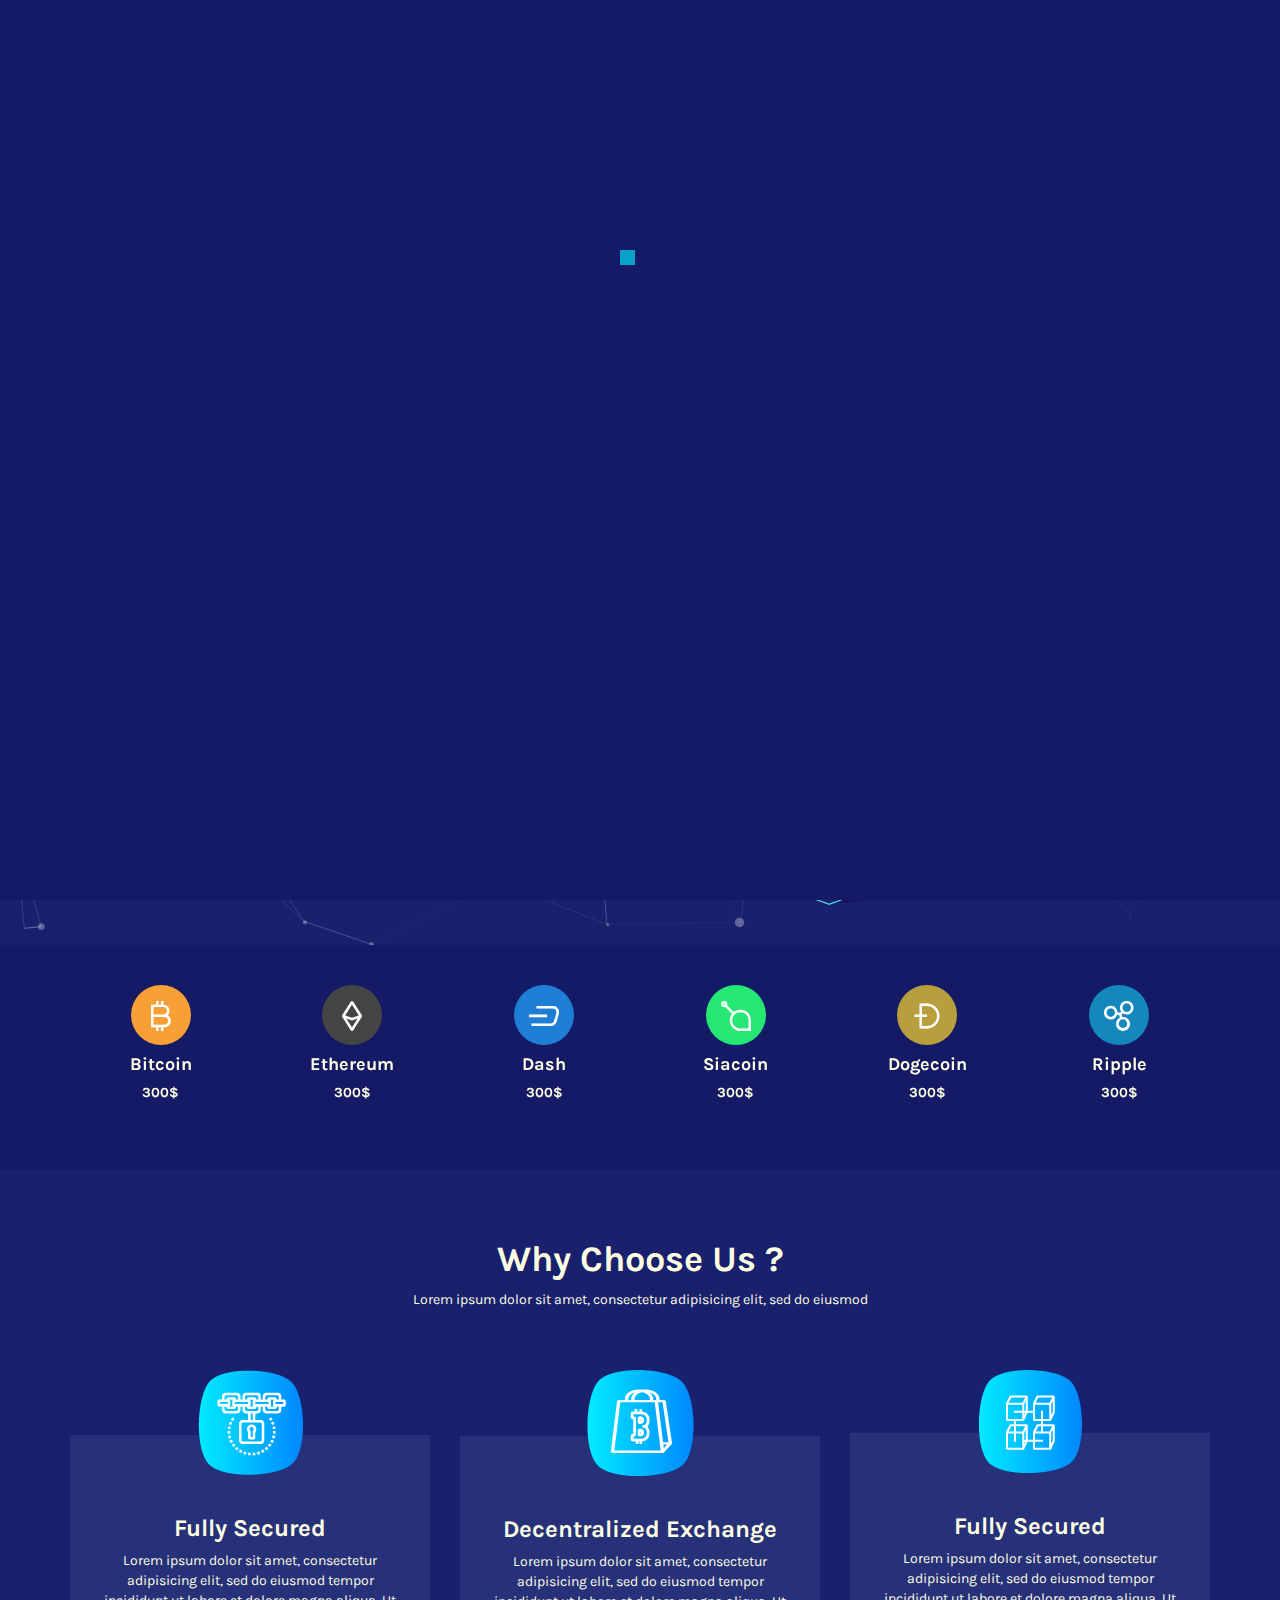
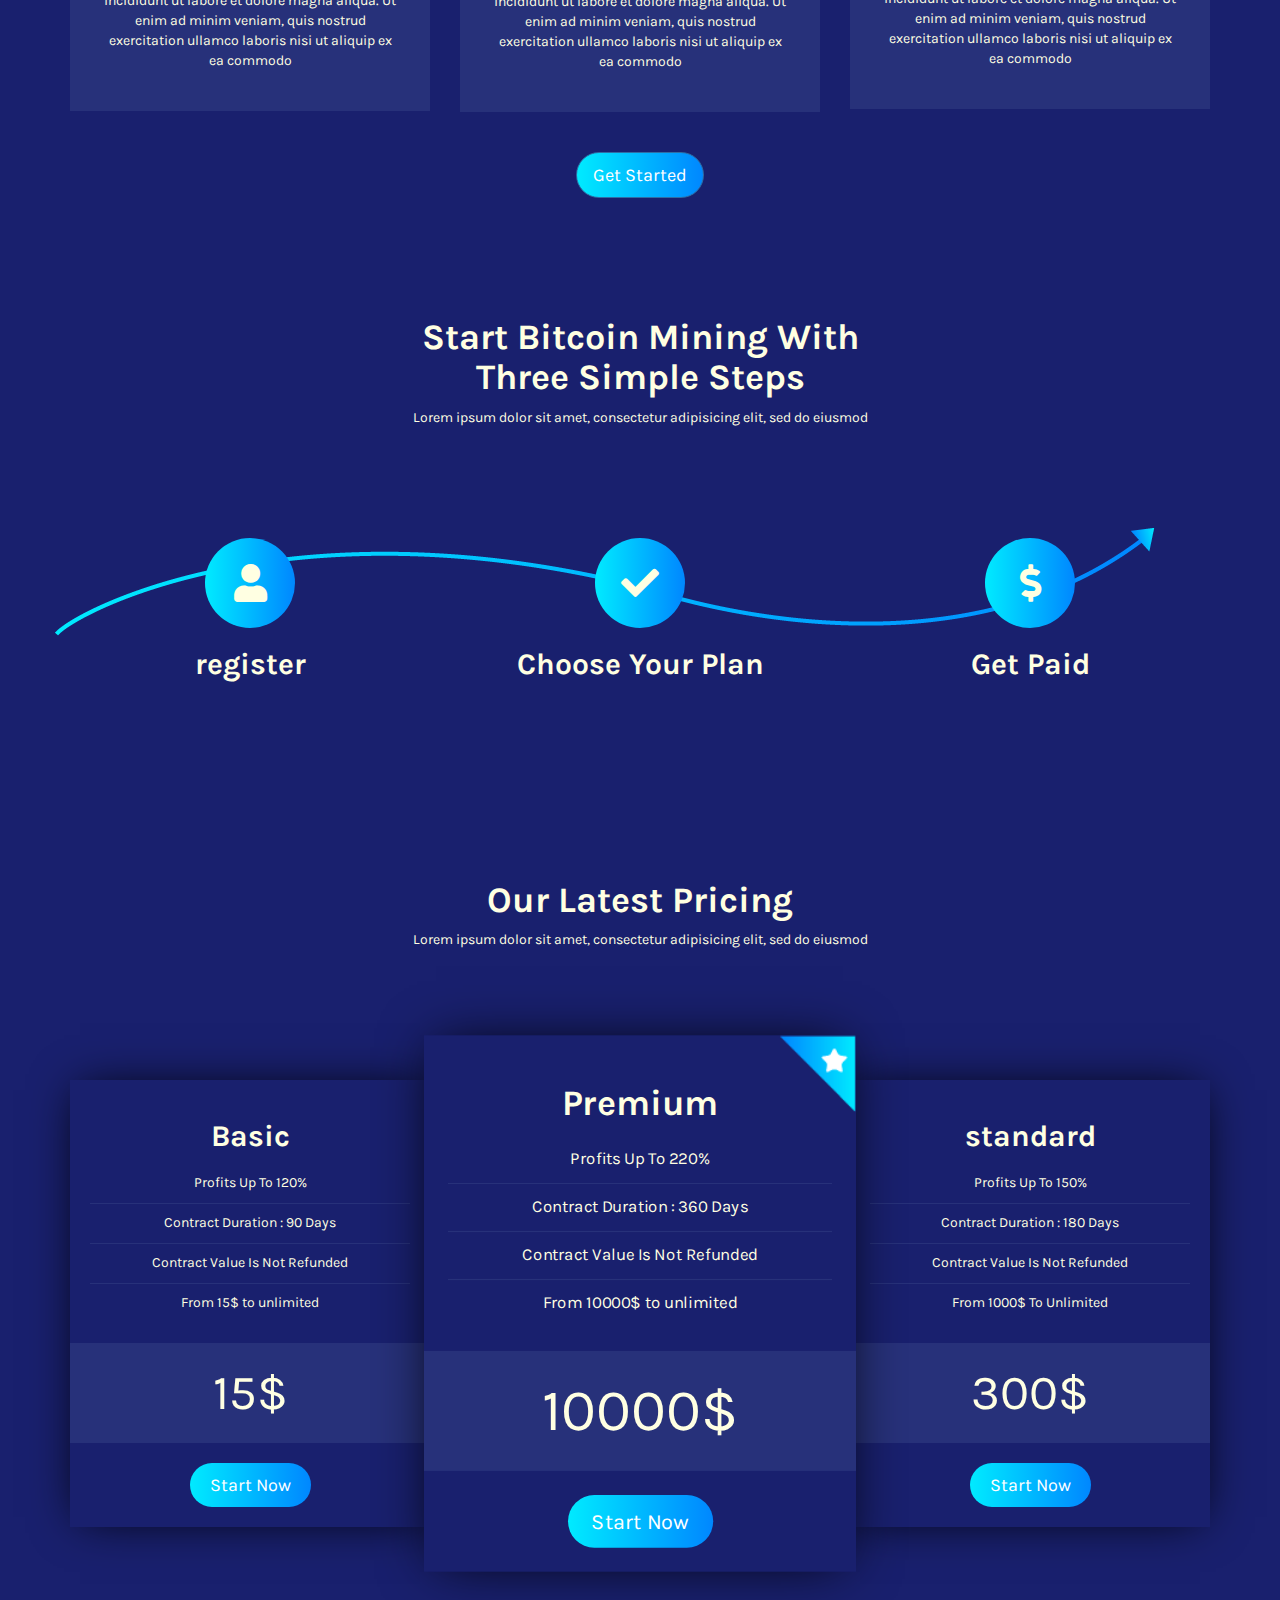
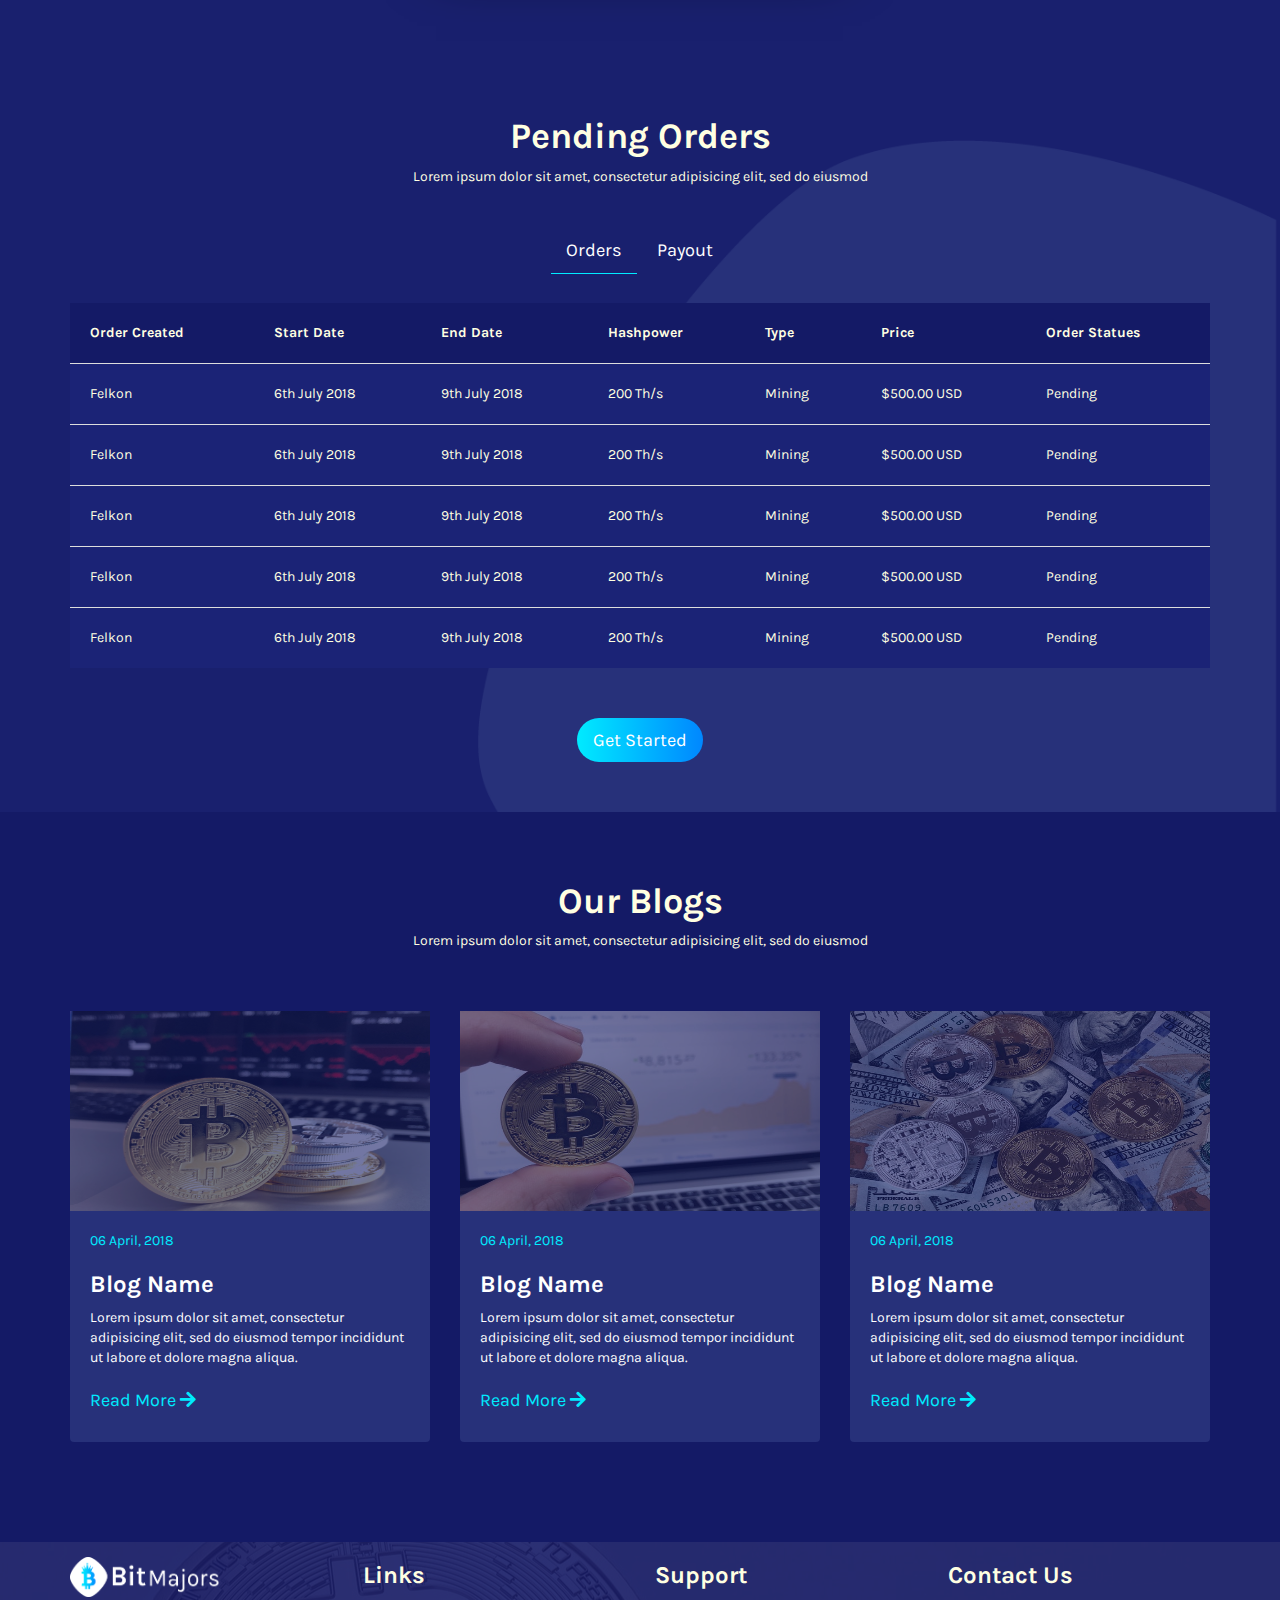
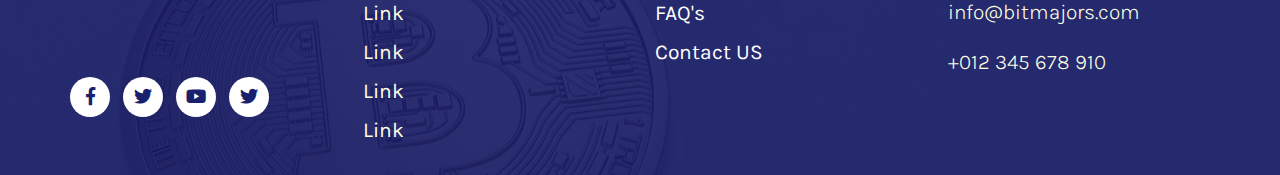
<file: index.html>
<!DOCTYPE html>
<html>
  <head>
    <meta charset="utf-8" />
    <meta http-equiv="X-UA-Compatible" content="IE=edge" />
    <meta name="viewport" content="width=device-width, initial-scale=1" />
    <title>BitMajors</title>
    <link rel="stylesheet" href="css/all.min.css" />
    <link rel="stylesheet" href="css/bootstrap.min.css" />
    <link rel="stylesheet" href="css/coinicon.min.css" />
    <link rel="stylesheet" href="css/aos.css" />
    <link rel="stylesheet" href="css/style.css" />
    <link rel="stylesheet" href="css/owl.carousel.min.css" />
    <link rel="stylesheet" href=" css/owl.theme.default.min.css" />
    <link
      href="https://fonts.googleapis.com/css?family=Karla:400,700"
      rel="stylesheet"
    />
    <link
      rel="stylesheet"
      href="https://cdnjs.cloudflare.com/ajax/libs/animate.css/3.5.2/animate.css"
    />
    <!-- <link rel="stylesheet" <<p  h1></h1>r>ef="https://use.fontawesome.com/releases/v5.3.1/css/all.css" integrity="sha384-mzrmE5qonljUremFsqc01SB46JvROS7bZs3IO2EmfFsd15uHvIt+Y8vEf7N7fWAU" crossorigin="anonymous"> -->
    <!--[if lt IE 9]>
      <script src="js/html5shiv.min.js"></script>
      <script src="js/respond.min.js"></script>
    <![endif]-->
  </head>

  <body id="index" data-spy="scroll" data-target=".navbar" data-offset="50">
    <section class="header" id="section1 particles-js">
      <div id="particles-js"></div>
      <nav class="navbar navbar-inverse data-spy="affix" data-offset-top="197"">
        <div class="container">
          <!-- Brand and toggle get grouped for better mobile display -->
          <div class="navbar-header">
            <button
              type="button"
              class="navbar-toggle collapsed"
              data-toggle="collapse"
              data-target="#bs-example-navbar-collapse-1"
              aria-expanded="false"
            >
              <span class="sr-only">Toggle navigation</span>
              <span class="icon-bar"></span>
              <span class="icon-bar"></span>
              <span class="icon-bar"></span>
            </button>
            <a class="navbar-brand " href="#"
              ><img class="img-responsive" src="images/logo.png"
            /></a>
          </div>
          <!-- Collect the nav links, forms, and other content for toggling -->
          <div
            class="collapse navbar-collapse"
            id="bs-example-navbar-collapse-1"
          >
            <ul class="nav navbar-nav navbar-right">
              <li class="active">
                <a href="index.html"
                  >home<span class="sr-only">(current)</span></a
                >
              </li>
              <li><a href="dashboard.html">Dashboard</a></li>
              <li><a href="#section2">features</a></li>
              <li><a href="blogs.html">blogs</a></li>
              <li><a href="contact.html">Contact Us</a></li>
              <li>
                <a href="register.html" class="register" href="#">Register</a>
              </li>
              <li><a href="login.html" class="login">Login</a></li>
            </ul>
          </div>
        </div>
        <!-- /.navbar-collapse -->
      </nav>
      <img class="shape" src="images/shape.png" />
      <img class="shape1" src="images/shape1.png" />
      <div class="container">
        <div class="row">
          <div class="col-lg-12">
            <div class="tron text-center">
              <div class="jumpotron">
                <div class="seperator"></div>
                <h1>A Stable Mining To <br />Maximize Profitability</h1>
                <p class="lead">
                  Lorem ipsum dolor sit amet, consectetur adipisicing elit, sed
                  do eiusmod tempor incididunt ut labore et dolore magna aliqua.
                  Ut enim ad minim veniam
                </p>
              </div>
            </div>
          </div>
          <div class="col-lg-12">
            <div class="hero-img">
              <img class="img-responsive" src="images/main.png" />
            </div>
          </div>
        </div>
      </div>
    </section>
    <!-- start coins section -->
    <section class="coins">
      <div class="container">
        <div id="owl-demo" class="owl-carousel text-center">
          <div class="item">
            <div class="circle">
              <i class="ci ci-btc"></i>
            </div>
            <h4>Bitcoin</h4>
            <h5>300$</h5>
          </div>
          <div class="item">
            <div class="circle ethereum">
              <i class="ci ci-eth"></i>
            </div>
            <h4>Ethereum</h4>
            <h5>300$</h5>
          </div>
          <div class="item">
            <div class="circle dash">
              <i class="ci ci-dash"></i>
            </div>
            <h4>Dash</h4>
            <h5>300$</h5>
          </div>
          <div class="item">
            <div class="circle siacoin">
              <i class="ci ci-sc"></i>
            </div>
            <h4>Siacoin</h4>
            <h5>300$</h5>
          </div>
          <div class="item">
            <div class="circle dogecoin">
              <i class="ci ci-doge"></i>
            </div>
            <h4>Dogecoin</h4>
            <h5>300$</h5>
          </div>
          <div class="item">
            <div class="circle ripple">
              <i class="ci ci-xrp"></i>
            </div>
            <h4>Ripple</h4>
            <h5>300$</h5>
          </div>
          <div class="item">
            <div class="circle neo">
              <i class="ci ci-neo"></i>
            </div>
            <h4>Neo</h4>
            <h5>300$</h5>
          </div>
          <div class="item">
            <div class="circle litecoin">
              <i class="ci ci-ltc"></i>
            </div>
            <h4>Litecoin</h4>
            <h5>300$</h5>
          </div>
        </div>
      </div>
    </section>
    <!-- start why choose us section -->
    <section class="choose text-center">
      <div class="container">
        <h1>Why Choose Us ?</h1>
        <p>
          Lorem ipsum dolor sit amet, consectetur adipisicing elit, sed do
          eiusmod
        </p>
        <div class="row">
          <div class="col-lg-4 col-md-4 col-sm-6 col-xs-12">
            <div class="card">
              <div class="img">
                <img class="img-responsive center-block" src="images/1.png" />
              </div>
              <div class="card2">
                <h3>Fully Secured</h3>
                <p>
                  Lorem ipsum dolor sit amet, consectetur adipisicing elit, sed
                  do eiusmod tempor incididunt ut labore et dolore magna aliqua.
                  Ut enim ad minim veniam, quis nostrud exercitation ullamco
                  laboris nisi ut aliquip ex ea commodo
                </p>
              </div>
            </div>
          </div>
          <div class="col-lg-4 col-md-4 col-sm-6 col-xs-12">
            <div class="card">
              <div class="img">
                <img class="img-responsive center-block" src="images/2.png" />
              </div>
              <div class="card2">
                <h3>Decentralized Exchange</h3>
                <p>
                  Lorem ipsum dolor sit amet, consectetur adipisicing elit, sed
                  do eiusmod tempor incididunt ut labore et dolore magna aliqua.
                  Ut enim ad minim veniam, quis nostrud exercitation ullamco
                  laboris nisi ut aliquip ex ea commodo
                </p>
              </div>
            </div>
          </div>
          <div class="col-lg-4 col-md-4 col-sm-6 col-xs-12">
            <div class="card">
              <div class="img">
                <img class="img-responsive center-block" src="images/3.png" />
              </div>
              <div class="card2">
                <h3>Fully Secured</h3>
                <p>
                  Lorem ipsum dolor sit amet, consectetur adipisicing elit, sed
                  do eiusmod tempor incididunt ut labore et dolore magna aliqua.
                  Ut enim ad minim veniam, quis nostrud exercitation ullamco
                  laboris nisi ut aliquip ex ea commodo
                </p>
              </div>
            </div>
          </div>
        </div>
        <div class="button">
          <a class="btn btn-primary btn-lg" href="register.html">Get Started</a>
        </div>
      </div>
    </section>
    <!-- start steps section -->
    <section class="steps text-center">
      <h1>Start Bitcoin Mining With<br />Three Simple Steps</h1>
      <p>
        Lorem ipsum dolor sit amet, consectetur adipisicing elit, sed do eiusmod
      </p>
      <div class="container">
        <div class="row">
          <img class="img-responsive" src="images/4.png" />
          <div class="col-lg-4 col-md-4 col-sm-4 col-xs-12">
            <div class="card">
              <div class="icon">
                <i class="fa fa-user"></i>
              </div>
              <h2>register</h2>
            </div>
          </div>
          <div class="col-lg-4 col-md-4 col-sm-4 col-xs-12">
            <div class="card">
              <div class="icon">
                <i class="fa fa-check"></i>
              </div>
              <h2>Choose Your Plan</h2>
            </div>
          </div>
          <div class="col-lg-4 col-md-4 col-sm-4 col-xs-12">
            <div class="card">
              <div class="icon">
                <i class="fa fa-dollar-sign"></i>
              </div>
              <h2>Get Paid</h2>
            </div>
          </div>
        </div>
      </div>
    </section>
    <section class="price text-center">
      <h1>Our Latest Pricing</h1>
      <p>
        Lorem ipsum dolor sit amet, consectetur adipisicing elit, sed do eiusmod
      </p>
      <div class="container">
        <div class="row">
          <div class="tables">
            <div class="col-lg-4 col-md-4 col-sm-6 col-xs-12">
              <div class="table">
                <h2>Basic</h2>
                <ul class="list-group">
                  <li class="list-group-item">Profits Up To 120%</li>
                  <li class="list-group-item">Contract Duration : 90 Days</li>
                  <li class="list-group-item">
                    Contract Value Is Not Refunded
                  </li>
                  <li class="list-group-item">From 15$ to unlimited</li>
                </ul>
                <div class="square">
                  <span>15$</span>
                </div>
                <div class="button">
                  <a class="btn btn-primary btn-lg" href="register.html"
                    >Start Now</a
                  >
                </div>
              </div>
            </div>
            <div class="col-lg-4 col-md-4 col-sm-6 col-xs-12">
              <div class="table table1">
                <div class="triangle">
                  <img src="images/5.png" alt="triangle" />
                </div>
                <h2>Premium</h2>
                <ul class="list-group">
                  <li class="list-group-item">Profits Up To 220%</li>
                  <li class="list-group-item">Contract Duration : 360 Days</li>
                  <li class="list-group-item">
                    Contract Value Is Not Refunded
                  </li>
                  <li class="list-group-item">From 10000$ to unlimited</li>
                </ul>
                <div class="square">
                  <span>10000$</span>
                </div>
                <div class="button">
                  <a class="btn btn-primary btn-lg" href="register.html"
                    >Start Now</a
                  >
                </div>
              </div>
            </div>
            <div class="col-lg-4 col-md-4 col-sm-6 col-xs-12">
              <div class="table">
                <h2>standard</h2>
                <ul class="list-group">
                  <li class="list-group-item">Profits Up To 150%</li>
                  <li class="list-group-item">Contract Duration : 180 Days</li>
                  <li class="list-group-item">
                    Contract Value Is Not Refunded
                  </li>
                  <li class="list-group-item">From 1000$ To Unlimited</li>
                </ul>
                <div class="square">
                  <span>300$</span>
                </div>
                <div class="button">
                  <a class="btn btn-primary btn-lg" href="register.html"
                    >Start Now</a
                  >
                </div>
              </div>
            </div>
          </div>
        </div>
      </div>
    </section>
    <!-- start orders section -->
    <section class="orders">
      <h1 class="text-center">Pending Orders</h1>
      <p class="text-center">
        Lorem ipsum dolor sit amet, consectetur adipisicing elit, sed do eiusmod
      </p>
      <div class="container">
        <ul class="nav nav-tabs text-center">
          <li class="active"><a data-toggle="tab" href="#home">Orders</a></li>
          <li><a data-toggle="tab" href="#menu1">Payout</a></li>
        </ul>
        <div class="tab-content">
          <div id="home" class="tab-pane fade in active">
            <div class="table1">
              <table class="table ">
                <thead>
                  <tr>
                    <th>Order Created</th>
                    <th>Start Date</th>
                    <th>End Date</th>
                    <th>Hashpower</th>
                    <th>Type</th>
                    <th>Price</th>
                    <th>Order Statues</th>
                  </tr>
                </thead>
                <tbody>
                  <tr>
                    <td>Felkon</td>
                    <td>6th July 2018</td>
                    <td>9th July 2018</td>
                    <td>200 Th/s</td>
                    <td>Mining</td>
                    <td>$500.00 USD</td>
                    <td>Pending</td>
                  </tr>
                  <tr>
                    <td>Felkon</td>
                    <td>6th July 2018</td>
                    <td>9th July 2018</td>
                    <td>200 Th/s</td>
                    <td>Mining</td>
                    <td>$500.00 USD</td>
                    <td>Pending</td>
                  </tr>
                  <tr>
                    <td>Felkon</td>
                    <td>6th July 2018</td>
                    <td>9th July 2018</td>
                    <td>200 Th/s</td>
                    <td>Mining</td>
                    <td>$500.00 USD</td>
                    <td>Pending</td>
                  </tr>
                  <tr>
                    <td>Felkon</td>
                    <td>6th July 2018</td>
                    <td>9th July 2018</td>
                    <td>200 Th/s</td>
                    <td>Mining</td>
                    <td>$500.00 USD</td>
                    <td>Pending</td>
                  </tr>
                  <tr>
                    <td>Felkon</td>
                    <td>6th July 2018</td>
                    <td>9th July 2018</td>
                    <td>200 Th/s</td>
                    <td>Mining</td>
                    <td>$500.00 USD</td>
                    <td>Pending</td>
                  </tr>
                </tbody>
              </table>
            </div>
          </div>
          <div id="menu1" class="tab-pane fade">
            <div class="table1">
              <table class="table ">
                <thead>
                  <tr>
                    <th>Order Created</th>
                    <th>Start Date</th>
                    <th>End Date</th>
                    <th>Hashpower</th>
                    <th>Type</th>
                    <th>Price</th>
                    <th>Order Statues</th>
                  </tr>
                </thead>
                <tbody>
                  <tr>
                    <td>Felkon</td>
                    <td>6th July 2018</td>
                    <td>9th July 2018</td>
                    <td>200 Th/s</td>
                    <td>Mining</td>
                    <td>$500.00 USD</td>
                    <td>Pending</td>
                  </tr>
                  <tr>
                    <td>Felkon</td>
                    <td>6th July 2018</td>
                    <td>9th July 2018</td>
                    <td>200 Th/s</td>
                    <td>Mining</td>
                    <td>$500.00 USD</td>
                    <td>Pending</td>
                  </tr>
                  <tr>
                    <td>Felkon</td>
                    <td>6th July 2018</td>
                    <td>9th July 2018</td>
                    <td>200 Th/s</td>
                    <td>Mining</td>
                    <td>$500.00 USD</td>
                    <td>Pending</td>
                  </tr>
                  <tr>
                    <td>Felkon</td>
                    <td>6th July 2018</td>
                    <td>9th July 2018</td>
                    <td>200 Th/s</td>
                    <td>Mining</td>
                    <td>$500.00 USD</td>
                    <td>Pending</td>
                  </tr>
                  <tr>
                    <td>Felkon</td>
                    <td>6th July 2018</td>
                    <td>9th July 2018</td>
                    <td>200 Th/s</td>
                    <td>Mining</td>
                    <td>$500.00 USD</td>
                    <td>Pending</td>
                  </tr>
                </tbody>
              </table>
            </div>
          </div>
        </div>
        <div class="button text-center">
          <a class="btn btn-primary btn-lg" href="register.html">Get Started</a>
        </div>
      </div>
    </section>
    <!-- start blogs section -->
    <section class="blogs">
      <h1 class="text-center">Our Blogs</h1>
      <p class="text-center">
        Lorem ipsum dolor sit amet, consectetur adipisicing elit, sed do eiusmod
      </p>
      <div class="container">
        <div class="row">
          <div class="col-lg-4 col-md-4 col-sm-6 col-xs-12">
            <div class="thumbnail">
              <div class="image">
                <div class="cover"></div>
                <img src="images/4.jpg" alt="Lights" style="width:100%" />
              </div>
              <div class="caption">
                <span class="date">06 April, 2018</span>
                <h3>Blog Name</h3>
                <p>
                  Lorem ipsum dolor sit amet, consectetur adipisicing elit, sed
                  do eiusmod tempor incididunt ut labore et dolore magna aliqua.
                </p>
                <a class="btn btn-primary btn-lg" href="blogs.html"
                  >Read More <i class="fa fa-arrow-right"></i
                ></a>
              </div>
            </div>
          </div>
          <div class="col-lg-4 col-md-4 col-sm-6 col-xs-12">
            <div class="thumbnail">
              <div class="image">
                <div class="cover"></div>
                <img src="images/5.jpeg" alt="Lights" style="width:100%" />
              </div>
              <div class="caption">
                <span class="date">06 April, 2018</span>
                <h3>Blog Name</h3>
                <p>
                  Lorem ipsum dolor sit amet, consectetur adipisicing elit, sed
                  do eiusmod tempor incididunt ut labore et dolore magna aliqua.
                </p>
                <a class="btn btn-primary btn-lg" href="blogs.html"
                  >Read More <i class="fa fa-arrow-right"></i
                ></a>
              </div>
            </div>
          </div>
          <div class="col-lg-4 col-md-4 col-sm-6 col-xs-12">
            <div class="thumbnail">
              <div class="image">
                <div class="cover"></div>
                <img src="images/6.jpeg" alt="Lights" style="width:100%" />
              </div>
              <div class="caption">
                <span class="date">06 April, 2018</span>
                <h3>Blog Name</h3>
                <p>
                  Lorem ipsum dolor sit amet, consectetur adipisicing elit, sed
                  do eiusmod tempor incididunt ut labore et dolore magna aliqua.
                </p>
                <a class="btn btn-primary btn-lg" href="blogs.html"
                  >Read More <i class="fa fa-arrow-right"></i
                ></a>
              </div>
            </div>
          </div>
        </div>
      </div>
    </section>
    <section class="loading-screen">
      <div class="spinner">
        <div class="cube1"></div>
        <div class="cube2"></div>
      </div>
    </section>
    <!-- start footer section -->
    <footer>
      <div class="cover"></div>
      <div class="container">
        <div class="row">
          <div class="col-lg-3 col-md-3 col-sm-6 col-xs-6">
            <div class="logo">
              <img src="images/logo.png" />
            </div>
            <div class="icons">
              <div class="icon"><i class="fab fa-facebook-f"></i></div>
              <div class="icon"><i class="fab fa-twitter"></i></div>
              <div class="icon"><i class="fab fa-youtube"></i></div>
              <div class="icon"><i class="fab fa-twitter"></i></div>
            </div>
          </div>
          <div class="col-lg-3 col-md-3 col-sm-6 col-xs-6">
            <h3>Links</h3>
            <ul class="list-group">
              <li class="list-group-item">Link</li>
              <li class="list-group-item">Link</li>
              <li class="list-group-item">Link</li>
              <li class="list-group-item">Link</li>
            </ul>
          </div>
          <div class="col-lg-3 col-md-3 col-sm-6 col-xs-6">
            <h3>Support</h3>
            <ul class="list-group">
              <li class="list-group-item"><a href="FAQ.html">FAQ's</a></li>
              <li class="list-group-item">
                <a href="contact.html">Contact US</a>
              </li>
            </ul>
          </div>
          <div class="col-lg-3 col-md-3 col-sm-6 col-xs-6">
            <h3>Contact Us</h3>
            <p class="lead">info@bitmajors.com</p>
            <p class="lead">+012 345 678 910</p>
          </div>
        </div>
      </div>
    </footer>
    <!-- <script src="https://ajax.googleapis.com/ajax/libs/jquery/3.3.1/jquery.min.js"></script> -->
    <script src="js/jquery-3.3.1.min.js"></script>
    <script src="https://maxcdn.bootstrapcdn.com/bootstrap/3.3.7/js/bootstrap.min.js"></script>
    <script src="js/plugins.js"></script>
    <script src="js/particles.js"></script>
    <script src="js/app.js"></script>
    <script src="js/aos.js"></script>
    <script src="js/owl.carousel.min.js"></script>
  </body>
</html>
</file>
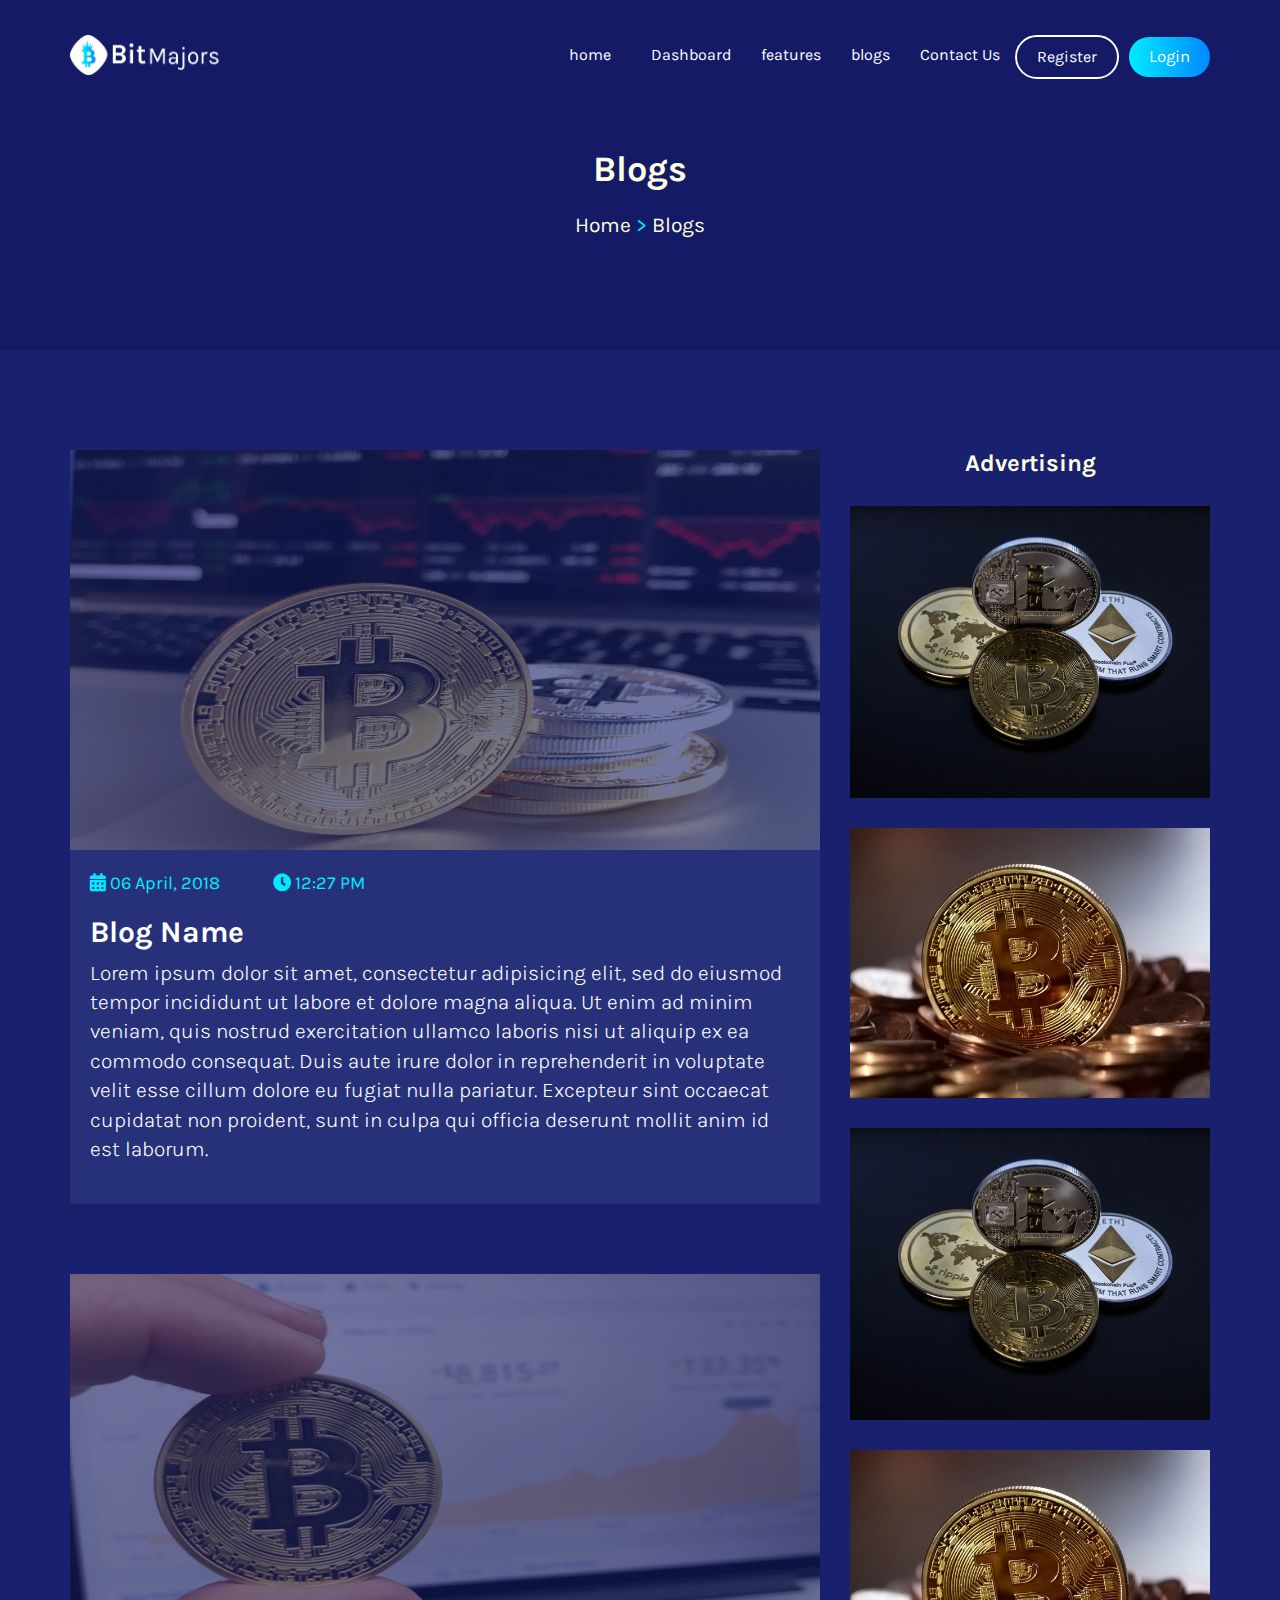
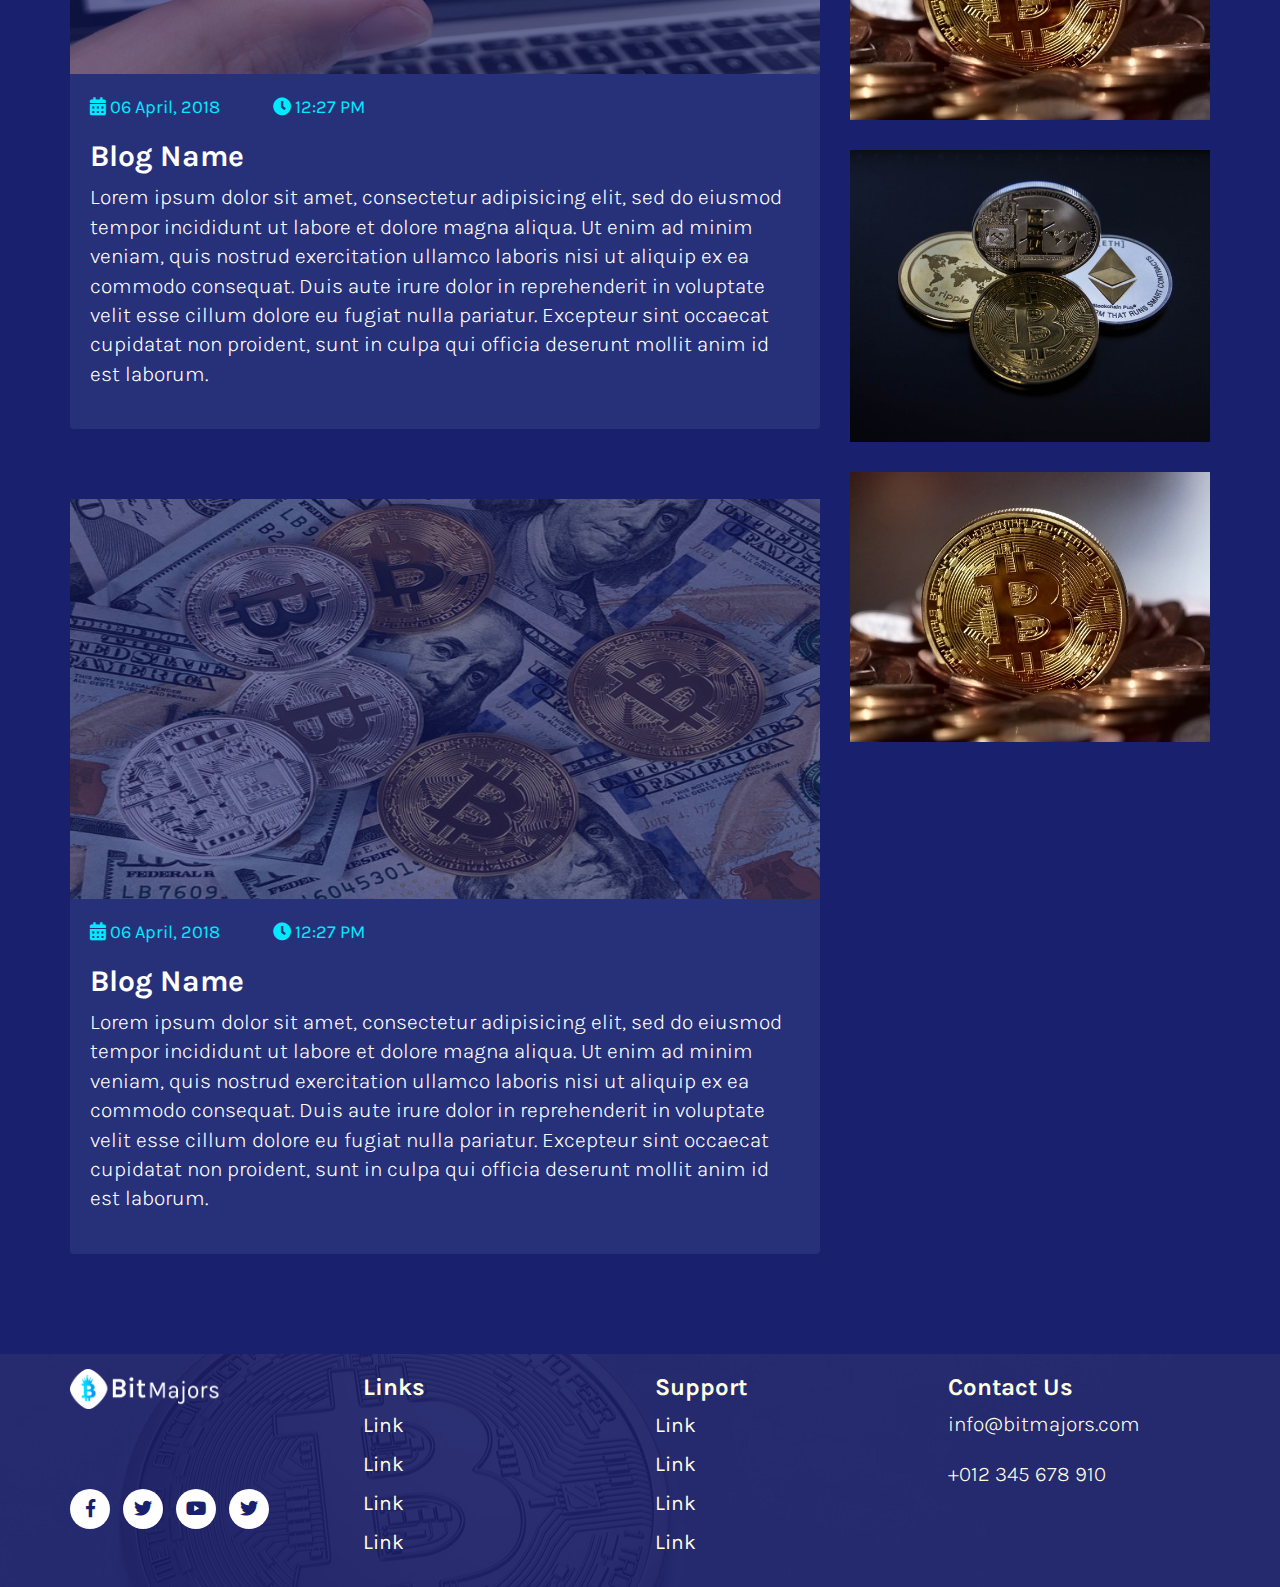
<file: blogs.html>
<!DOCTYPE html>
<html>

<head>
    <meta charset="utf-8">
    <meta http-equiv="X-UA-Compatible" content="IE=edge">
    <meta name="viewport" content="width=device-width, initial-scale=1">
    <title> BitMajors </title>
    <link rel="stylesheet" href="css/all.min.css">  
    <link rel="stylesheet" href="css/bootstrap.min.css">
    <link rel="stylesheet" href="css/coinicon.min.css">
    <link rel="stylesheet" href="css/aos.css">
    <link rel="stylesheet" href="css/style.css">
    <link rel="stylesheet" href="css/owl.carousel.min.css">
    <link rel="stylesheet" href=" css/owl.theme.default.min.css">
    <link href="https://fonts.googleapis.com/css?family=Karla" rel="stylesheet">
    <link rel="stylesheet" href="https://cdnjs.cloudflare.com/ajax/libs/animate.css/3.5.2/animate.css" />
    <!-- <link rel="stylesheet" href="https://use.fontawesome.com/releases/v5.3.1/css/all.css" integrity="sha384-mzrmE5qonljUremFsqc01SB46JvROS7bZs3IO2EmfFsd15uHvIt+Y8vEf7N7fWAU" crossorigin="anonymous"> -->
    <!--[if lt IE 9]>
    <script src="js/html5shiv.min.js"></script>
    <script src="js/respond.min.js"></script>
    <![endif]-->
</head>

<body id="index">
    <section class="header header2" id="section1">
        <nav class="navbar navbar-inverse data-spy="affix" data-offset-top="197"">
            <div class="container">
              <!-- Brand and toggle get grouped for better mobile display -->
              <div class="navbar-header">
                <button
                  type="button"
                  class="navbar-toggle collapsed"
                  data-toggle="collapse"
                  data-target="#bs-example-navbar-collapse-1"
                  aria-expanded="false"
                >
                  <span class="sr-only">Toggle navigation</span>
                  <span class="icon-bar"></span>
                  <span class="icon-bar"></span>
                  <span class="icon-bar"></span>
                </button>
                <a class="navbar-brand " href="#"
                  ><img class="img-responsive" src="images/logo.png"
                /></a>
              </div>
              <!-- Collect the nav links, forms, and other content for toggling -->
              <div
                class="collapse navbar-collapse"
                id="bs-example-navbar-collapse-1"
              >
                <ul class="nav navbar-nav navbar-right">
                  <li class="active">
                    <a href="index.html"
                      >home<span class="sr-only">(current)</span></a
                    >
                  </li>
                  <li><a href="dashboard.html">Dashboard</a></li>
                  <li><a href="#section2">features</a></li>
                  <li><a href="blogs.html">blogs</a></li>
                  <li><a href="contact.html">Contact Us</a></li>
                  <li>
                    <a href="register.html" class="register" href="#">Register</a>
                  </li>
                  <li><a href="login.html" class="login">Login</a></li>
                </ul>
              </div>
            </div>
            <!-- /.navbar-collapse -->
          </nav>
        <div class="container">
            <div class="row">
                <div class="col-lg-12 text-center">
                    <h1>Blogs</h1>
                    <p>Home <span>></span> Blogs</p>
                </div>
            </div>
        </div>
    </section>

    <!-- start blogs section -->
    <div class="container">
        <div class="row">
            <div class="col-lg-8">
                <section class=" blog1 blogs">
            <div class="row">
                <div class="col-lg-12">
                    <div class="thumbnail">
                        <div class="image">
                            <div class="cover"></div>
                            <img src="images/4.jpg" alt="Lights" style="width:100%">
                        </div>
                        <div class="caption">
                            <span class="date"><i class="fas fa-calendar-alt"></i> 06 April, 2018</span>
                            <span class="date"><i class="fas fa-clock"></i> 12:27 PM</span>
                            <h2>Blog Name</h2>
                            <p class="lead">Lorem ipsum dolor sit amet, consectetur adipisicing elit, sed do eiusmod
                            tempor incididunt ut labore et dolore magna aliqua. Ut enim ad minim veniam,
                            quis nostrud exercitation ullamco laboris nisi ut aliquip ex ea commodo
                            consequat. Duis aute irure dolor in reprehenderit in voluptate velit esse
                            cillum dolore eu fugiat nulla pariatur. Excepteur sint occaecat cupidatat non
                            proident, sunt in culpa qui officia deserunt mollit anim id est laborum.</p>
                        </div>
                    </div>
                </div>
                <div class="col-lg-12">
                    <div class="thumbnail">
                        <div class="image">
                            <div class="cover"></div>
                            <img src="images/5.jpeg" alt="Lights" style="width:100%">
                        </div>
                        <div class="caption">
                            <span class="date"><i class="fas fa-calendar-alt"></i> 06 April, 2018</span>
                            <span class="date"><i class="fas fa-clock"></i> 12:27 PM</span>
                            <h2>Blog Name</h2>
                            <p class="lead">Lorem ipsum dolor sit amet, consectetur adipisicing elit, sed do eiusmod
                            tempor incididunt ut labore et dolore magna aliqua. Ut enim ad minim veniam,
                            quis nostrud exercitation ullamco laboris nisi ut aliquip ex ea commodo
                            consequat. Duis aute irure dolor in reprehenderit in voluptate velit esse
                            cillum dolore eu fugiat nulla pariatur. Excepteur sint occaecat cupidatat non
                            proident, sunt in culpa qui officia deserunt mollit anim id est laborum.</p>
                        </div>
                    </div>
                </div>
                <div class="col-lg-12">
                    <div class="thumbnail">
                        <div class="image">
                            <div class="cover"></div>
                            <img src="images/6.jpeg" alt="Lights" style="width:100%">
                        </div>
                        <div class="caption">
                            <span class="date"><i class="fas fa-calendar-alt"></i> 06 April, 2018</span>
                            <span class="date"><i class="fas fa-clock"></i> 12:27 PM</span>
                            <h2>Blog Name</h2>
                            <p class="lead">Lorem ipsum dolor sit amet, consectetur adipisicing elit, sed do eiusmod
                            tempor incididunt ut labore et dolore magna aliqua. Ut enim ad minim veniam,
                            quis nostrud exercitation ullamco laboris nisi ut aliquip ex ea commodo
                            consequat. Duis aute irure dolor in reprehenderit in voluptate velit esse
                            cillum dolore eu fugiat nulla pariatur. Excepteur sint occaecat cupidatat non
                            proident, sunt in culpa qui officia deserunt mollit anim id est laborum.</p>
                        </div>
                    </div>
                </div>
            </div>
    </section>
            </div>
            <div class="col-lg-4">
                <div class="contain">
                    <h3 class="text-center">Advertising</h3>
                <div class="ad2">
                    <div class="img">
                        <img class="img-responsive" src="images/ads1.jpeg">
                    </div>
                </div>
                <div class="ad1">
                    <div class="img">
                        <img class="img-responsive" src="images/ads.jpeg">
                    </div>
                </div>
                 <div class="ad2">
                    <div class="img">
                        <img class="img-responsive" src="images/ads1.jpeg">
                    </div>
                </div>
                <div class="ad1">
                    <div class="img">
                        <img class="img-responsive" src="images/ads.jpeg">
                    </div>
                </div>
                 <div class="ad2">
                    <div class="img">
                        <img class="img-responsive" src="images/ads1.jpeg">
                    </div>
                </div>
                <div class="ad1">
                    <div class="img">
                        <img class="img-responsive" src="images/ads.jpeg">
                    </div>
                </div>
                </div>
            </div>
        </div>
    </div>
    <!-- start footer section -->
    <FOOTER>
        <div class="cover"></div>
        <div class="container">
            <div class="row">
                <div class="col-lg-3 col-md-3 col-sm-6 col-xs-6">
                    <div class="logo">
                        <img id="selector" src="images/logo.png">
                    </div>
                    <div class="icons">
                        <div class="icon"><i class="fab fa-facebook-f"></i></div>
                        <div class="icon"><i class="fab fa-twitter"></i></div>
                        <div class="icon"><i class="fab fa-youtube"></i></div>
                        <div class="icon"><i class="fab fa-twitter"></i></div>
                    </div>
                </div>
                <div class="col-lg-3 col-md-3 col-sm-6 col-xs-6">
                    <h3>Links</h3>
                    <ul class="list-group">
                        <li class="list-group-item">Link
                        </li>
                        <li class="list-group-item">Link
                        </li>
                        <li class="list-group-item">Link
                        </li>
                        <li class="list-group-item">Link
                        </li>
                    </ul>
                </div>
                <div class="col-lg-3 col-md-3 col-sm-6 col-xs-6">
                    <h3>Support</h3>
                    <ul class="list-group">
                        <li class="list-group-item">Link
                        </li>
                        <li class="list-group-item">Link
                        </li>
                        <li class="list-group-item">Link
                        </li>
                        <li class="list-group-item">Link
                        </li>
                    </ul>
                </div>
                <div class="col-lg-3 col-md-3 col-sm-6 col-xs-6">
                    <h3>Contact Us</h3>
                    <p class="lead">info@bitmajors.com</p>
                    <p class="lead">+012 345 678 910</p>
                </div>
            </div>
        </div>
    </FOOTER>
    <script src="https://ajax.googleapis.com/ajax/libs/jquery/3.3.1/jquery.min.js"></script>
    <script src="https://maxcdn.bootstrapcdn.com/bootstrap/3.3.7/js/bootstrap.min.js"></script>
    <script src="js/plugins.js"></script>
    <script src="js/particles.js"></script>
    <script src="js/app.js"></script>
    <script src="js/aos.js"></script>
    <script src="js/remodal.min.js"></script>
    <script src="js/owl.carousel.min.js"></script>
</body>

</html>
</file>
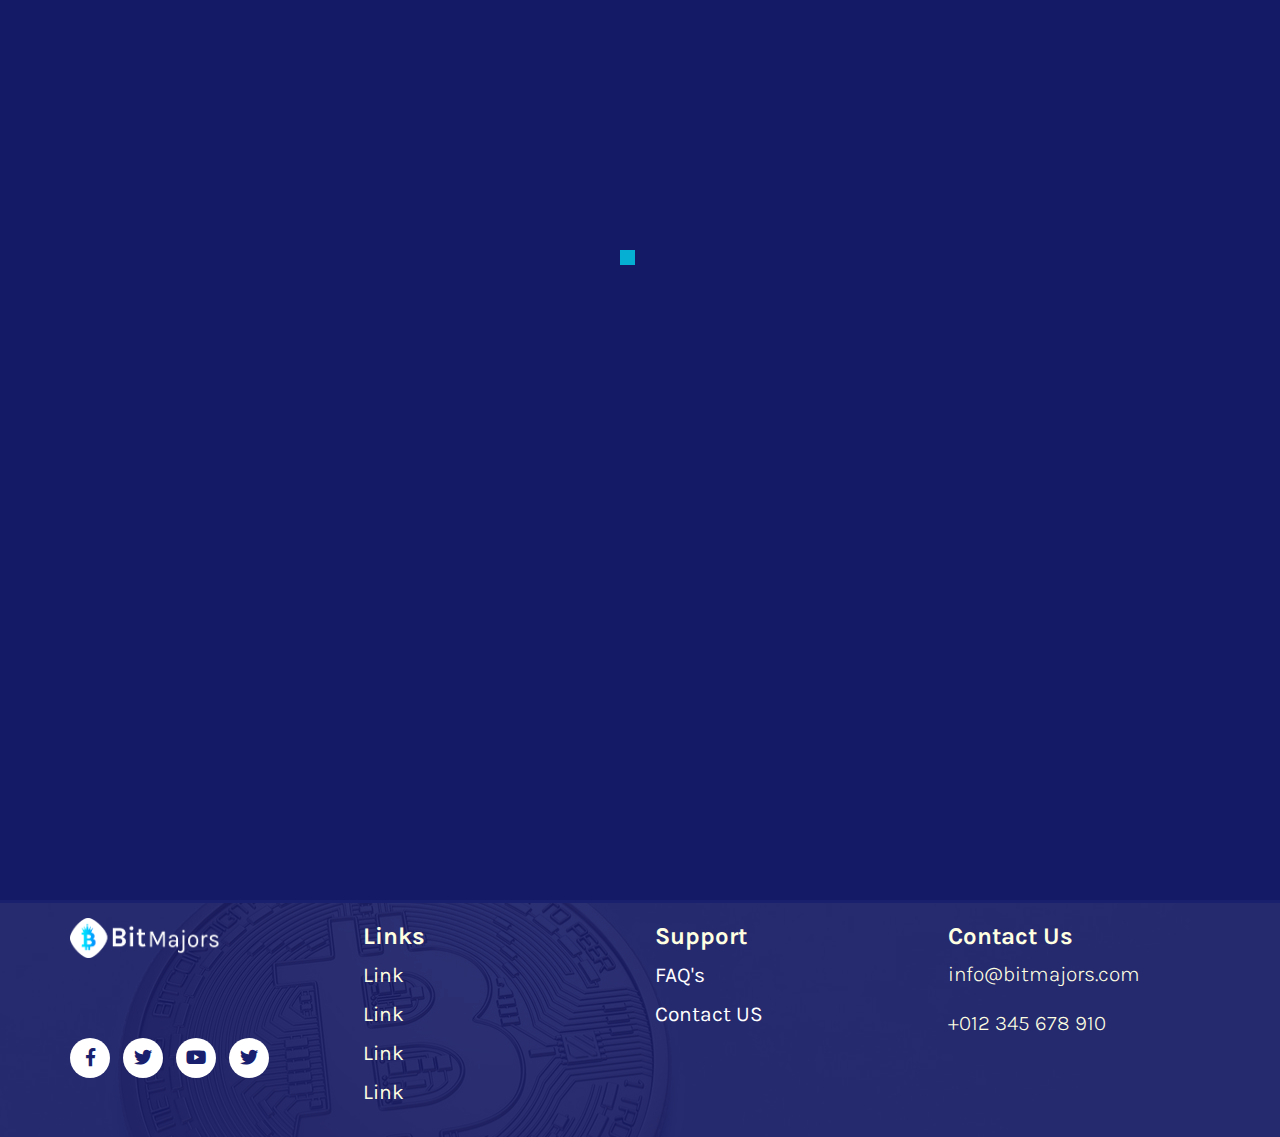
<file: contact.html>
<!DOCTYPE html>
<html>

<head>
    <meta charset="utf-8">
    <meta http-equiv="X-UA-Compatible" content="IE=edge">
    <meta name="viewport" content="width=device-width, initial-scale=1">
    <title> BitMajors </title>
    <link rel="stylesheet" href="css/all.min.css">  
    <link rel="stylesheet" href="css/bootstrap.min.css">
    <link rel="stylesheet" href="css/coinicon.min.css">
    <link rel="stylesheet" href="css/aos.css">
    <link rel="stylesheet" href="css/style.css">
    <link rel="stylesheet" href="css/owl.carousel.min.css">
    <link rel="stylesheet" href=" css/owl.theme.default.min.css">
    <link href="https://fonts.googleapis.com/css?family=Karla" rel="stylesheet">
    <link rel="stylesheet" href="https://cdnjs.cloudflare.com/ajax/libs/animate.css/3.5.2/animate.css" />
    <!-- <link rel="stylesheet" href="https://use.fontawesome.com/releases/v5.3.1/css/all.css" integrity="sha384-mzrmE5qonljUremFsqc01SB46JvROS7bZs3IO2EmfFsd15uHvIt+Y8vEf7N7fWAU" crossorigin="anonymous"> -->
    <!--[if lt IE 9]>
    <script src="js/html5shiv.min.js"></script>
    <script src="js/respond.min.js"></script>
    <![endif]-->
</head>

<body id="index">
    <section class="header header2" id="section1">
        <nav class="navbar navbar-inverse data-spy="affix" data-offset-top="197"">
            <div class="container">
              <!-- Brand and toggle get grouped for better mobile display -->
              <div class="navbar-header">
                <button
                  type="button"
                  class="navbar-toggle collapsed"
                  data-toggle="collapse"
                  data-target="#bs-example-navbar-collapse-1"
                  aria-expanded="false"
                >
                  <span class="sr-only">Toggle navigation</span>
                  <span class="icon-bar"></span>
                  <span class="icon-bar"></span>
                  <span class="icon-bar"></span>
                </button>
                <a class="navbar-brand " href="#"
                  ><img class="img-responsive" src="images/logo.png"
                /></a>
              </div>
              <!-- Collect the nav links, forms, and other content for toggling -->
              <div
                class="collapse navbar-collapse"
                id="bs-example-navbar-collapse-1"
              >
                <ul class="nav navbar-nav navbar-right">
                  <li class="active">
                    <a href="index.html"
                      >home<span class="sr-only">(current)</span></a
                    >
                  </li>
                  <li><a href="dashboard.html">Dashboard</a></li>
                  <li><a href="#section2">features</a></li>
                  <li><a href="blogs.html">blogs</a></li>
                  <li><a href="contact.html">Contact Us</a></li>
                  <li>
                    <a href="register.html" class="register" href="#">Register</a>
                  </li>
                  <li><a href="login.html" class="login">Login</a></li>
                </ul>
              </div>
            </div>
            <!-- /.navbar-collapse -->
          </nav>
        <div class="container">
            <div class="row">
                <div class="col-lg-12 text-center">
                    <h1>Contact US</h1>
                    <p>Home <span>></span> Contact US</p>
                </div>
            </div>
        </div>
    </section>
    <section class="contact-us">
        <div class="container">
            <div class="row">
                                <div class="contact">
                                    <div class="col-lg-4 col-md-4 col-sm-6 col-xs-12 text-center">
                                        <div class="contact1">
                                            <div class="icon">
                                                <i class="fas fa-envelope"></i>
                                            </div>
                                            <div class="desc">
                                                <h4>Yourmail@bitmajor.com</h4>
                                            </div>
                                        </div>
                                    </div>
                                    <div class="col-lg-4 col-md-4 col-sm-6 col-xs-12 text-center">
                                        <div class="contact1">
                                            <div class="icon">
                                                <i class="fas fa-phone"></i>
                                            </div>
                                            <div class="desc">
                                                <h4>0123456789</h4>
                                            </div>
                                        </div>
                                    </div>
                                    <div class="col-lg-4 col-md-4 col-sm-6 col-xs-12 text-center">
                                        <div class="contact1">
                                            <div class="icon">
                                                <i class="fas fa-map marker-alt"></i>
                                            </div>
                                            <div class="desc">
                                                <h4>26 rue martin,paris,france</h4>
                                            </div>
                                        </div>
                                    </div>
                                </div>
                            </div>
                            <div class="row">
                                <div class="container-fluid">
                                <form role="form" class="contactform">
                                  <div class="row">
                                    <div class="col-lg-6">
                                      <div class="form-group">
                                        <input type="text" class="form-control input-lg"  placeholder="Name">
                                      </div>
                                      <div class="form-group">
                                        <input type="text" class="form-control input-lg"  placeholder="Number">
                                      </div>
                                      <div class="form-group">
                                        <input type="Email" class="form-control input-lg"  placeholder="Email">
                                      </div>
                                  </div>
                                    <div class="col-lg-6">
                                      <div class="form-group">
                                        <textarea class="form-control input-lg" placeholder="Your Message"></textarea>
                                      </div>
                                      <button class=" btn btn-success btn-lg">Submit</button>
                                    </div>
                                  </div>                            
                                </form>
                            </div>
                        </div>
        </div>
        
    </section>

    <!-- start blogs section -->
    <section class="loading-screen">
        <div class="spinner">
          <div class="cube1"></div>
          <div class="cube2"></div>
        </div>
    </section>
    <FOOTER>
        <div class="cover"></div>
        <div class="container">
            <div class="row">
                <div class="col-lg-3 col-md-3 col-sm-6 col-xs-6">
                    <div class="logo">
                        <img src="images/logo.png">
                    </div>
                        <div class="icons">
                            <div class="icon"><i class="fab fa-facebook-f"></i></div>
                            <div class="icon"><i class="fab fa-twitter"></i></div>
                            <div class="icon"><i class="fab fa-youtube"></i></div>
                            <div class="icon"><i class="fab fa-twitter"></i></div>
                        </div>
                    </div>
                    <div class="col-lg-3 col-md-3 col-sm-6 col-xs-6">
                        <h3>Links</h3>
                        <ul class="list-group">
                            <li class="list-group-item">Link
                            </li>
                            <li class="list-group-item">Link
                            </li>
                            <li class="list-group-item">Link
                            </li>
                            <li class="list-group-item">Link
                            </li>
                        </ul>
                    </div>
                    <div class="col-lg-3 col-md-3 col-sm-6 col-xs-6">
                        <h3>Support</h3>
                        <ul class="list-group">
                           <li class="list-group-item"><a href="FAQ.html">FAQ's</a>
                            </li>
                            <li class="list-group-item"><a href="contact.html">Contact US</a>
                            </li>
                        </ul>
                    </div>
                    <div class="col-lg-3 col-md-3 col-sm-6 col-xs-6">
                        <h3>Contact Us</h3>
                        <p class="lead">info@bitmajors.com</p>
                        <p class="lead">+012 345 678 910</p>
                    </div>
                </div>
            </div>
    </FOOTER>
    <script src="https://ajax.googleapis.com/ajax/libs/jquery/3.3.1/jquery.min.js"></script>
    <script src="https://maxcdn.bootstrapcdn.com/bootstrap/3.3.7/js/bootstrap.min.js"></script>
    <script src="js/plugins.js"></script>
    <script src="js/particles.js"></script>
    <script src="js/app.js"></script>
    <script src="js/aos.js"></script>
    <script src="js/remodal.min.js"></script>
    <script src="js/owl.carousel.min.js"></script>
</body>

</html>
</file>
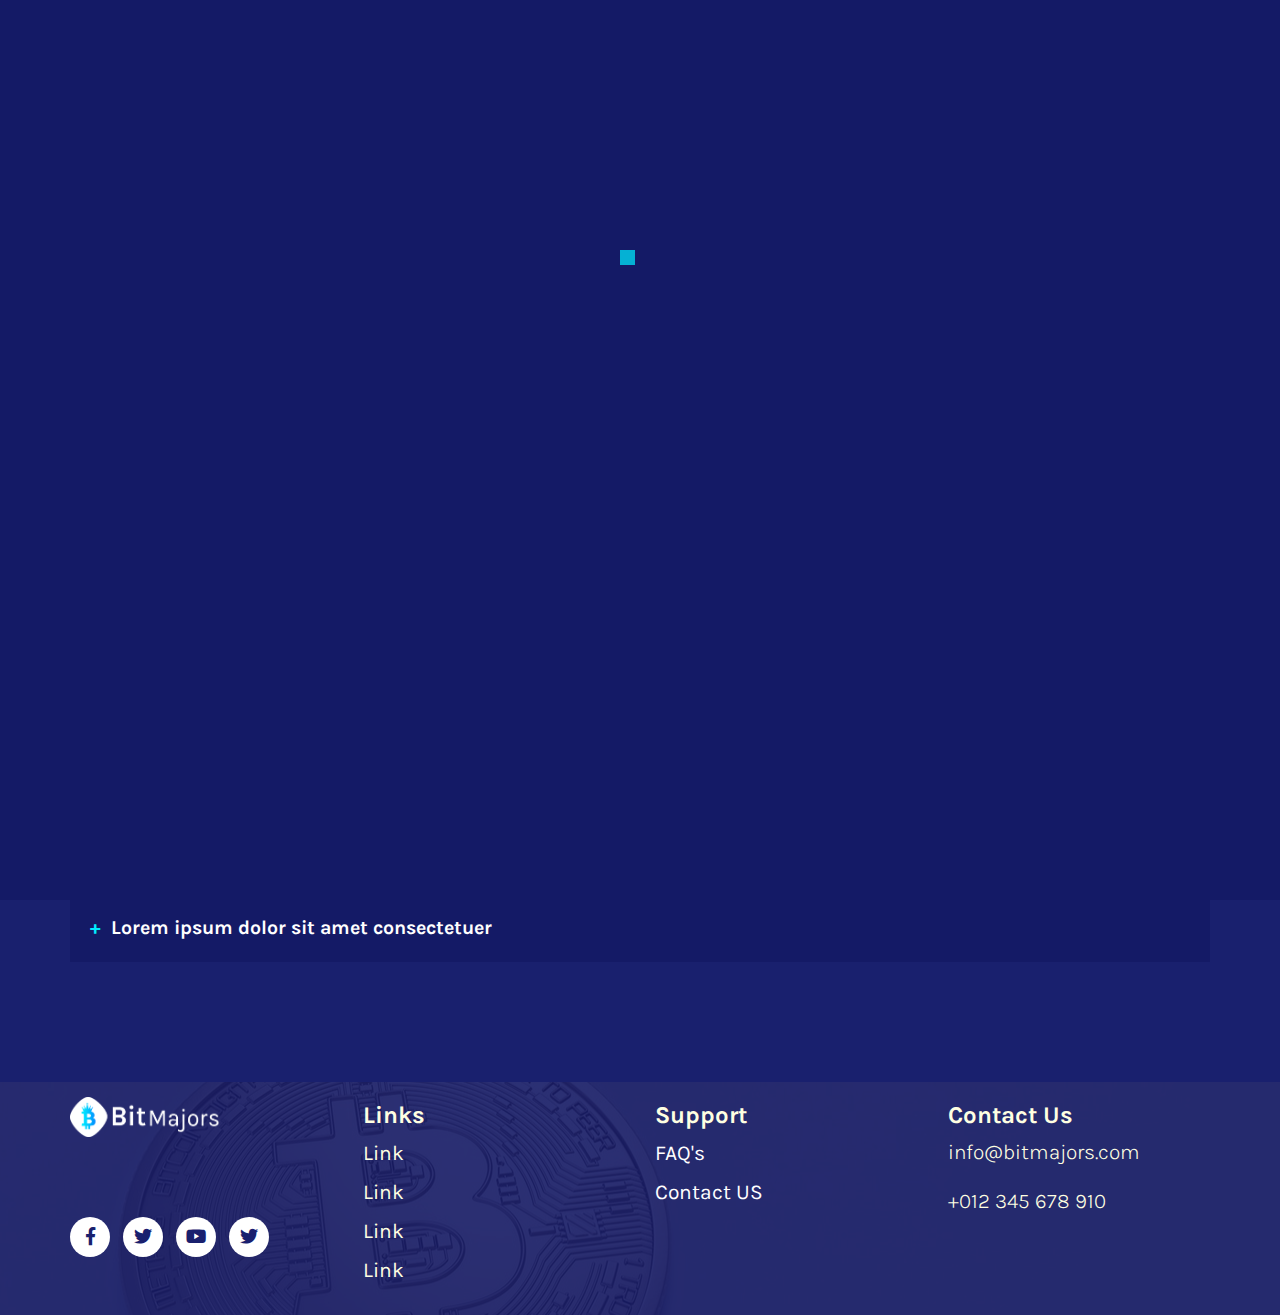
<file: FAQ.html>
<!DOCTYPE html>
<html>

<head>
    <meta charset="utf-8">
    <meta http-equiv="X-UA-Compatible" content="IE=edge">
    <meta name="viewport" content="width=device-width, initial-scale=1">
    <title> BitMajors </title>
    <link rel="stylesheet" href="css/all.min.css">  
    <link rel="stylesheet" href="css/bootstrap.min.css">
    <link rel="stylesheet" href="css/coinicon.min.css">
    <link rel="stylesheet" href="css/aos.css">
    <link rel="stylesheet" href="css/style.css">
    <link rel="stylesheet" href="css/owl.carousel.min.css">
    <link rel="stylesheet" href=" css/owl.theme.default.min.css">
    <link href="https://fonts.googleapis.com/css?family=Karla" rel="stylesheet">
    <link rel="stylesheet" href="https://cdnjs.cloudflare.com/ajax/libs/animate.css/3.5.2/animate.css" />
    <!-- <link rel="stylesheet" href="https://use.fontawesome.com/releases/v5.3.1/css/all.css" integrity="sha384-mzrmE5qonljUremFsqc01SB46JvROS7bZs3IO2EmfFsd15uHvIt+Y8vEf7N7fWAU" crossorigin="anonymous"> -->
    <!--[if lt IE 9]>
    <script src="js/html5shiv.min.js"></script>
    <script src="js/respond.min.js"></script>
    <![endif]-->
</head>

<body id="index">
    <section class="header header2" id="section1">
        <nav class="navbar navbar-inverse data-spy="affix" data-offset-top="197"">
            <div class="container">
              <!-- Brand and toggle get grouped for better mobile display -->
              <div class="navbar-header">
                <button
                  type="button"
                  class="navbar-toggle collapsed"
                  data-toggle="collapse"
                  data-target="#bs-example-navbar-collapse-1"
                  aria-expanded="false"
                >
                  <span class="sr-only">Toggle navigation</span>
                  <span class="icon-bar"></span>
                  <span class="icon-bar"></span>
                  <span class="icon-bar"></span>
                </button>
                <a class="navbar-brand " href="#"
                  ><img class="img-responsive" src="images/logo.png"
                /></a>
              </div>
              <!-- Collect the nav links, forms, and other content for toggling -->
              <div
                class="collapse navbar-collapse"
                id="bs-example-navbar-collapse-1"
              >
                <ul class="nav navbar-nav navbar-right">
                  <li class="active">
                    <a href="index.html"
                      >home<span class="sr-only">(current)</span></a
                    >
                  </li>
                  <li><a href="dashboard.html">Dashboard</a></li>
                  <li><a href="#section2">features</a></li>
                  <li><a href="blogs.html">blogs</a></li>
                  <li><a href="contact.html">Contact Us</a></li>
                  <li>
                    <a href="register.html" class="register" href="#">Register</a>
                  </li>
                  <li><a href="login.html" class="login">Login</a></li>
                </ul>
              </div>
            </div>
            <!-- /.navbar-collapse -->
          </nav>
        <div class="container">
            <div class="row">
                <div class="col-lg-12 text-center">
                    <h1>FAQ'S</h1>
                    <p>Home <span>></span> FAQ </p>
                </div>
            </div>
        </div>
    </section>
 <section class="faq">
    <div class="container">
        <div class="accordion">
                                <dl class="Zebra_Accordion">
                                    <dt>Lorem ipsum dolor sit amet consectetuer</dt>
                                    <dd>
                                        Lorem ipsum dolor sit amet consectetuer facilisis lacinia sapien ac et.
                                        Quis hendrerit neque congue pretium iaculis justo laoreet orci elit condimentum.
                                        Eros natoque Curabitur accumsan eget quis porttitor Sed Vestibulum amet sed.
                                    </dd>
                                    <dt>Lorem ipsum dolor sit amet consectetuer</dt>
                                    <dd>
                                        Lorem ipsum dolor sit amet consectetuer facilisis lacinia sapien ac et.
                                        Quis hendrerit neque congue pretium iaculis justo laoreet orci elit condimentum.
                                        Eros natoque Curabitur accumsan eget quis porttitor Sed Vestibulum amet sed.
                                    </dd>
                                    <dt>Lorem ipsum dolor sit amet consectetuer</dt>
                                    <dd>
                                        Lorem ipsum dolor sit amet consectetuer facilisis lacinia sapien ac et.
                                        Quis hendrerit neque congue pretium iaculis justo laoreet orci elit condimentum.
                                        Eros natoque Curabitur accumsan eget quis porttitor Sed Vestibulum amet sed.
                                    </dd>
                                    <dt>Lorem ipsum dolor sit amet consectetuer</dt>
                                    <dd>
                                        Lorem ipsum dolor sit amet consectetuer facilisis lacinia sapien ac et.
                                        Quis hendrerit neque congue pretium iaculis justo laoreet orci elit condimentum.
                                        Eros natoque Curabitur accumsan eget quis porttitor Sed Vestibulum amet sed.
                                    </dd>
                                    <dt>Lorem ipsum dolor sit amet consectetuer</dt>
                                    <dd>
                                        Lorem ipsum dolor sit amet consectetuer facilisis lacinia sapien ac et.
                                        Quis hendrerit neque congue pretium iaculis justo laoreet orci elit condimentum.
                                        Eros natoque Curabitur accumsan eget quis porttitor Sed Vestibulum amet sed.
                                    </dd>
                                    <dt>Lorem ipsum dolor sit amet consectetuer</dt>
                                    <dd>
                                        Lorem ipsum dolor sit amet consectetuer facilisis lacinia sapien ac et.
                                        Quis hendrerit neque congue pretium iaculis justo laoreet orci elit condimentum.
                                        Eros natoque Curabitur accumsan eget quis porttitor Sed Vestibulum amet sed.
                                    </dd>
                                </dl>
                            </div>
    </div>
 </section>

    <!-- start blogs section -->
    <section class="loading-screen">
        <div class="spinner">
          <div class="cube1"></div>
          <div class="cube2"></div>
        </div>
    </section>
    
    <FOOTER>
        <div class="cover"></div>
        <div class="container">
            <div class="row">
                <div class="col-lg-3 col-md-3 col-sm-6 col-xs-6">
                    <div class="logo">
                        <img src="images/logo.png">
                    </div>
                        <div class="icons">
                            <div class="icon"><i class="fab fa-facebook-f"></i></div>
                            <div class="icon"><i class="fab fa-twitter"></i></div>
                            <div class="icon"><i class="fab fa-youtube"></i></div>
                            <div class="icon"><i class="fab fa-twitter"></i></div>
                        </div>
                    </div>
                    <div class="col-lg-3 col-md-3 col-sm-6 col-xs-6">
                        <h3>Links</h3>
                        <ul class="list-group">
                            <li class="list-group-item">Link
                            </li>
                            <li class="list-group-item">Link
                            </li>
                            <li class="list-group-item">Link
                            </li>
                            <li class="list-group-item">Link
                            </li>
                        </ul>
                    </div>
                    <div class="col-lg-3 col-md-3 col-sm-6 col-xs-6">
                        <h3>Support</h3>
                        <ul class="list-group">
                            <li class="list-group-item"><a href="FAQ.html">FAQ's</a>
                            </li>
                            <li class="list-group-item"><a href="contact.html">Contact US</a>
                            </li>
                        </ul>
                    </div>
                    <div class="col-lg-3 col-md-3 col-sm-6 col-xs-6">
                        <h3>Contact Us</h3>
                        <p class="lead">info@bitmajors.com</p>
                        <p class="lead">+012 345 678 910</p>
                    </div>
                </div>
            </div>
    </FOOTER>
    <script src="https://ajax.googleapis.com/ajax/libs/jquery/3.3.1/jquery.min.js"></script>
    <script src="https://maxcdn.bootstrapcdn.com/bootstrap/3.3.7/js/bootstrap.min.js"></script>
    <script src="js/plugins.js"></script>
    <script src="js/particles.js"></script>
    <script src="js/app.js"></script>
    <script src="js/aos.js"></script>
    <script src="js/remodal.min.js"></script>
    <script src="js/owl.carousel.min.js"></script>
    <script src="js/zebra_accordion.min.js"></script>
    <script src="js/zebra_accordion.src.js"></script>
</body>

</html>
</file>
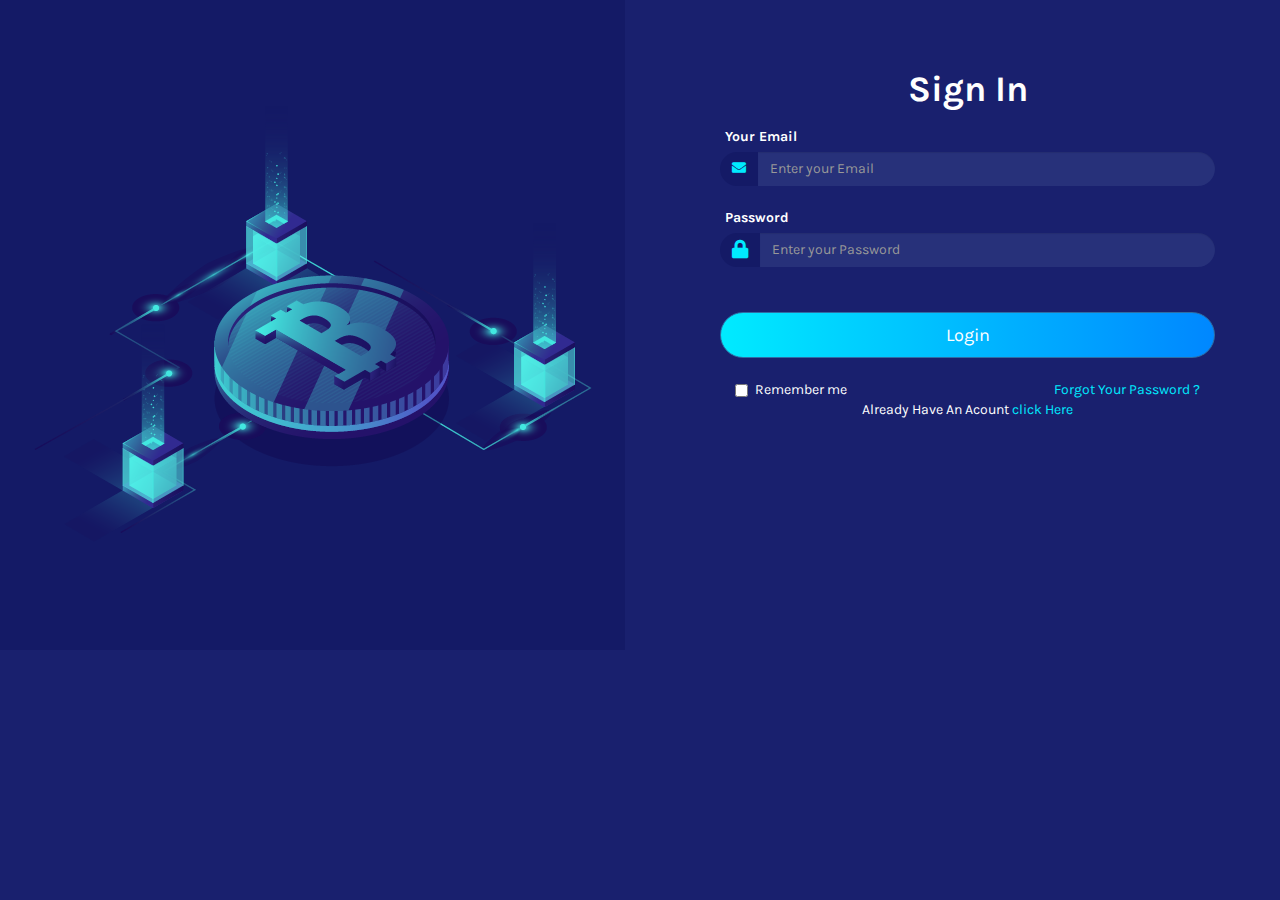
<file: login.html>
<!DOCTYPE html>
<html>

<head>
    <meta charset="utf-8">
    <meta http-equiv="X-UA-Compatible" content="IE=edge">
    <meta name="viewport" content="width=device-width, initial-scale=1">
    <title> BitMajors </title>
    <link rel="stylesheet" href="css/all.min.css">
    <link rel="stylesheet" href="css/bootstrap.min.css">
    <link rel="stylesheet" href="css/coinicon.min.css">
    <link rel="stylesheet" href="css/aos.css">
    <link rel="stylesheet" href="css/style.css">
    <link rel="stylesheet" href="css/owl.carousel.min.css">
    <link rel="stylesheet" href=" css/owl.theme.default.min.css">
    <link href="https://fonts.googleapis.com/css?family=Karla" rel="stylesheet">
    <link rel="stylesheet" href="https://cdnjs.cloudflare.com/ajax/libs/animate.css/3.5.2/animate.css" />
    <!-- <link rel="stylesheet" href="https://use.fontawesome.com/releases/v5.3.1/css/all.css" integrity="sha384-mzrmE5qonljUremFsqc01SB46JvROS7bZs3IO2EmfFsd15uHvIt+Y8vEf7N7fWAU" crossorigin="anonymous"> -->
    <!--[if lt IE 9]>
    <script src="js/html5shiv.min.js"></script>
    <script src="js/respond.min.js"></script>
    <![endif]-->
</head>
<body id="register">
    <section class="login">
        <div class="row">
            <div class="left">
                <div class="col-lg-6 col-md-6 col-sm-12 col-xs-12">
                    <div class="left1">
                        <div class="image">
                            <img  class="center-block" src="images/signup.png">
                        </div>
                    </div>
                </div>
            </div>
            <div class="right">
                <div class="col-lg-6 col-md-6 col-sm-12 col-xs-12">
                    <div class="right1">
                        <form class="form-horizontal" method="post" action="#">
                        <h1 class="text-center">Sign In</h1>
                        <div class="form-group">
                            <label for="email" class="cols-sm-2 control-label">Your Email</label>
                            <div class="cols-sm-10">
                                <div class="input-group">
                                    <span class="input-group-addon"><i class="fa fa-envelope fa" aria-hidden="true"></i></span>
                                    <input type="text" class="form-control" name="email" id="email"  placeholder="Enter your Email"/>
                                </div>
                            </div>
                        </div>
                        <div class="form-group">
                            <label for="password" class="cols-sm-2 control-label">Password</label>
                            <div class="cols-sm-10">
                                <div class="input-group">
                                    <span class="input-group-addon"><i class="fa fa-lock fa-lg" aria-hidden="true"></i></span>
                                    <input type="password" class="form-control" name="password" id="password"  placeholder="Enter your Password"/>
                                </div>
                            </div>
                        </div>
                        <div class="form-group ">
                            <button type="button" class="btn btn-primary btn-lg btn-block login-button">Login</button>
                        </div>
                         <div class="checkbox">
                          <label><input type="checkbox" name="remember"> Remember me</label>
                          <a href="#">Forgot Your Password ?</a>
                        </div>
                        <div class="form-group text-center">
                            <a href="register.html">Already Have An Acount  <span>click Here</span></a>
                        </div>
                    </form>
                    </div>
                </div>
            </div>
        </div>
    </section>
    <script src="https://ajax.googleapis.com/ajax/libs/jquery/3.3.1/jquery.min.js"></script>
    <script src="https://maxcdn.bootstrapcdn.com/bootstrap/3.3.7/js/bootstrap.min.js"></script>
    <script src="js/plugins.js"></script>
    <script src="js/particles.js"></script>
    <script src="js/app.js"></script>
    <script src="js/aos.js"></script>
    <script src="js/owl.carousel.min.js"></script>
</body>

</html>
</file>
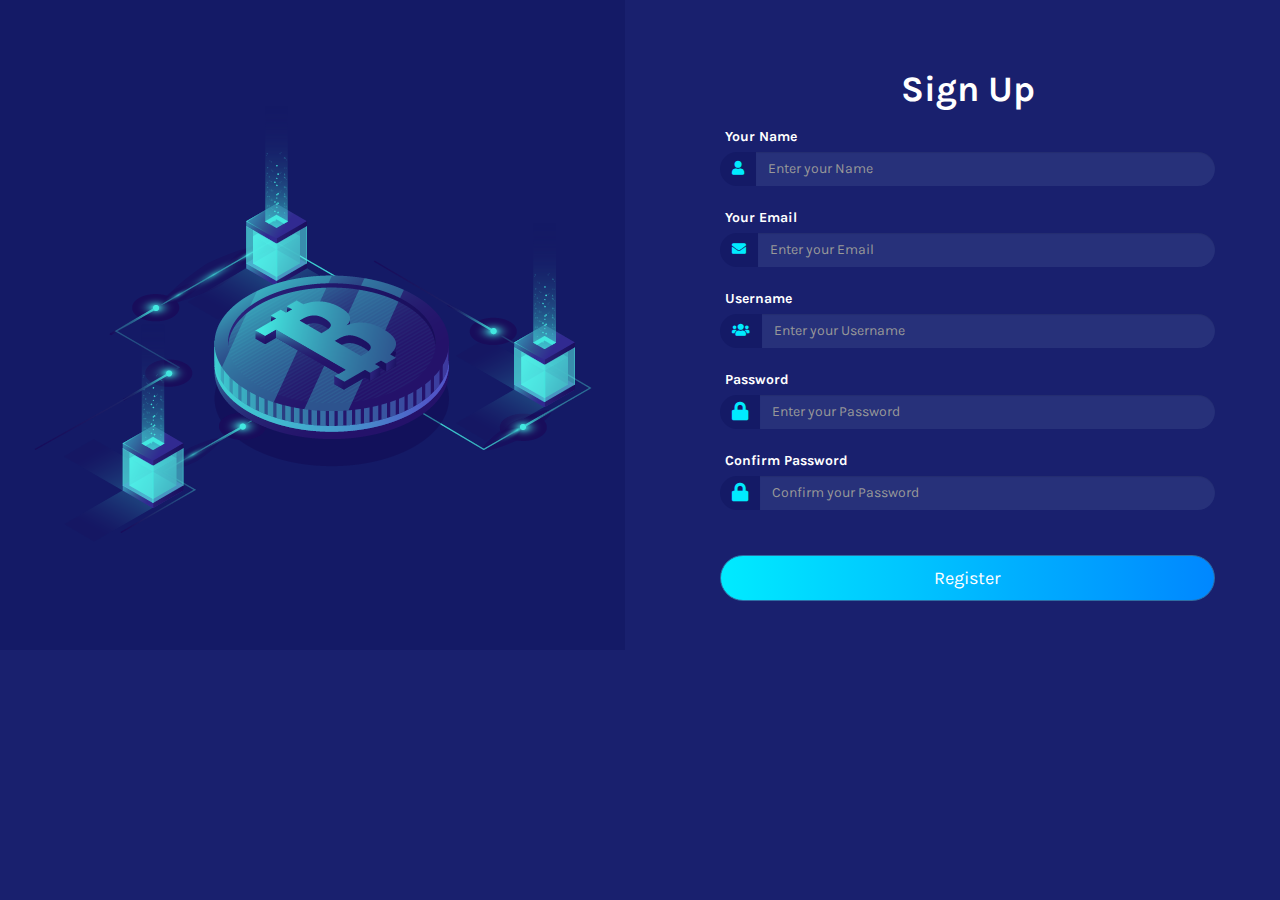
<file: register.html>
<!DOCTYPE html>
<html>

<head>
    <meta charset="utf-8">
    <meta http-equiv="X-UA-Compatible" content="IE=edge">
    <meta name="viewport" content="width=device-width, initial-scale=1">
    <title> BitMajors </title>
    <link rel="stylesheet" href="css/all.min.css">
    <link rel="stylesheet" href="css/bootstrap.min.css">
    <link rel="stylesheet" href="css/coinicon.min.css">
    <link rel="stylesheet" href="css/aos.css">
    <link rel="stylesheet" href="css/style.css">
    <link rel="stylesheet" href="css/owl.carousel.min.css">
    <link rel="stylesheet" href=" css/owl.theme.default.min.css">
    <link href="https://fonts.googleapis.com/css?family=Karla" rel="stylesheet">
    <link rel="stylesheet" href="https://cdnjs.cloudflare.com/ajax/libs/animate.css/3.5.2/animate.css" />
    <!-- <link rel="stylesheet" href="https://use.fontawesome.com/releases/v5.3.1/css/all.css" integrity="sha384-mzrmE5qonljUremFsqc01SB46JvROS7bZs3IO2EmfFsd15uHvIt+Y8vEf7N7fWAU" crossorigin="anonymous"> -->
    <!--[if lt IE 9]>
    <script src="js/html5shiv.min.js"></script>
    <script src="js/respond.min.js"></script>
    <![endif]-->
</head>
<body id="register">
    <section class="register">
        <div class="row">
            
            <div class="right">
                <div class="col-lg-6 col-md-6 col-sm-12 col-xs-12 col-md-push-6">
                    <div class="right1">
                        <form class="form-horizontal" method="post" action="#">
                        <h1 class="text-center">Sign Up</h1>
                        <div class="form-group">
                            <label for="name" class="cols-sm-2 control-label">Your Name</label>
                            <div class="cols-sm-10">
                                <div class="input-group">
                                    <span class="input-group-addon"><i class="fas fa-user fa" aria-hidden="true"></i></span>
                                    <input type="text" class="form-control" name="name" id="name"  placeholder="Enter your Name"/>
                                </div>
                            </div>
                        </div>

                        <div class="form-group">
                            <label for="email" class="cols-sm-2 control-label">Your Email</label>
                            <div class="cols-sm-10">
                                <div class="input-group">
                                    <span class="input-group-addon"><i class="fas fa-envelope fa" aria-hidden="true"></i></span>
                                    <input type="text" class="form-control" name="email" id="email"  placeholder="Enter your Email"/>
                                </div>
                            </div>
                        </div>

                        <div class="form-group">
                            <label for="username" class="cols-sm-2 control-label">Username</label>
                            <div class="cols-sm-10">
                                <div class="input-group">
                                    <span class="input-group-addon"><i class="fas fa-users fa" aria-hidden="true"></i></span>
                                    <input type="text" class="form-control" name="username" id="username"  placeholder="Enter your Username"/>
                                </div>
                            </div>
                        </div>

                        <div class="form-group">
                            <label for="password" class="cols-sm-2 control-label">Password</label>
                            <div class="cols-sm-10">
                                <div class="input-group">
                                    <span class="input-group-addon"><i class="fas fa-lock fa-lg" aria-hidden="true"></i></span>
                                    <input type="password" class="form-control" name="password" id="password"  placeholder="Enter your Password"/>
                                </div>
                            </div>
                        </div>

                        <div class="form-group">
                            <label for="confirm" class="cols-sm-2 control-label">Confirm Password</label>
                            <div class="cols-sm-10">
                                <div class="input-group">
                                    <span class="input-group-addon"><i class="fas fa-lock fa-lg" aria-hidden="true"></i></span>
                                    <input type="password" class="form-control" name="confirm" id="confirm"  placeholder="Confirm your Password"/>
                                </div>
                            </div>
                        </div>

                        <div class="form-group ">
                            <button type="button" class="btn btn-primary btn-lg btn-block login-button">Register</button>
                        </div>
                    </form>
                    </div>
                </div>
            </div>
            <div class="left">
                <div class="col-lg-6 col-md-6 col-sm-12 col-xs-12 col-md-pull-6">
                    <div class="left1">
                        <div class="image">
                            <img  class="center-block" src="images/signup.png">
                        </div>
                    </div>
                </div>
            </div>
        </div>
    </section>
    <script src="https://ajax.googleapis.com/ajax/libs/jquery/3.3.1/jquery.min.js"></script>
    <script src="https://maxcdn.bootstrapcdn.com/bootstrap/3.3.7/js/bootstrap.min.js"></script>
    <script src="js/plugins.js"></script>
    <script src="js/particles.js"></script>
    <script src="js/app.js"></script>
    <script src="js/aos.js"></script>
    <script src="js/owl.carousel.min.js"></script>
</body>

</html>
</file>
<file: css/style.css>
/*

@import
$varcs
@mixin & @include

@extend

grouping

*/
/*******************************
********responsive design*******/
body {
  font-family: "karla", sans-serif;
  background-color: #19206e;
}

#index {
  background-color: #19206e;
  background-size: cover;
  color: #ffffe2;
  overflow-x: hidden;
  margin: 0;
  padding: 0;
}

input:focus,
button:focus {
  outline: none;
  box-shadow: none;
}

h1,
h2,
h3,
h4,
h5,
h6 {
  font-weight: bold;
}

@media (min-width: 767px) {
  .container {
    width: 750px;
  }
}
@media (min-width: 992px) {
  .container {
    width: 970px;
  }
}
@media (min-width: 1200px) {
  .container {
    width: 1170px;
  }
}

@-webkit-keyframes pulseEffect {
  from {
    transform: scale(0.5);
    opacity: 0.4;
  }
  to {
    transform: scale(2.6);
    opacity: 0;
  }
}
@-webkit-keyframes pulseEffect1 {
  from {
    transform: scale(0);
    opacity: 0.6;
  }
  to {
    transform: scale(2);
    opacity: 0;
  }
}
.switch {
  position: relative;
  display: inline-block;
  width: 60px;
  height: 34px;
  top: 0px;
}

/* Hide default HTML checkbox */
.switch input {
  display: none;
}

/* The slider */
.slider {
  position: absolute;
  cursor: pointer;
  top: 0;
  left: 0;
  right: 0;
  bottom: 0;
  background-color: #141a66;
  -webkit-transition: 0.4s;
  transition: 0.4s;
}

.slider:before {
  position: absolute;
  content: "";
  height: 26px;
  width: 26px;
  left: 4px;
  bottom: 4px;
  background-color: white;
  -webkit-transition: 0.4s;
  transition: 0.4s;
}

input:checked + .slider {
  background: -webkit-linear-gradient(90deg, #00ebff, #0087ff);
  background: -o-linear-gradient(90deg, #00ebff, #0087ff);
  background: -moz-linear-gradient(90deg, #00ebff, #0087ff);
  background: linear-gradient(90deg, #00ebff, #0087ff);
}

input:focus + .slider {
  box-shadow: 0 0 1px #2196f3;
}

input:checked + .slider:before {
  -webkit-transform: translateX(26px);
  -ms-transform: translateX(26px);
  transform: translateX(26px);
}

/* Rounded sliders */
.slider.round {
  border-radius: 34px;
}

.slider.round:before {
  border-radius: 50%;
}

.spinner {
  margin: 250px auto;
  width: 40px;
  height: 40px;
  position: relative;
}

.cube1,
.cube2 {
  background-color: #00ebff;
  width: 15px;
  height: 15px;
  position: absolute;
  top: 0;
  left: 0;
  -webkit-animation: sk-cubemove 1.8s infinite ease-in-out;
  animation: sk-cubemove 1.8s infinite ease-in-out;
}

.cube2 {
  -webkit-animation-delay: -0.9s;
  animation-delay: -0.9s;
}

@-webkit-keyframes sk-cubemove {
  25% {
    -webkit-transform: translateX(42px) rotate(-90deg) scale(0.5);
  }
  50% {
    -webkit-transform: translateX(42px) translateY(42px) rotate(-180deg);
  }
  75% {
    -webkit-transform: translateX(0px) translateY(42px) rotate(-270deg)
      scale(0.5);
  }
  100% {
    -webkit-transform: rotate(-360deg);
  }
}
@keyframes sk-cubemove {
  25% {
    transform: translateX(42px) rotate(-90deg) scale(0.5);
    -webkit-transform: translateX(42px) rotate(-90deg) scale(0.5);
  }
  50% {
    transform: translateX(42px) translateY(42px) rotate(-179deg);
    -webkit-transform: translateX(42px) translateY(42px) rotate(-179deg);
  }
  50.1% {
    transform: translateX(42px) translateY(42px) rotate(-180deg);
    -webkit-transform: translateX(42px) translateY(42px) rotate(-180deg);
  }
  75% {
    transform: translateX(0px) translateY(42px) rotate(-270deg) scale(0.5);
    -webkit-transform: translateX(0px) translateY(42px) rotate(-270deg)
      scale(0.5);
  }
  100% {
    transform: rotate(-360deg);
    -webkit-transform: rotate(-360deg);
  }
}
.loading-screen {
  background-color: #141a66;
  position: fixed;
  top: 0;
  left: 0;
  width: 100%;
  height: 100%;
  z-index: 99990999;
}

/* CONTACT
**********************************/
body {
  font-family: "karla", sans-serif;
}

#register {
  overflow-x: hidden;
  background-color: #19206e;
}

#login {
  overflow-x: hidden;
  background-color: #19206e;
}

.register,
.login {
  height: 100%;
}
.register .left .left1,
.login .left .left1 {
  background-color: #141a66;
  height: 650px;
  width: 100%;
  padding-top: 70px;
}
.register .left .left1 .image,
.login .left .left1 .image {
  width: 100%;
  height: 100%;
  padding-top: 80px img;
  padding-top: 30px;
}
.register .right .right1,
.login .right .right1 {
  margin-top: 70px;
}
.register .right .right1 h1,
.login .right .right1 h1 {
  color: white;
}
.register .right .right1 form,
.login .right .right1 form {
  padding: 0px 80px;
}
.register .right .right1 form .form-group label,
.login .right .right1 form .form-group label {
  color: white;
  margin-bottom: 5px;
  margin-left: 5px;
}
.register .right .right1 form .form-group span,
.login .right .right1 form .form-group span {
  background-color: #141a66;
  color: #00ebff;
  border: 0;
  border-top-left-radius: 25px;
  border-bottom-left-radius: 25px;
}
.register .right .right1 form .form-group input,
.login .right .right1 form .form-group input {
  background-color: #27317a;
  border: 0;
  border-top-right-radius: 25px;
  border-bottom-right-radius: 25px;
}
.register .right .right1 form .form-group button,
.login .right .right1 form .form-group button {
  border-radius: 25px;
  margin-top: 30px;
  background: -webkit-linear-gradient(90deg, #00ebff, #0087ff);
  background: -o-linear-gradient(90deg, #00ebff, #0087ff);
  background: -moz-linear-gradient(90deg, #00ebff, #0087ff);
  background: linear-gradient(90deg, #00ebff, #0087ff);
}
.register .right .right1 form .form-group button:hover,
.login .right .right1 form .form-group button:hover {
  background: -webkit-linear-gradient(-90deg, #00ebff, #0087ff);
  background: -o-linear-gradient(-90deg, #00ebff, #0087ff);
  background: -moz-linear-gradient(-90deg, #00ebff, #0087ff);
  background: linear-gradient(-90deg, #00ebff, #0087ff);
}
.register .right .right1 form .form-group a,
.login .right .right1 form .form-group a {
  color: white;
  text-decoration: none;
}
.register .right .right1 form .form-group a span,
.login .right .right1 form .form-group a span {
  background: none;
}

.login .checkbox label {
  color: white;
}
.login .checkbox a {
  color: #00ebff;
  float: right;
}

#dashboard .datepicker.dropdown-menu {
  background-color: #27317a;
  color: white;
}
#dashboard .datepicker.dropdown-menu td,
#dashboard .datepicker.dropdown-menu th {
  -webkit-transition: all 0.5s ease 0s;
  -moz-transition: all 0.5s ease 0s;
  -o-transition: all 0.5s ease 0s;
  transition: all 0.5s ease 0s;
}
#dashboard .datepicker.dropdown-menu td:hover,
#dashboard .datepicker.dropdown-menu th:hover {
  color: white;
  background: -webkit-linear-gradient(90deg, #00ebff, #0087ff);
  background: -o-linear-gradient(90deg, #00ebff, #0087ff);
  background: -moz-linear-gradient(90deg, #00ebff, #0087ff);
  background: linear-gradient(90deg, #00ebff, #0087ff);
}
#dashboard .datepicker-dropdown:after {
  border-bottom-color: #27317a;
}
#dashboard .transmain .transform {
  margin-top: 50px;
}
#dashboard .transmain .transform .search-group {
  background-color: #141a66;
  height: 50px;
  position: relative;
}
#dashboard .transmain .transform .form-control {
  color: white;
}
#dashboard .transmain .transform .form-group .input,
#dashboard .transmain .transform .form-group .search {
  display: inline-block;
}
#dashboard .transmain .transform .form-group .dropdown .dropdown-menu {
  background-color: #27317a;
  text-align: center;
  padding-top: 20px;
  padding-bottom: 20px;
}
#dashboard .transmain .transform .form-group .dropdown .dropdown-menu li a {
  color: white;
}
#dashboard
  .transmain
  .transform
  .form-group
  .dropdown
  .dropdown-menu
  li
  a:focus,
#dashboard
  .transmain
  .transform
  .form-group
  .dropdown
  .dropdown-menu
  li
  a:hover {
  color: #00ebff;
  background-color: transparent;
  -webkit-transition: all 0.5s ease 0s;
  -moz-transition: all 0.5s ease 0s;
  -o-transition: all 0.5s ease 0s;
  transition: all 0.5s ease 0s;
}
#dashboard .transmain .transform .form-group .dropdown .btn-primary {
  background-color: #141a66;
  height: 50px;
  border: 0;
  padding-left: 25px;
  padding-right: 25px;
}
#dashboard .transmain .transform .form-group input:active,
#dashboard .transmain .transform .form-group button:active {
  outline: none;
  box-shadow: none;
}
#dashboard .transmain .transform .form-group input {
  background-color: #141a66;
  height: 50px;
  border: 0;
}
#dashboard .transmain .transform .form-group input:focus {
  outline: none;
  box-shadow: none;
}
#dashboard .transmain .transform .form-group ::-webkit-input-placeholder {
  color: white;
}
#dashboard .transmain .transform .form-group :-moz-placeholder {
  color: white;
}
#dashboard .transmain .transform .form-group ::-moz-placeholder {
  color: white;
}
#dashboard .transmain .transform .form-group :-ms-input-placeholder {
  color: white;
}
#dashboard .transmain .transform .form-group .btn-default {
  background-color: transparent;
  color: #00ebff;
  border: 0;
  position: absolute;
  right: 10px;
  top: 10px;
}

.remodal {
  background: #27317a !important;
  color: white !important;
  max-width: 500px !important;
}
.remodal .inline input {
  display: inline;
  color: white;
}
.remodal .my-form .my-input,
.remodal .my-form .dropdown {
  display: inline-block;
}
.remodal .my-form .my-input {
  width: 70%;
  color: white;
}
.remodal .amount .box {
  padding: 20px 30px;
  background-color: #19206e;
  color: #00ebff;
  font-size: 2em;
  border-radius: 5px;
}
.remodal .form-group {
  margin-top: 30px;
  color: white !important;
}
.remodal .form-group input {
  background-color: #19206e;
  border: 0;
  color: white;
}
.remodal .form-group input:hover,
.remodal .form-group input:focus {
  outline: none;
  box-shadow: none;
}
.remodal .form-group label {
  float: left;
}
.remodal .form-group .btn-primary {
  background-color: #19206e;
  border: 0;
}
.remodal .form-group .btn-primary:hover,
.remodal .form-group .btn-primary:focus {
  background: #141a66;
  color: white;
  outline: none;
  box-shadow: none;
}
.remodal .btn-default {
  background: -webkit-linear-gradient(90deg, #00ebff, #0087ff);
  background: -o-linear-gradient(90deg, #00ebff, #0087ff);
  background: -moz-linear-gradient(90deg, #00ebff, #0087ff);
  background: linear-gradient(90deg, #00ebff, #0087ff);
  border: 0;
  color: white;
  margin-top: 30px;
  border-radius: 25px;
}
.remodal .btn-default:focus,
.remodal .btn-default:hover {
  background: -webkit-linear-gradient(-90deg, #00ebff, #0087ff);
  background: -o-linear-gradient(-90deg, #00ebff, #0087ff);
  background: -moz-linear-gradient(-90deg, #00ebff, #0087ff);
  background: linear-gradient(-90deg, #00ebff, #0087ff);
  outline: none;
  box-shadow: none;
}
.remodal .circle {
  background: #141a66;
  width: 90px;
  height: 90px;
  line-height: 90px;
  color: #00ebff;
  border-radius: 50%;
  text-align: center;
  font-size: 1.8em;
  margin: 0 auto;
  border: 2px dashed #00ebff;
}
.remodal .group {
  display: inline-block;
}

.remodal-overlay {
  background: rgba(20, 26, 102, 0.6) !important;
}

#dashboard {
  color: white;
  /* start wallet section 
  ************************/
}
#dashboard main {
  width: 100%;
  margin-top: 100px;
  display: inline-block;
}
#dashboard main h1,
#dashboard main h2,
#dashboard main h3 {
  text-align: center;
}
#dashboard main .content {
  padding-left: 180px;
  -webkit-transition: all 0.5s ease 0s;
  -moz-transition: all 0.5s ease 0s;
  -o-transition: all 0.5s ease 0s;
  transition: all 0.5s ease 0s;
}
@media (max-width: 991px) {
  #dashboard main .content {
    padding-left: 100px;
  }
}
@media (max-width: 767px) {
  #dashboard main .content {
    padding-left: 0px;
  }
}
#dashboard .navbar-nav > li > .dropdown-menu {
  background-color: #27317a;
  box-shadow: none;
  border: 0;
  margin-right: 50px;
  margin-top: 10px;
  padding-top: 15px;
  padding-bottom: 15px;
  z-index: 6;
  -webkit-transition: all 0.5s ease 0s;
  -moz-transition: all 0.5s ease 0s;
  -o-transition: all 0.5s ease 0s;
  transition: all 0.5s ease 0s;
}
#dashboard .navbar-default {
  padding-top: 20px;
  height: 90px;
  background-color: #141a66;
  border-bottom: 0;
  z-index: 5;
  -webkit-transition: all 0.5s ease 0s;
  -moz-transition: all 0.5s ease 0s;
  -o-transition: all 0.5s ease 0s;
  transition: all 0.5s ease 0s;
}
@media (max-width: 767px) {
  #dashboard .navbar-default {
    padding-top: 0;
    height: 80px;
  }
}
#dashboard .navbar-default .navbar-header {
  margin-top: 0;
}
@media (min-width: 767px) {
  #dashboard .navbar-default .navbar-header {
    display: none;
  }
}
#dashboard .navbar-default .navbar-header .default {
  background-color: transparent;
  border: 0;
  color: white;
  float: right;
  font-size: 2.3em;
  margin-right: 20px;
  margin-top: 10px;
}
#dashboard .navbar-default .navbar-header .default:focus {
  outline: none;
  box-shadow: none;
}
#dashboard .navbar-default .navbar-header .navbar-brand {
  height: 80px;
  width: 80px;
  margin-left: 20px;
}
@media (max-width: 767px) {
  #dashboard .navbar-default .navbar-nav {
    display: none;
  }
}
#dashboard .navbar-default .dropdown-menu > li > a {
  text-align: center;
  color: white;
  border: 0;
  margin-right: 0;
}
#dashboard .navbar-default .dropdown-menu > li > a .logout {
  color: #00ebff;
}
#dashboard .navbar-default .dropdown-menu > li > a:hover {
  color: #00ebff;
  background-color: transparent;
  -webkit-transition: all 0.5s ease 0s;
  -moz-transition: all 0.5s ease 0s;
  -o-transition: all 0.5s ease 0s;
  transition: all 0.5s ease 0s;
}
#dashboard .navbar-default ul li a {
  margin-right: 20px;
  color: white;
  font-size: 1.1em;
}
#dashboard .navbar-default ul li a i {
  font-size: 1.2em;
}
#dashboard .navbar-default ul li a i::after {
  content: "";
  position: absolute;
  height: 13px;
  width: 13px;
  left: 25px;
  top: 9px;
  background-color: #00ebff;
  border-radius: 50%;
  border: 2px solid #19206e;
}
#dashboard .navbar-default ul li a.dropdown-toggle {
  padding: 0;
}
#dashboard .navbar-default ul li a.dropdown-toggle .open {
  background-color: transparent;
}
#dashboard .navbar-default form .form-group {
  background-color: #27317a;
  border-radius: 25px;
  height: 40px;
  line-height: 40px;
  padding-left: 10px;
  padding-right: 10px;
}
#dashboard .navbar-default form input {
  background-color: #27317a;
  border: 0;
  border-style: none;
  border-radius: 25px;
  width: 300px;
  margin: 0;
  box-shadow: none;
  color: white;
}
#dashboard .navbar-default form input:focus {
  box-shadow: none;
}
#dashboard .navbar-default form button {
  margin: 0;
  background: transparent;
  border: 0;
  color: #00ebff;
}
#dashboard .navbar-default .img {
  display: inline-block;
}
#dashboard .navbar-default .img img {
  padding-top: 0;
  height: 50px;
  width: 50px;
  line-height: 50px;
  display: inline-block;
}
#dashboard .navbar-default .name {
  display: inline-block;
  margin-left: 10px;
}
#dashboard .navbar-default .open > a {
  background: transparent;
}
#dashboard .toggle-btn {
  position: fixed;
  top: 0px;
  left: 250px;
  height: 90px;
  line-height: 90px;
  width: 80px;
  z-index: 2;
  color: #00ebff;
  font-size: 2.5em;
  text-align: center;
  border: 0;
  background-color: transparent;
  -webkit-transition: all 0.5s ease 0s;
  -moz-transition: all 0.5s ease 0s;
  -o-transition: all 0.5s ease 0s;
  transition: all 0.5s ease 0s;
}
#dashboard .toggle-btn:focus {
  border: 0;
  box-shadow: none;
  outline: none;
}
#dashboard .sidenav {
  position: fixed;
  top: 0;
  left: 0px;
  width: 180px;
  height: 100%;
  z-index: 6;
  background-color: #141a66;
  -webkit-transition: all 0.5s ease 0s;
  -moz-transition: all 0.5s ease 0s;
  -o-transition: all 0.5s ease 0s;
  transition: all 0.5s ease 0s;
  display: inline-block;
}
@media (max-width: 991px) {
  #dashboard .sidenav {
    width: 100px;
  }
}
@media (max-width: 767px) {
  #dashboard .sidenav {
    display: none;
  }
}
#dashboard .sidenav .icons {
  display: none;
}
@media (max-width: 767px) {
  #dashboard .sidenav .icons {
    display: block;
    list-style-type: none;
    margin-right: 20px;
    margin-bottom: 20px;
  }
  #dashboard .sidenav .icons .not {
    display: inline-block;
  }
  #dashboard .sidenav .icons .not a {
    color: white;
    text-decoration: none;
    margin-right: 10px;
  }
}
#dashboard .sidenav .main {
  left: -250px;
}
#dashboard .sidenav .logo {
  background: -webkit-linear-gradient(90deg, #00ebff, #0087ff);
  background: -o-linear-gradient(90deg, #00ebff, #0087ff);
  background: -moz-linear-gradient(90deg, #00ebff, #0087ff);
  background: linear-gradient(90deg, #00ebff, #0087ff);
  padding: 20px 20px 10px 20px;
  height: 90px;
}
#dashboard .sidenav .logo .logo-icon {
  display: none;
}
@media (max-width: 767px) {
  #dashboard .sidenav .logo .logo {
    height: 70px;
  }
  #dashboard .sidenav .logo .logo-icon {
    width: 50px;
    height: 50px;
  }
}
@media (max-width: 991px) {
  #dashboard .sidenav .logo img {
    display: none;
  }
  #dashboard .sidenav .logo .logo-icon {
    display: inline-block;
    margin-left: 5px;
  }
}
#dashboard .sidenav .list-group {
  padding-top: 20px;
}
@media (min-width: 767px) {
  #dashboard .sidenav .list-group {
    margin-top: 32px;
  }
}
#dashboard .sidenav .list-group .list-group-item {
  background-color: transparent;
  height: 50px;
  line-height: 30px;
  border: 0;
  border-left: 4px solid #27317a;
}
@media (max-width: 991px) {
  #dashboard .sidenav .list-group .list-group-item a {
    display: none;
    width: 0;
  }
  #dashboard .sidenav .list-group .list-group-item i {
    font-size: 1.5em;
    margin-left: 20px;
  }
  #dashboard .sidenav .list-group .list-group-item:hover a {
    position: relative;
    left: 50px;
    bottom: 40px;
    width: 100px;
    padding-top: 10px;
    padding-bottom: 10px;
    display: inline-block;
    background-color: #27317a;
  }
}
@media (max-width: 767px) {
  #dashboard .sidenav .list-group .list-group-item a {
    display: inline-block;
    width: 100px;
  }
  #dashboard .sidenav .list-group .list-group-item:hover a {
    position: none;
    background-color: transparent;
    padding: 0;
    position: relative;
    left: 0;
    bottom: 0;
  }
}
#dashboard .sidenav .list-group .list-group-item a {
  text-decoration: none;
  color: white;
  margin-left: 10px;
}
#dashboard .sidenav .list-group .list-group-item a i {
  margin-right: 20px;
}
#dashboard .sidenav .list-group .list-group-item:hover {
  background-color: #27317a;
  border-left: 4px solid #00ebff;
}
#dashboard .sidenav .list-group .active {
  background: #27317a;
  border-left: 4px solid #00ebff;
}
#dashboard .sidenav .dropdown {
  display: none;
}
@media (max-width: 767px) {
  #dashboard .sidenav .dropdown {
    display: block;
  }
}
#dashboard .sidenav .dropdown .dropdown-menu {
  background-color: #27317a;
  text-align: center;
  padding-top: 20px;
  padding-bottom: 20px;
  margin-left: 70px;
}
#dashboard .sidenav .dropdown .dropdown-menu li a {
  color: white;
}
#dashboard .sidenav .dropdown .dropdown-menu li a:focus,
#dashboard .sidenav .dropdown .dropdown-menu li a:hover {
  color: #00ebff;
  background-color: transparent;
  -webkit-transition: all 0.5s ease 0s;
  -moz-transition: all 0.5s ease 0s;
  -o-transition: all 0.5s ease 0s;
  transition: all 0.5s ease 0s;
}
#dashboard .sidenav .dropdown .img {
  display: block;
  margin-bottom: 10px;
}
#dashboard .sidenav .dropdown .img img {
  padding-top: 0;
  height: 60px;
  width: 60px;
  line-height: 60px;
  display: inline-block;
}
#dashboard .sidenav .dropdown .name {
  display: block;
  margin-left: 10px;
  color: white;
  margin-bottom: 10px;
}
#dashboard .sidenav .dropdown .name:hover,
#dashboard .sidenav .dropdown .name:focus {
  color: #00ebff;
}
#dashboard .wallet h1 {
  margin-bottom: 20px;
}
#dashboard .wallet .card {
  background-color: #141a66;
  padding: 20px 10px 0px 10px;
  margin-bottom: 20px;
  margin-top: 20px;
  height: 170px;
}
#dashboard .wallet .card .contain {
  display: block;
}
#dashboard .wallet .card .left {
  float: left;
  width: 55%;
}
#dashboard .wallet .card .icon {
  background-color: #f89f36;
  color: white;
  height: 40px;
  width: 40px;
  line-height: 40px;
  border-radius: 10px;
  position: relative;
  bottom: 15px;
  display: inline-block;
}
#dashboard .wallet .card .icon i {
  font-size: 20px !important;
}
#dashboard .wallet .card .ethereum {
  background-color: #444444;
}
#dashboard .wallet .card .litecoin {
  background-color: #838383;
}
#dashboard .wallet .card .icon::nth-child(2) {
  background-color: #444444;
}
#dashboard .wallet .card .desc {
  margin-left: 10px;
  display: inline-block;
}
#dashboard .wallet .card .right {
  float: right;
  width: 45%;
  text-align: right;
}
#dashboard .wallet .card .desc2 {
  position: relative;
  top: 30px;
}
#dashboard .wallet .card1 {
  border: 1px solid #00ebff;
  height: 170px;
  padding-top: 50px;
  margin-top: 20px;
}
#dashboard .wallet .card1 .circle {
  background: -webkit-linear-gradient(90deg, #00ebff, #0087ff);
  background: -o-linear-gradient(90deg, #00ebff, #0087ff);
  background: -moz-linear-gradient(90deg, #00ebff, #0087ff);
  background: linear-gradient(90deg, #00ebff, #0087ff);
  height: 40px;
  width: 40px;
  line-height: 40px;
  border-radius: 50%;
  margin: 0 auto;
  font-size: 1.5em;
}
#dashboard .wallet .remodal {
  background: #141a66 !important;
  color: white !important;
}
#dashboard .transactions {
  padding-top: 50px;
  padding-bottom: 50px;
}
#dashboard .transactions .table1 {
  padding: 30px 0px;
}
@media (max-width: 767px) {
  #dashboard .transactions .table1 {
    overflow-x: scroll;
  }
}
#dashboard .transactions .table1 table thead {
  background-color: #141a66;
  border: 0;
}
#dashboard .transactions .table1 table thead th {
  padding: 20px 20px;
  border: 0;
}
#dashboard .transactions .table1 table tbody {
  background-color: #27317a;
}
#dashboard .transactions .table1 table tbody td {
  padding: 20px 20px;
  border-top-color: #1b2376;
}
#dashboard .calculator {
  background: url(../images/7.jpeg) no-repeat fixed;
  background-size: cover;
  background-position: 50% 50%;
  height: 500px;
}
#dashboard .calculator h1 {
  margin-bottom: 30px;
}
#dashboard .calculator .cover {
  padding-top: 50px;
  padding-bottom: 50px;
  background-color: #19206e;
  height: 100%;
  width: 100%;
  opacity: 0.98;
}
#dashboard .calculator .form {
  margin: 50px auto;
}
#dashboard .calculator .form .form-group {
  display: inline-block;
  margin: 0 auto;
}
#dashboard .calculator .form .form-group .input,
#dashboard .calculator .form .form-group .dropdown {
  display: inline-block;
}
#dashboard .calculator .form .form-group .dropdown .dropdown-menu {
  background-color: #27317a;
  text-align: center;
  padding-top: 20px;
  padding-bottom: 20px;
}
#dashboard .calculator .form .form-group .dropdown .dropdown-menu li a {
  color: white;
}
#dashboard .calculator .form .form-group .dropdown .dropdown-menu li a:focus,
#dashboard .calculator .form .form-group .dropdown .dropdown-menu li a:hover {
  color: #00ebff;
  background-color: transparent;
  -webkit-transition: all 0.5s ease 0s;
  -moz-transition: all 0.5s ease 0s;
  -o-transition: all 0.5s ease 0s;
  transition: all 0.5s ease 0s;
}
#dashboard .calculator .form .form-group input {
  background-color: #27317a;
  height: 50px;
  border: 0;
  width: 250px;
  outline: none;
  border-radius: 0;
  border-top-left-radius: 25px;
  border-bottom-left-radius: 25px;
}
#dashboard .calculator .form .form-group input:focus {
  box-shadow: none;
}
#dashboard .calculator .form .form-group .btn-primary {
  background-color: #141a66;
  opacity: 1;
  height: 50px;
  border: 0;
  border-radius: 0;
  position: relative;
  right: 5px;
  bottom: 1px;
  border-top-right-radius: 25px;
  border-bottom-right-radius: 25px;
  width: 80px;
}
#dashboard .calculator .form .form-group .btn-primary:focus {
  outline: none;
  box-shadow: none;
}
#dashboard .calculator .form .form-group:nth-child(2) {
  margin-left: 50px;
}
@media (max-width: 991px) {
  #dashboard .calculator .form .form-group:nth-child(2) {
    margin-left: 20px;
  }
}
@media (max-width: 767px) {
  #dashboard .calculator .form .form-group:nth-child(2) {
    margin-left: 0px;
    margin-top: 40px;
  }
}
#dashboard .calculator .form .after::after {
  content: "=";
  position: relative;
  font-size: 2em;
  left: 25px;
}
@media (max-width: 991px) {
  #dashboard .calculator .form .after::after {
    left: 10px;
  }
}
#dashboard .calculator .form .btn-default {
  display: block;
  margin: 0 auto;
  margin-top: 40px;
  border-radius: 50px;
  height: 50px;
  padding-left: 25px;
  padding-right: 25px;
  background: -webkit-linear-gradient(90deg, #00ebff, #0087ff);
  background: -o-linear-gradient(90deg, #00ebff, #0087ff);
  background: -moz-linear-gradient(90deg, #00ebff, #0087ff);
  background: linear-gradient(90deg, #00ebff, #0087ff);
  border: 0;
  color: white;
  font-size: 1.3em;
}
#dashboard .calculator .form .btn-default:hover,
#dashboard .calculator .form .btn-default:focus {
  background: -webkit-linear-gradient(-90deg, #00ebff, #0087ff);
  background: -o-linear-gradient(-90deg, #00ebff, #0087ff);
  background: -moz-linear-gradient(-90deg, #00ebff, #0087ff);
  background: linear-gradient(-90deg, #00ebff, #0087ff);
  outline: none;
  box-shadow: none;
}

/*******************************
********responsive design*******/
.price11 .tables .table {
  margin-top: 0px;
}

dl.Zebra_Accordion {
  width: 100%;
  margin-top: 50px;
}

/* the collapsed titles */
dl.Zebra_Accordion dt {
  background: #141a66;
  color: white;
  font-weight: bold;
  font-size: 1.4em;
  padding: 20px;
}

/* the expanded titles */
/* the content */
dl.Zebra_Accordion dd {
  background: #27317a;
  padding: 25px;
  margin: 1px 0;
  font-size: 1.3em;
}

.Zebra_Accordion dt:before {
  content: "+";
  margin-right: 10px;
  color: #00ebff;
}

.Zebra_Accordion dt.Zebra_Accordion_Expanded:before {
  content: "-";
  margin-right: 10px;
  color: #00ebff;
}

.tabs .nav-tabs {
  border-bottom: 0;
}
.tabs .nav-tabs li.active > a {
  background-color: transparent;
  border: 0;
  color: white;
  border-bottom: 2px solid #00ebff;
}
.tabs .nav-tabs li a {
  color: white;
}
.tabs .nav-tabs li a:hover {
  background-color: transparent;
  border: 0;
  border-bottom: 2px solid #00ebff;
  -webkit-transition: all 0.5s ease 0s;
  -moz-transition: all 0.5s ease 0s;
  -o-transition: all 0.5s ease 0s;
  transition: all 0.5s ease 0s;
}

.contact {
  margin-top: 50px;
  color: white;
}
.contact .contact1 {
  background-color: #141a66;
  padding: 15px;
  padding-bottom: 20px;
}
.contact .contact1 .icon,
.contact .contact1 .desc {
  display: inline-block;
}
.contact .contact1 .icon > i {
  font-size: 1.3em;
  color: #00ebff;
  margin-right: 10px;
}
.contact .contact1 .desc > h1 {
  font-weight: 200;
}

.contactform {
  margin-top: 50px;
}
.contactform .form-group ::-webkit-input-placeholder {
  color: white;
}
.contactform .form-group :-moz-placeholder {
  color: white;
}
.contactform .form-group ::-moz-placeholder {
  color: white;
}
.contactform .form-group :-ms-input-placeholder {
  color: white;
}
.contactform .form-group input,
.contactform .form-group textarea {
  background-color: #27317a;
  border: 0;
  border-radius: 0px;
}
.contactform .form-group input:focus,
.contactform .form-group textarea:focus {
  outline: none;
  box-shadow: none;
}
.contactform .form-group textarea {
  height: 170px;
}
.contactform .btn-success {
  background: -webkit-linear-gradient(90deg, #00ebff, #0087ff);
  background: -o-linear-gradient(90deg, #00ebff, #0087ff);
  background: -moz-linear-gradient(90deg, #00ebff, #0087ff);
  background: linear-gradient(90deg, #00ebff, #0087ff);
  border: 0;
  outline: none;
  float: right;
}
.contactform .btn-success:hover,
.contactform .btn-success:focus {
  background: -webkit-linear-gradient(-90deg, #00ebff, #0087ff);
  background: -o-linear-gradient(-90deg, #00ebff, #0087ff);
  background: -moz-linear-gradient(-90deg, #00ebff, #0087ff);
  background: linear-gradient(-90deg, #00ebff, #0087ff);
}

.tabs1 .tab-content .card {
  margin-top: 50px;
}
.tabs1 .tab-content .card .camera,
.tabs1 .tab-content .card .desc,
.tabs1 .tab-content .card .button {
  display: inline-block;
  margin-right: 40px;
}
.tabs1 .tab-content .card .camera {
  height: 120px;
  width: 120px;
  line-height: 120px;
  border: 2px solid #00ebff;
  cursor: pointer;
}
.tabs1 .tab-content .card .camera .circle {
  background: -webkit-linear-gradient(90deg, #00ebff, #0087ff);
  background: -o-linear-gradient(90deg, #00ebff, #0087ff);
  background: -moz-linear-gradient(90deg, #00ebff, #0087ff);
  background: linear-gradient(90deg, #00ebff, #0087ff);
  color: white;
  height: 50px;
  width: 50px;
  line-height: 50px;
  border-radius: 50%;
  margin: 0 auto;
  margin-top: 35px;
}
.tabs1 .tab-content .card .button .btn-success {
  background: -webkit-linear-gradient(90deg, #00ebff, #0087ff);
  background: -o-linear-gradient(90deg, #00ebff, #0087ff);
  background: -moz-linear-gradient(90deg, #00ebff, #0087ff);
  background: linear-gradient(90deg, #00ebff, #0087ff);
  border: 0;
}
.tabs1 .tab-content .card .button .btn-success:hover,
.tabs1 .tab-content .card .button .btn-success:focus {
  background: -webkit-linear-gradient(-90deg, #00ebff, #0087ff);
  background: -o-linear-gradient(-90deg, #00ebff, #0087ff);
  background: -moz-linear-gradient(-90deg, #00ebff, #0087ff);
  background: linear-gradient(-90deg, #00ebff, #0087ff);
  outline: none;
  box-shadow: none;
}

.form3 {
  margin-top: 50px;
}
.form3 .form-group ::-webkit-input-placeholder {
  color: white;
}
.form3 .form-group :-moz-placeholder {
  color: white;
}
.form3 .form-group ::-moz-placeholder {
  color: white;
}
.form3 .form-group :-ms-input-placeholder {
  color: white;
}
.form3 .form-group input {
  background-color: #27317a;
  border: 0;
  border-radius: 5px;
  color: white;
}
.form3 .form-group input:hover,
.form3 .form-group input:focus {
  outline: none;
  box-shadow: none;
}
.form3 .form-group .dropdown .dropdown-menu {
  background-color: #27317a;
  text-align: center;
  padding-top: 20px;
  padding-bottom: 20px;
}
.form3 .form-group .dropdown .dropdown-menu li a {
  color: white;
}
.form3 .form-group .dropdown .dropdown-menu li a:focus,
.form3 .form-group .dropdown .dropdown-menu li a:hover {
  color: #00ebff;
  background-color: transparent;
  -webkit-transition: all 0.5s ease 0s;
  -moz-transition: all 0.5s ease 0s;
  -o-transition: all 0.5s ease 0s;
  transition: all 0.5s ease 0s;
}
.form3 .form-group .btn-primary {
  background-color: #27317a;
  border: 0;
  border-radius: 5px;
  text-align: left;
}
.form3 .form-group .btn-primary:hover,
.form3 .form-group .btn-primary:focus {
  background: transparent;
  outline: none;
  box-shadow: none;
  -webkit-transition: all 0.5s ease 0s;
  -moz-transition: all 0.5s ease 0s;
  -o-transition: all 0.5s ease 0s;
  transition: all 0.5s ease 0s;
}
.form3 .btn-success {
  margin-top: 20px;
  margin-bottom: 50px;
  background: -webkit-linear-gradient(90deg, #00ebff, #0087ff);
  background: -o-linear-gradient(90deg, #00ebff, #0087ff);
  background: -moz-linear-gradient(90deg, #00ebff, #0087ff);
  background: linear-gradient(90deg, #00ebff, #0087ff);
  border: 0;
}
.form3 .btn-success:focus,
.form3 .btn-success:hover {
  background: -webkit-linear-gradient(-90deg, #00ebff, #0087ff);
  background: -o-linear-gradient(-90deg, #00ebff, #0087ff);
  background: -moz-linear-gradient(-90deg, #00ebff, #0087ff);
  background: linear-gradient(-90deg, #00ebff, #0087ff);
}

.wallets .table1 {
  margin-top: 50px;
}
.wallets .table1 table thead {
  background-color: #141a66;
  border: 0;
}
.wallets .table1 table thead th {
  padding: 20px 20px;
  border: 0;
}
.wallets .table1 table tbody {
  background-color: #27317a;
}
.wallets .table1 table tbody td {
  padding: 20px 20px 10px 20px;
  border-top-color: #1b2376;
  line-height: 45px;
}
.wallets .table1 .table {
  font-size: 1.3em;
}
.wallets .table1 .table .coin {
  background-color: #f89f36;
  height: 40px;
  width: 40px;
  line-height: 40px;
  border-radius: 5px;
}
.wallets .table1 .table .coin i {
  font-size: 1.3em !important;
}
.wallets .table1 .table .ethereum {
  background-color: #444444;
}
.wallets .table1 .table .litecoin {
  background-color: #838383;
}
.wallets .table1 .table .garpage i {
  color: #00ebff;
}
.wallets .table1 .buttons .btn-success {
  border: 0;
  background: -webkit-linear-gradient(90deg, #00ebff, #0087ff);
  background: -o-linear-gradient(90deg, #00ebff, #0087ff);
  background: -moz-linear-gradient(90deg, #00ebff, #0087ff);
  background: linear-gradient(90deg, #00ebff, #0087ff);
}
.wallets .table1 .buttons .btn-success:hover,
.wallets .table1 .buttons .btn-success:focus {
  outline: none;
  box-shadow: none;
  background: -webkit-linear-gradient(-90deg, #00ebff, #0087ff);
  background: -o-linear-gradient(-90deg, #00ebff, #0087ff);
  background: -moz-linear-gradient(-90deg, #00ebff, #0087ff);
  background: linear-gradient(-90deg, #00ebff, #0087ff);
}
.wallets .table1 .buttons .btn-primary {
  border: 2px solid white;
  background-color: transparent;
  color: white;
}
.wallets .table1 .buttons .btn-primary:hover,
.wallets .table1 .buttons .btn-primary:focus {
  border-color: #999999;
  color: #999999;
  -webkit-transition: all 0.5s ease 0s;
  -moz-transition: all 0.5s ease 0s;
  -o-transition: all 0.5s ease 0s;
  transition: all 0.5s ease 0s;
  outline: none;
  box-shadow: none;
}

.archieve .icons i {
  opacity: 0.6;
  margin-right: 5px;
  cursor: pointer;
}
.archieve .icons i:hover,
.archieve .icons i:focus {
  opacity: 1;
  -webkit-transition: all 0.5s ease 0s;
  -moz-transition: all 0.5s ease 0s;
  -o-transition: all 0.5s ease 0s;
  transition: all 0.5s ease 0s;
}

.header2 {
  height: auto !important;
  background-color: #141a66;
  padding-bottom: 100px;
}
.header2 h1 {
  margin-top: 50px;
}
.header2 p {
  margin-top: 20px;
  font-size: 1.5em;
}
.header2 p span {
  color: #00ebff;
}

.blog1 {
  background: #19206e !important;
}
.blog1 .thumbnail:hover {
  box-shadow: none !important;
}
.blog1 .thumbnail .image {
  position: relative;
}
.blog1 .thumbnail .image .cover {
  height: 400px !important;
}
.blog1 .thumbnail .image img {
  height: 400px !important;
}
.blog1 .thumbnail .caption span {
  font-size: 1.3em;
  margin-right: 50px;
}

.contain {
  margin-top: 100px;
}

.ad1,
.ad2 {
  margin-top: 30px;
}

.contact-us {
  padding-top: 50px;
  padding-bottom: 100px;
}

.faq {
  padding-top: 50px;
  padding-bottom: 100px;
}
.faq .accordion dt {
  cursor: pointer;
}

/* START STYLING NAVBAR
****************************/
#particles-js {
  height: 100%;
  width: 100%;
  position: absolute;
}

.header {
  position: relative;
}

@media (max-width: 991px) {
  .navbar-header {
    height: 80px;
  }
}

.navbar-inverse {
  background: none;
  border: none;
  padding-top: 20px;
}
.navbar-inverse .navbar-toggle {
  background-color: white;
  border: 1px solid white;
  border-color: white;
  border-radius: 4px;
  margin-left: 15px;
  margin-top: 15px;
  padding: 9px 10px;
  position: relative;
  z-index: 15;
}
.navbar-inverse .navbar-toggle .icon-bar {
  background-color: #19206e;
}
.navbar-inverse .navbar-toggle:hover,
.navbar-inverse .navbar-toggle:focus {
  background-color: transparent;
  -webkit-transition: all 0.5s ease 0s;
  -moz-transition: all 0.5s ease 0s;
  -o-transition: all 0.5s ease 0s;
  transition: all 0.5s ease 0s;
}
.navbar-inverse .navbar-toggle:hover .icon-bar,
.navbar-inverse .navbar-toggle:focus .icon-bar {
  background-color: white;
}

@media (max-width: 767px) {
  .navbar-inverse .navbar-collapse,
  .navbar-inverse .navbar-form {
    background: #141a66;
    padding-bottom: 30px;
  }
}

.navbar-collapse {
  text-align: center;
}
@media (max-width: 767px) {
  .navbar-collapse {
    z-index: 6;
    position: relative;
  }
  .navbar-collapse .login,
  .navbar-collapse .register,
  .navbar-collapse .login {
    margin: 0 auto;
    width: 100px;
  }
}

.navbar-inverse .navbar-collapse,
.navbar-inverse .navbar-form {
  border-color: white;
}

.navbar-inverse .navbar-nav {
  padding-top: 10px;
}

.navbar-inverse .navbar-nav > li > a {
  color: white;
  font-size: 16px;
  -webkit-transition: all 0.5s ease 0s;
  -moz-transition: all 0.5s ease 0s;
  -o-transition: all 0.5s ease 0s;
  transition: all 0.5s ease 0s;
}
@media (max-width: 991px) {
  .navbar-inverse .navbar-nav > li > a {
    padding-right: 0px;
    font-size: 11px;
  }
}
.navbar-inverse .navbar-nav > li > a:hover {
  color: rgba(255, 255, 255, 0.7);
}

.navbar-brand img {
  width: 150px;
  height: 40px;
}

.navbar-inverse .navbar-nav .register,
.navbar-inverse .navbar-nav .login {
  background-color: transparent;
  border: 2px solid white;
  color: white;
  border-radius: 25px;
  margin-top: 5px;
  padding: 10px 20px 10px 20px;
}
.navbar-inverse .navbar-nav .register:hover,
.navbar-inverse .navbar-nav .login:hover {
  background-color: white;
  color: #19206e;
}

.navbar-inverse .navbar-nav .login {
  background: -webkit-linear-gradient(90deg, #00ebff, #0087ff);
  background: -o-linear-gradient(90deg, #00ebff, #0087ff);
  background: -moz-linear-gradient(90deg, #00ebff, #0087ff);
  background: linear-gradient(90deg, #00ebff, #0087ff);
  color: white;
  padding: 10px 20px 10px 20px;
  font-size: 1.2em;
  border: 0;
  border-radius: 20px;
  margin-top: 7px;
}
@media (min-width: 767px) {
  .navbar-inverse .navbar-nav .login {
    margin-left: 10px;
  }
}
.navbar-inverse .navbar-nav .login:hover {
  background: -webkit-linear-gradient(-90deg, #00ebff, #0087ff);
  background: -o-linear-gradient(-90deg, #00ebff, #0087ff);
  background: -moz-linear-gradient(-90deg, #00ebff, #0087ff);
  background: linear-gradient(-90deg, #00ebff, #0087ff);
  -webkit-transition: all 0.5s ease 0s;
  -moz-transition: all 0.5s ease 0s;
  -o-transition: all 0.5s ease 0s;
  transition: all 0.5s ease 0s;
  color: white;
}

.navbar-inverse .navbar-nav > .active > a,
.navbar-inverse .navbar-nav > .active > a:hover,
.navbar-inverse .navbar-nav > .active > a:focus {
  background: transparent;
  margin-right: 10px;
  border-radius: 15px;
  color: white;
}

.navbar-inverse .navbar-nav > .open > a,
.navbar-inverse .navbar-nav > .open > a:hover,
.navbar-inverse .navbar-nav > .open > a:focus {
  background: none;
}

.affix {
  background-color: #19206e;
  width: 100%;
  height: 110px;
  z-index: 6;
  border: none;
  padding-bottom: 20px;
  -webkit-transition: all 0.5s ease 0s;
  -moz-transition: all 0.5s ease 0s;
  -o-transition: all 0.5s ease 0s;
  transition: all 0.5s ease 0s;
  -webkit-box-shadow: 0px 0px 45px -10px black;
  -moz-box-shadow: 0px 0px 45px -10px black;
  -o-box-shadow: 0px 0px 45px -10px black;
  box-shadow: 0px 0px 45px -10px black;
}
.affix .navbar-inverse .navbar-nav {
  padding-top: 0px;
}

/*START STYLING JUMPOTRON
***************************/
.shape {
  position: absolute;
}

.shape1 {
  position: absolute;
  right: 0;
}
@media (max-width: 767px) {
  .shape1 {
    display: none;
  }
}

.hero-img img {
  width: 900px;
  margin: 0px auto;
  margin-top: 70px;
  margin-bottom: 30px;
}

.tron h1 {
  margin-top: 70px;
  font-weight: bold;
  font-size: 5em;
  line-height: 1.3em;
}
@media (max-width: 991px) {
  .tron h1 {
    font-size: 3em;
  }
}
@media (max-width: 481px) {
  .tron h1 {
    font-size: 2.5em;
  }
}

.tron p {
  margin-top: 70px;
  margin: 0 auto;
  padding: 0 30px;
}

/************************************
start styling coins section *********/
.coins {
  position: relative;
  padding-top: 40px;
  padding-bottom: 40px;
  background-color: #141a66;
}
.coins .item .circle {
  height: 60px;
  width: 60px;
  background-color: #f89f36;
  line-height: 60px;
  border-radius: 50%;
  margin: 0 auto;
}
.coins .item .ethereum {
  background-color: #444444;
}
.coins .item .dash {
  background-color: #1e7dd4;
}
.coins .item .siacoin {
  background-color: #25e773;
}
.coins .item .dogecoin {
  background-color: #b99e3d;
}
.coins .item .ripple {
  background-color: #1487bd;
}
.coins .item .neo {
  background-color: #58bf01;
}
.coins .item .litecoin {
  background-color: #838383;
}
.coins .ci {
  color: white;
  font-size: 30px !important;
}

/********************************************
styling why choose us section****************/
.choose {
  padding-top: 50px;
  padding-bottom: 50px;
}
.choose .card {
  margin-top: 50px;
}
@media (max-width: 767px) {
  .choose .card {
    padding: 0 30px;
  }
}
.choose .card .img {
  position: relative;
  z-index: 3;
}
.choose .card .card2 {
  background-color: #27317a;
  padding: 60px 30px 30px 30px;
  position: relative;
  top: -40px;
  z-index: 1;
}
.choose .btn-primary {
  background: -webkit-linear-gradient(90deg, #00ebff, #0087ff);
  background: -o-linear-gradient(90deg, #00ebff, #0087ff);
  background: -moz-linear-gradient(90deg, #00ebff, #0087ff);
  background: linear-gradient(90deg, #00ebff, #0087ff);
  border-radius: 25px;
  margin: 0 auto;
}
.choose .btn-primary:hover {
  background: -webkit-linear-gradient(-90deg, #00ebff, #0087ff);
  background: -o-linear-gradient(-90deg, #00ebff, #0087ff);
  background: -moz-linear-gradient(-90deg, #00ebff, #0087ff);
  background: linear-gradient(-90deg, #00ebff, #0087ff);
  -webkit-transition: all 0.5s ease 0s;
  -moz-transition: all 0.5s ease 0s;
  -o-transition: all 0.5s ease 0s;
  transition: all 0.5s ease 0s;
}

/***********************************
styling steps section*******************/
.steps {
  position: relative;
  background: url(../images/steps.jpg) no-repeat fixed;
  background-size: cover;
  background-position: 100% 50%;
  padding-top: 50px;
  padding-bottom: 50px;
}
.steps h1 {
  word-wrap: break-word;
  -webkit-hyphens: auto;
  -moz-hyphens: auto;
  -ms-hyphens: auto;
  -o-hyphens: auto;
  hyphens: auto;
}
.steps img {
  position: absolute;
  top: 280px;
}
@media (max-width: 767px) {
  .steps img {
    display: none;
  }
}
.steps .card {
  margin-top: 100px;
  margin-bottom: 80px;
}
@media (max-width: 767px) {
  .steps .card {
    margin-top: 20px;
  }
}
.steps .card .icon {
  height: 90px;
  width: 90px;
  line-height: 110px;
  background: -webkit-linear-gradient(90deg, #00ebff, #0087ff);
  background: -o-linear-gradient(90deg, #00ebff, #0087ff);
  background: -moz-linear-gradient(90deg, #00ebff, #0087ff);
  background: linear-gradient(90deg, #00ebff, #0087ff);
  border-radius: 50%;
  margin: 0 auto;
}
.steps .card .icon i {
  font-size: 2.7em;
}
.steps .card:hover .icon {
  -webkit-transition: all 0.5s ease 0s;
  -moz-transition: all 0.5s ease 0s;
  -o-transition: all 0.5s ease 0s;
  transition: all 0.5s ease 0s;
  background: white;
}
.steps .card:hover .icon i {
  color: #00ebff;
}

i.fa,
i.fas {
  font-family: "Font Awesome 5 Free" !important;
}

i.fab {
  font-family: "Font Awesome 5 Brands" !important;
}

i.far {
  font-family: "Font Awesome 5 free" !important;
}

/**************************************
start styling price section***********/
.price {
  padding-top: 50px;
  padding-bottom: 100px;
}
.price p {
  margin-bottom: 50px;
}
.price .table1 {
  -webkit-transform: scale(1.2);
  -moz-transform: scale(1.2);
  -o-transform: scale(1.2);
  -ms-transform: scale(1.2);
  transform: scale(1.2);
  z-index: 4;
}
.price .table {
  position: relative;
  background-color: #19206e;
  margin-top: 80px;
  padding: 20px 0px;
  -webkit-box-shadow: 0px 0px 45px -10px black;
  -moz-box-shadow: 0px 0px 45px -10px black;
  -o-box-shadow: 0px 0px 45px -10px black;
  box-shadow: 0px 0px 45px -10px black;
}
.price .table .triangle {
  position: absolute;
  right: 0;
  top: 0;
}
.price .table h2 {
  margin-top: 20px;
  margin-bottom: 10px;
}
.price .table ul {
  padding: 0px 20px;
}
.price .table ul li {
  background-color: transparent;
  border: 0;
  border-bottom: 1px solid #27317a;
  padding: 10px 0px;
}
.price .table ul li:last-child {
  border: 0;
  border-bottom: 0;
}
.price .table .square {
  background-color: #27317a;
  padding: 15px 0px;
  margin-bottom: 20px;
}
.price .table .square span {
  font-size: 3.5em;
}
.price .table .btn-primary {
  background: -webkit-linear-gradient(90deg, #00ebff, #0087ff);
  background: -o-linear-gradient(90deg, #00ebff, #0087ff);
  background: -moz-linear-gradient(90deg, #00ebff, #0087ff);
  background: linear-gradient(90deg, #00ebff, #0087ff);
  border-radius: 25px;
  padding: 10px 20px 10px 20px;
  border: 0;
}
.price .table .btn-primary:hover {
  background: -webkit-linear-gradient(-90deg, #00ebff, #0087ff);
  background: -o-linear-gradient(-90deg, #00ebff, #0087ff);
  background: -moz-linear-gradient(-90deg, #00ebff, #0087ff);
  background: linear-gradient(-90deg, #00ebff, #0087ff);
  -webkit-transition: all 0.5s ease 0s;
  -moz-transition: all 0.5s ease 0s;
  -o-transition: all 0.5s ease 0s;
  transition: all 0.5s ease 0s;
}
@media (min-width: 992px) {
  .price .vip {
    position: relative;
    z-index: 4;
  }
}

.orders {
  background: url(../images/background1.png) no-repeat;
  background-size: cover;
  background-position: 50% 50%;
  position: relative;
  padding-top: 50px;
  padding-bottom: 50px;
}
.orders .nav-tabs > li.active > a,
.orders .nav-tabs > li.active > a:focus,
.orders .nav-tabs > li.active > a:hover {
  background-color: transparent;
  color: white;
  border: 0;
  border-bottom: 1px solid #00ebff;
  -webkit-transition: all 0.5s ease 0s;
  -moz-transition: all 0.5s ease 0s;
  -o-transition: all 0.5s ease 0s;
  transition: all 0.5s ease 0s;
}
.orders .nav-tabs {
  border: 0;
  margin: 0 auto;
  margin-top: 30px;
}
.orders .nav-tabs li {
  float: none;
  display: inline-block;
}
.orders .nav-tabs li a {
  background-color: transparent;
  color: white;
  border: 0;
  text-align: center;
  font-size: 1.3em;
}
.orders .tab-content .table1 {
  padding: 30px 0px;
}
@media (max-width: 767px) {
  .orders .tab-content .table1 {
    overflow-x: scroll;
  }
}
.orders .tab-content .table1 table thead {
  background-color: #141a66;
  border: 0;
}
.orders .tab-content .table1 table thead th {
  padding: 20px 20px;
  border: 0;
}
.orders .tab-content .table1 table tbody {
  background-color: #1b2376;
}
.orders .tab-content .table1 table tbody td {
  padding: 20px 20px;
}
.orders .btn-primary {
  background: -webkit-linear-gradient(90deg, #00ebff, #0087ff);
  background: -o-linear-gradient(90deg, #00ebff, #0087ff);
  background: -moz-linear-gradient(90deg, #00ebff, #0087ff);
  background: linear-gradient(90deg, #00ebff, #0087ff);
  border-radius: 25px;
  border: 0;
  margin: 0 auto;
}
.orders .btn-primary:hover {
  background: -webkit-linear-gradient(-90deg, #00ebff, #0087ff);
  background: -o-linear-gradient(-90deg, #00ebff, #0087ff);
  background: -moz-linear-gradient(-90deg, #00ebff, #0087ff);
  background: linear-gradient(-90deg, #00ebff, #0087ff);
  -webkit-transition: all 0.5s ease 0s;
  -moz-transition: all 0.5s ease 0s;
  -o-transition: all 0.5s ease 0s;
  transition: all 0.5s ease 0s;
}

/**************************************
styling blog section*******************/
.blogs {
  padding-top: 50px;
  padding-bottom: 80px;
  background-color: #141a66;
}
.blogs .thumbnail {
  background-color: #27317a;
  border: 0;
  padding: 0;
  margin-top: 50px;
  color: white;
}
@media (max-width: 767px) {
  .blogs .thumbnail {
    margin: 50px 50px;
  }
}
@media (max-width: 767px) {
  .blogs .thumbnail {
    margin: 50px 20px;
  }
}
.blogs .thumbnail .image img {
  height: 200px;
}
.blogs .thumbnail .image .cover {
  position: absolute;
  width: 100%;
  height: 200px;
  background-color: #141a66;
  opacity: 0.6;
}
.blogs .thumbnail .caption {
  color: white;
  padding: 20px 20px 20px 20px;
}
.blogs .thumbnail .caption .date {
  color: #00ebff;
}
.blogs .thumbnail .caption .btn-primary {
  background-color: transparent;
  border: 0;
  color: #00ebff;
  padding-left: 0;
}
.blogs .thumbnail .caption .btn-primary:hover i {
  margin-left: 5px;
  -webkit-transition: all 0.5s ease 0s;
  -moz-transition: all 0.5s ease 0s;
  -o-transition: all 0.5s ease 0s;
  transition: all 0.5s ease 0s;
}
.blogs .thumbnail:hover {
  -webkit-box-shadow: 0px 0px 45px -10px black;
  -moz-box-shadow: 0px 0px 45px -10px black;
  -o-box-shadow: 0px 0px 45px -10px black;
  box-shadow: 0px 0px 45px -10px black;
  -webkit-transition: all 0.5s ease 0s;
  -moz-transition: all 0.5s ease 0s;
  -o-transition: all 0.5s ease 0s;
  transition: all 0.5s ease 0s;
}

/*********************************
styling foooter******************/
footer {
  position: relative;
  background: url(../images/background2.jpeg) no-repeat;
  background-size: cover;
  background-position: 50% 50%;
}
footer .logo img {
  height: 40px;
  width: 150px;
}
footer .cover {
  padding-top: 50px;
  padding-bottom: 50px;
  margin: 0;
  background-color: #141a66;
  opacity: 0.9;
  position: absolute;
  width: 100%;
  height: 100%;
}
footer .lis-group {
  margin-top: 20px;
}
footer .list-group-item {
  background-color: transparent;
  border: 0;
  padding-left: 0;
  padding-top: 0px;
  font-size: 1.5em;
}
footer .list-group-item a {
  text-decoration: none;
  color: white;
}
footer .list-group-item a:hover {
  color: #cccccc;
  -webkit-transition: all 0.5s ease 0s;
  -moz-transition: all 0.5s ease 0s;
  -o-transition: all 0.5s ease 0s;
  transition: all 0.5s ease 0s;
}
footer img {
  margin-top: 15px;
}
footer .icons {
  margin-top: 80px;
}
footer .icons .icon {
  display: inline-block;
  background-color: white;
  height: 40px;
  width: 40px;
  line-height: 40px;
  color: #19206e;
  text-align: center;
  font-size: 1.3em;
  border-radius: 50%;
  margin-right: 10px;
}
footer .icons .icon:hover {
  background-color: #b3b3b3;
  -webkit-transition: all 0.5s ease 0s;
  -moz-transition: all 0.5s ease 0s;
  -o-transition: all 0.5s ease 0s;
  transition: all 0.5s ease 0s;
}

/*# sourceMappingURL=style.css.map */
</file>
<file: css/all.min.css>
/*!
 * Font Awesome Free 5.3.1 by @fontawesome - https://fontawesome.com
 * License - https://fontawesome.com/license/free (Icons: CC BY 4.0, Fonts: SIL OFL 1.1, Code: MIT License)
 */
.fa,.fab,.fal,.far,.fas{-moz-osx-font-smoothing:grayscale;-webkit-font-smoothing:antialiased;display:inline-block;font-style:normal;font-variant:normal;text-rendering:auto;line-height:1}.fa-lg{font-size:1.33333em;line-height:.75em;vertical-align:-.0667em}.fa-xs{font-size:.75em}.fa-sm{font-size:.875em}.fa-1x{font-size:1em}.fa-2x{font-size:2em}.fa-3x{font-size:3em}.fa-4x{font-size:4em}.fa-5x{font-size:5em}.fa-6x{font-size:6em}.fa-7x{font-size:7em}.fa-8x{font-size:8em}.fa-9x{font-size:9em}.fa-10x{font-size:10em}.fa-fw{text-align:center;width:1.25em}.fa-ul{list-style-type:none;margin-left:2.5em;padding-left:0}.fa-ul>li{position:relative}.fa-li{left:-2em;position:absolute;text-align:center;width:2em;line-height:inherit}.fa-border{border:.08em solid #eee;border-radius:.1em;padding:.2em .25em .15em}.fa-pull-left{float:left}.fa-pull-right{float:right}.fa.fa-pull-left,.fab.fa-pull-left,.fal.fa-pull-left,.far.fa-pull-left,.fas.fa-pull-left{margin-right:.3em}.fa.fa-pull-right,.fab.fa-pull-right,.fal.fa-pull-right,.far.fa-pull-right,.fas.fa-pull-right{margin-left:.3em}.fa-spin{animation:fa-spin 2s infinite linear}.fa-pulse{animation:fa-spin 1s infinite steps(8)}@keyframes fa-spin{0%{transform:rotate(0deg)}to{transform:rotate(1turn)}}.fa-rotate-90{-ms-filter:"progid:DXImageTransform.Microsoft.BasicImage(rotation=1)";transform:rotate(90deg)}.fa-rotate-180{-ms-filter:"progid:DXImageTransform.Microsoft.BasicImage(rotation=2)";transform:rotate(180deg)}.fa-rotate-270{-ms-filter:"progid:DXImageTransform.Microsoft.BasicImage(rotation=3)";transform:rotate(270deg)}.fa-flip-horizontal{-ms-filter:"progid:DXImageTransform.Microsoft.BasicImage(rotation=0, mirror=1)";transform:scaleX(-1)}.fa-flip-vertical{transform:scaleY(-1)}.fa-flip-horizontal.fa-flip-vertical,.fa-flip-vertical{-ms-filter:"progid:DXImageTransform.Microsoft.BasicImage(rotation=2, mirror=1)"}.fa-flip-horizontal.fa-flip-vertical{transform:scale(-1)}:root .fa-flip-horizontal,:root .fa-flip-vertical,:root .fa-rotate-90,:root .fa-rotate-180,:root .fa-rotate-270{-webkit-filter:none;filter:none}.fa-stack{display:inline-block;height:2em;line-height:2em;position:relative;vertical-align:middle;width:2em}.fa-stack-1x,.fa-stack-2x{left:0;position:absolute;text-align:center;width:100%}.fa-stack-1x{line-height:inherit}.fa-stack-2x{font-size:2em}.fa-inverse{color:#fff}.fa-500px:before{content:"\f26e"}.fa-accessible-icon:before{content:"\f368"}.fa-accusoft:before{content:"\f369"}.fa-ad:before{content:"\f641"}.fa-address-book:before{content:"\f2b9"}.fa-address-card:before{content:"\f2bb"}.fa-adjust:before{content:"\f042"}.fa-adn:before{content:"\f170"}.fa-adversal:before{content:"\f36a"}.fa-affiliatetheme:before{content:"\f36b"}.fa-air-freshener:before{content:"\f5d0"}.fa-algolia:before{content:"\f36c"}.fa-align-center:before{content:"\f037"}.fa-align-justify:before{content:"\f039"}.fa-align-left:before{content:"\f036"}.fa-align-right:before{content:"\f038"}.fa-alipay:before{content:"\f642"}.fa-allergies:before{content:"\f461"}.fa-amazon:before{content:"\f270"}.fa-amazon-pay:before{content:"\f42c"}.fa-ambulance:before{content:"\f0f9"}.fa-american-sign-language-interpreting:before{content:"\f2a3"}.fa-amilia:before{content:"\f36d"}.fa-anchor:before{content:"\f13d"}.fa-android:before{content:"\f17b"}.fa-angellist:before{content:"\f209"}.fa-angle-double-down:before{content:"\f103"}.fa-angle-double-left:before{content:"\f100"}.fa-angle-double-right:before{content:"\f101"}.fa-angle-double-up:before{content:"\f102"}.fa-angle-down:before{content:"\f107"}.fa-angle-left:before{content:"\f104"}.fa-angle-right:before{content:"\f105"}.fa-angle-up:before{content:"\f106"}.fa-angry:before{content:"\f556"}.fa-angrycreative:before{content:"\f36e"}.fa-angular:before{content:"\f420"}.fa-ankh:before{content:"\f644"}.fa-app-store:before{content:"\f36f"}.fa-app-store-ios:before{content:"\f370"}.fa-apper:before{content:"\f371"}.fa-apple:before{content:"\f179"}.fa-apple-alt:before{content:"\f5d1"}.fa-apple-pay:before{content:"\f415"}.fa-archive:before{content:"\f187"}.fa-archway:before{content:"\f557"}.fa-arrow-alt-circle-down:before{content:"\f358"}.fa-arrow-alt-circle-left:before{content:"\f359"}.fa-arrow-alt-circle-right:before{content:"\f35a"}.fa-arrow-alt-circle-up:before{content:"\f35b"}.fa-arrow-circle-down:before{content:"\f0ab"}.fa-arrow-circle-left:before{content:"\f0a8"}.fa-arrow-circle-right:before{content:"\f0a9"}.fa-arrow-circle-up:before{content:"\f0aa"}.fa-arrow-down:before{content:"\f063"}.fa-arrow-left:before{content:"\f060"}.fa-arrow-right:before{content:"\f061"}.fa-arrow-up:before{content:"\f062"}.fa-arrows-alt:before{content:"\f0b2"}.fa-arrows-alt-h:before{content:"\f337"}.fa-arrows-alt-v:before{content:"\f338"}.fa-assistive-listening-systems:before{content:"\f2a2"}.fa-asterisk:before{content:"\f069"}.fa-asymmetrik:before{content:"\f372"}.fa-at:before{content:"\f1fa"}.fa-atlas:before{content:"\f558"}.fa-atom:before{content:"\f5d2"}.fa-audible:before{content:"\f373"}.fa-audio-description:before{content:"\f29e"}.fa-autoprefixer:before{content:"\f41c"}.fa-avianex:before{content:"\f374"}.fa-aviato:before{content:"\f421"}.fa-award:before{content:"\f559"}.fa-aws:before{content:"\f375"}.fa-backspace:before{content:"\f55a"}.fa-backward:before{content:"\f04a"}.fa-balance-scale:before{content:"\f24e"}.fa-ban:before{content:"\f05e"}.fa-band-aid:before{content:"\f462"}.fa-bandcamp:before{content:"\f2d5"}.fa-barcode:before{content:"\f02a"}.fa-bars:before{content:"\f0c9"}.fa-baseball-ball:before{content:"\f433"}.fa-basketball-ball:before{content:"\f434"}.fa-bath:before{content:"\f2cd"}.fa-battery-empty:before{content:"\f244"}.fa-battery-full:before{content:"\f240"}.fa-battery-half:before{content:"\f242"}.fa-battery-quarter:before{content:"\f243"}.fa-battery-three-quarters:before{content:"\f241"}.fa-bed:before{content:"\f236"}.fa-beer:before{content:"\f0fc"}.fa-behance:before{content:"\f1b4"}.fa-behance-square:before{content:"\f1b5"}.fa-bell:before{content:"\f0f3"}.fa-bell-slash:before{content:"\f1f6"}.fa-bezier-curve:before{content:"\f55b"}.fa-bible:before{content:"\f647"}.fa-bicycle:before{content:"\f206"}.fa-bimobject:before{content:"\f378"}.fa-binoculars:before{content:"\f1e5"}.fa-birthday-cake:before{content:"\f1fd"}.fa-bitbucket:before{content:"\f171"}.fa-bitcoin:before{content:"\f379"}.fa-bity:before{content:"\f37a"}.fa-black-tie:before{content:"\f27e"}.fa-blackberry:before{content:"\f37b"}.fa-blender:before{content:"\f517"}.fa-blind:before{content:"\f29d"}.fa-blogger:before{content:"\f37c"}.fa-blogger-b:before{content:"\f37d"}.fa-bluetooth:before{content:"\f293"}.fa-bluetooth-b:before{content:"\f294"}.fa-bold:before{content:"\f032"}.fa-bolt:before{content:"\f0e7"}.fa-bomb:before{content:"\f1e2"}.fa-bone:before{content:"\f5d7"}.fa-bong:before{content:"\f55c"}.fa-book:before{content:"\f02d"}.fa-book-open:before{content:"\f518"}.fa-book-reader:before{content:"\f5da"}.fa-bookmark:before{content:"\f02e"}.fa-bowling-ball:before{content:"\f436"}.fa-box:before{content:"\f466"}.fa-box-open:before{content:"\f49e"}.fa-boxes:before{content:"\f468"}.fa-braille:before{content:"\f2a1"}.fa-brain:before{content:"\f5dc"}.fa-briefcase:before{content:"\f0b1"}.fa-briefcase-medical:before{content:"\f469"}.fa-broadcast-tower:before{content:"\f519"}.fa-broom:before{content:"\f51a"}.fa-brush:before{content:"\f55d"}.fa-btc:before{content:"\f15a"}.fa-bug:before{content:"\f188"}.fa-building:before{content:"\f1ad"}.fa-bullhorn:before{content:"\f0a1"}.fa-bullseye:before{content:"\f140"}.fa-burn:before{content:"\f46a"}.fa-buromobelexperte:before{content:"\f37f"}.fa-bus:before{content:"\f207"}.fa-bus-alt:before{content:"\f55e"}.fa-business-time:before{content:"\f64a"}.fa-buysellads:before{content:"\f20d"}.fa-calculator:before{content:"\f1ec"}.fa-calendar:before{content:"\f133"}.fa-calendar-alt:before{content:"\f073"}.fa-calendar-check:before{content:"\f274"}.fa-calendar-minus:before{content:"\f272"}.fa-calendar-plus:before{content:"\f271"}.fa-calendar-times:before{content:"\f273"}.fa-camera:before{content:"\f030"}.fa-camera-retro:before{content:"\f083"}.fa-cannabis:before{content:"\f55f"}.fa-capsules:before{content:"\f46b"}.fa-car:before{content:"\f1b9"}.fa-car-alt:before{content:"\f5de"}.fa-car-battery:before{content:"\f5df"}.fa-car-crash:before{content:"\f5e1"}.fa-car-side:before{content:"\f5e4"}.fa-caret-down:before{content:"\f0d7"}.fa-caret-left:before{content:"\f0d9"}.fa-caret-right:before{content:"\f0da"}.fa-caret-square-down:before{content:"\f150"}.fa-caret-square-left:before{content:"\f191"}.fa-caret-square-right:before{content:"\f152"}.fa-caret-square-up:before{content:"\f151"}.fa-caret-up:before{content:"\f0d8"}.fa-cart-arrow-down:before{content:"\f218"}.fa-cart-plus:before{content:"\f217"}.fa-cc-amazon-pay:before{content:"\f42d"}.fa-cc-amex:before{content:"\f1f3"}.fa-cc-apple-pay:before{content:"\f416"}.fa-cc-diners-club:before{content:"\f24c"}.fa-cc-discover:before{content:"\f1f2"}.fa-cc-jcb:before{content:"\f24b"}.fa-cc-mastercard:before{content:"\f1f1"}.fa-cc-paypal:before{content:"\f1f4"}.fa-cc-stripe:before{content:"\f1f5"}.fa-cc-visa:before{content:"\f1f0"}.fa-centercode:before{content:"\f380"}.fa-certificate:before{content:"\f0a3"}.fa-chalkboard:before{content:"\f51b"}.fa-chalkboard-teacher:before{content:"\f51c"}.fa-charging-station:before{content:"\f5e7"}.fa-chart-area:before{content:"\f1fe"}.fa-chart-bar:before{content:"\f080"}.fa-chart-line:before{content:"\f201"}.fa-chart-pie:before{content:"\f200"}.fa-check:before{content:"\f00c"}.fa-check-circle:before{content:"\f058"}.fa-check-double:before{content:"\f560"}.fa-check-square:before{content:"\f14a"}.fa-chess:before{content:"\f439"}.fa-chess-bishop:before{content:"\f43a"}.fa-chess-board:before{content:"\f43c"}.fa-chess-king:before{content:"\f43f"}.fa-chess-knight:before{content:"\f441"}.fa-chess-pawn:before{content:"\f443"}.fa-chess-queen:before{content:"\f445"}.fa-chess-rook:before{content:"\f447"}.fa-chevron-circle-down:before{content:"\f13a"}.fa-chevron-circle-left:before{content:"\f137"}.fa-chevron-circle-right:before{content:"\f138"}.fa-chevron-circle-up:before{content:"\f139"}.fa-chevron-down:before{content:"\f078"}.fa-chevron-left:before{content:"\f053"}.fa-chevron-right:before{content:"\f054"}.fa-chevron-up:before{content:"\f077"}.fa-child:before{content:"\f1ae"}.fa-chrome:before{content:"\f268"}.fa-church:before{content:"\f51d"}.fa-circle:before{content:"\f111"}.fa-circle-notch:before{content:"\f1ce"}.fa-city:before{content:"\f64f"}.fa-clipboard:before{content:"\f328"}.fa-clipboard-check:before{content:"\f46c"}.fa-clipboard-list:before{content:"\f46d"}.fa-clock:before{content:"\f017"}.fa-clone:before{content:"\f24d"}.fa-closed-captioning:before{content:"\f20a"}.fa-cloud:before{content:"\f0c2"}.fa-cloud-download-alt:before{content:"\f381"}.fa-cloud-upload-alt:before{content:"\f382"}.fa-cloudscale:before{content:"\f383"}.fa-cloudsmith:before{content:"\f384"}.fa-cloudversify:before{content:"\f385"}.fa-cocktail:before{content:"\f561"}.fa-code:before{content:"\f121"}.fa-code-branch:before{content:"\f126"}.fa-codepen:before{content:"\f1cb"}.fa-codiepie:before{content:"\f284"}.fa-coffee:before{content:"\f0f4"}.fa-cog:before{content:"\f013"}.fa-cogs:before{content:"\f085"}.fa-coins:before{content:"\f51e"}.fa-columns:before{content:"\f0db"}.fa-comment:before{content:"\f075"}.fa-comment-alt:before{content:"\f27a"}.fa-comment-dollar:before{content:"\f651"}.fa-comment-dots:before{content:"\f4ad"}.fa-comment-slash:before{content:"\f4b3"}.fa-comments:before{content:"\f086"}.fa-comments-dollar:before{content:"\f653"}.fa-compact-disc:before{content:"\f51f"}.fa-compass:before{content:"\f14e"}.fa-compress:before{content:"\f066"}.fa-concierge-bell:before{content:"\f562"}.fa-connectdevelop:before{content:"\f20e"}.fa-contao:before{content:"\f26d"}.fa-cookie:before{content:"\f563"}.fa-cookie-bite:before{content:"\f564"}.fa-copy:before{content:"\f0c5"}.fa-copyright:before{content:"\f1f9"}.fa-couch:before{content:"\f4b8"}.fa-cpanel:before{content:"\f388"}.fa-creative-commons:before{content:"\f25e"}.fa-creative-commons-by:before{content:"\f4e7"}.fa-creative-commons-nc:before{content:"\f4e8"}.fa-creative-commons-nc-eu:before{content:"\f4e9"}.fa-creative-commons-nc-jp:before{content:"\f4ea"}.fa-creative-commons-nd:before{content:"\f4eb"}.fa-creative-commons-pd:before{content:"\f4ec"}.fa-creative-commons-pd-alt:before{content:"\f4ed"}.fa-creative-commons-remix:before{content:"\f4ee"}.fa-creative-commons-sa:before{content:"\f4ef"}.fa-creative-commons-sampling:before{content:"\f4f0"}.fa-creative-commons-sampling-plus:before{content:"\f4f1"}.fa-creative-commons-share:before{content:"\f4f2"}.fa-credit-card:before{content:"\f09d"}.fa-crop:before{content:"\f125"}.fa-crop-alt:before{content:"\f565"}.fa-cross:before{content:"\f654"}.fa-crosshairs:before{content:"\f05b"}.fa-crow:before{content:"\f520"}.fa-crown:before{content:"\f521"}.fa-css3:before{content:"\f13c"}.fa-css3-alt:before{content:"\f38b"}.fa-cube:before{content:"\f1b2"}.fa-cubes:before{content:"\f1b3"}.fa-cut:before{content:"\f0c4"}.fa-cuttlefish:before{content:"\f38c"}.fa-d-and-d:before{content:"\f38d"}.fa-dashcube:before{content:"\f210"}.fa-database:before{content:"\f1c0"}.fa-deaf:before{content:"\f2a4"}.fa-delicious:before{content:"\f1a5"}.fa-deploydog:before{content:"\f38e"}.fa-deskpro:before{content:"\f38f"}.fa-desktop:before{content:"\f108"}.fa-deviantart:before{content:"\f1bd"}.fa-dharmachakra:before{content:"\f655"}.fa-diagnoses:before{content:"\f470"}.fa-dice:before{content:"\f522"}.fa-dice-five:before{content:"\f523"}.fa-dice-four:before{content:"\f524"}.fa-dice-one:before{content:"\f525"}.fa-dice-six:before{content:"\f526"}.fa-dice-three:before{content:"\f527"}.fa-dice-two:before{content:"\f528"}.fa-digg:before{content:"\f1a6"}.fa-digital-ocean:before{content:"\f391"}.fa-digital-tachograph:before{content:"\f566"}.fa-directions:before{content:"\f5eb"}.fa-discord:before{content:"\f392"}.fa-discourse:before{content:"\f393"}.fa-divide:before{content:"\f529"}.fa-dizzy:before{content:"\f567"}.fa-dna:before{content:"\f471"}.fa-dochub:before{content:"\f394"}.fa-docker:before{content:"\f395"}.fa-dollar-sign:before{content:"\f155"}.fa-dolly:before{content:"\f472"}.fa-dolly-flatbed:before{content:"\f474"}.fa-donate:before{content:"\f4b9"}.fa-door-closed:before{content:"\f52a"}.fa-door-open:before{content:"\f52b"}.fa-dot-circle:before{content:"\f192"}.fa-dove:before{content:"\f4ba"}.fa-download:before{content:"\f019"}.fa-draft2digital:before{content:"\f396"}.fa-drafting-compass:before{content:"\f568"}.fa-draw-polygon:before{content:"\f5ee"}.fa-dribbble:before{content:"\f17d"}.fa-dribbble-square:before{content:"\f397"}.fa-dropbox:before{content:"\f16b"}.fa-drum:before{content:"\f569"}.fa-drum-steelpan:before{content:"\f56a"}.fa-drupal:before{content:"\f1a9"}.fa-dumbbell:before{content:"\f44b"}.fa-dyalog:before{content:"\f399"}.fa-earlybirds:before{content:"\f39a"}.fa-ebay:before{content:"\f4f4"}.fa-edge:before{content:"\f282"}.fa-edit:before{content:"\f044"}.fa-eject:before{content:"\f052"}.fa-elementor:before{content:"\f430"}.fa-ellipsis-h:before{content:"\f141"}.fa-ellipsis-v:before{content:"\f142"}.fa-ello:before{content:"\f5f1"}.fa-ember:before{content:"\f423"}.fa-empire:before{content:"\f1d1"}.fa-envelope:before{content:"\f0e0"}.fa-envelope-open:before{content:"\f2b6"}.fa-envelope-open-text:before{content:"\f658"}.fa-envelope-square:before{content:"\f199"}.fa-envira:before{content:"\f299"}.fa-equals:before{content:"\f52c"}.fa-eraser:before{content:"\f12d"}.fa-erlang:before{content:"\f39d"}.fa-ethereum:before{content:"\f42e"}.fa-etsy:before{content:"\f2d7"}.fa-euro-sign:before{content:"\f153"}.fa-exchange-alt:before{content:"\f362"}.fa-exclamation:before{content:"\f12a"}.fa-exclamation-circle:before{content:"\f06a"}.fa-exclamation-triangle:before{content:"\f071"}.fa-expand:before{content:"\f065"}.fa-expand-arrows-alt:before{content:"\f31e"}.fa-expeditedssl:before{content:"\f23e"}.fa-external-link-alt:before{content:"\f35d"}.fa-external-link-square-alt:before{content:"\f360"}.fa-eye:before{content:"\f06e"}.fa-eye-dropper:before{content:"\f1fb"}.fa-eye-slash:before{content:"\f070"}.fa-facebook:before{content:"\f09a"}.fa-facebook-f:before{content:"\f39e"}.fa-facebook-messenger:before{content:"\f39f"}.fa-facebook-square:before{content:"\f082"}.fa-fast-backward:before{content:"\f049"}.fa-fast-forward:before{content:"\f050"}.fa-fax:before{content:"\f1ac"}.fa-feather:before{content:"\f52d"}.fa-feather-alt:before{content:"\f56b"}.fa-female:before{content:"\f182"}.fa-fighter-jet:before{content:"\f0fb"}.fa-file:before{content:"\f15b"}.fa-file-alt:before{content:"\f15c"}.fa-file-archive:before{content:"\f1c6"}.fa-file-audio:before{content:"\f1c7"}.fa-file-code:before{content:"\f1c9"}.fa-file-contract:before{content:"\f56c"}.fa-file-download:before{content:"\f56d"}.fa-file-excel:before{content:"\f1c3"}.fa-file-export:before{content:"\f56e"}.fa-file-image:before{content:"\f1c5"}.fa-file-import:before{content:"\f56f"}.fa-file-invoice:before{content:"\f570"}.fa-file-invoice-dollar:before{content:"\f571"}.fa-file-medical:before{content:"\f477"}.fa-file-medical-alt:before{content:"\f478"}.fa-file-pdf:before{content:"\f1c1"}.fa-file-powerpoint:before{content:"\f1c4"}.fa-file-prescription:before{content:"\f572"}.fa-file-signature:before{content:"\f573"}.fa-file-upload:before{content:"\f574"}.fa-file-video:before{content:"\f1c8"}.fa-file-word:before{content:"\f1c2"}.fa-fill:before{content:"\f575"}.fa-fill-drip:before{content:"\f576"}.fa-film:before{content:"\f008"}.fa-filter:before{content:"\f0b0"}.fa-fingerprint:before{content:"\f577"}.fa-fire:before{content:"\f06d"}.fa-fire-extinguisher:before{content:"\f134"}.fa-firefox:before{content:"\f269"}.fa-first-aid:before{content:"\f479"}.fa-first-order:before{content:"\f2b0"}.fa-first-order-alt:before{content:"\f50a"}.fa-firstdraft:before{content:"\f3a1"}.fa-fish:before{content:"\f578"}.fa-flag:before{content:"\f024"}.fa-flag-checkered:before{content:"\f11e"}.fa-flask:before{content:"\f0c3"}.fa-flickr:before{content:"\f16e"}.fa-flipboard:before{content:"\f44d"}.fa-flushed:before{content:"\f579"}.fa-fly:before{content:"\f417"}.fa-folder:before{content:"\f07b"}.fa-folder-minus:before{content:"\f65d"}.fa-folder-open:before{content:"\f07c"}.fa-folder-plus:before{content:"\f65e"}.fa-font:before{content:"\f031"}.fa-font-awesome:before{content:"\f2b4"}.fa-font-awesome-alt:before{content:"\f35c"}.fa-font-awesome-flag:before{content:"\f425"}.fa-font-awesome-logo-full:before{content:"\f4e6"}.fa-fonticons:before{content:"\f280"}.fa-fonticons-fi:before{content:"\f3a2"}.fa-football-ball:before{content:"\f44e"}.fa-fort-awesome:before{content:"\f286"}.fa-fort-awesome-alt:before{content:"\f3a3"}.fa-forumbee:before{content:"\f211"}.fa-forward:before{content:"\f04e"}.fa-foursquare:before{content:"\f180"}.fa-free-code-camp:before{content:"\f2c5"}.fa-freebsd:before{content:"\f3a4"}.fa-frog:before{content:"\f52e"}.fa-frown:before{content:"\f119"}.fa-frown-open:before{content:"\f57a"}.fa-fulcrum:before{content:"\f50b"}.fa-funnel-dollar:before{content:"\f662"}.fa-futbol:before{content:"\f1e3"}.fa-galactic-republic:before{content:"\f50c"}.fa-galactic-senate:before{content:"\f50d"}.fa-gamepad:before{content:"\f11b"}.fa-gas-pump:before{content:"\f52f"}.fa-gavel:before{content:"\f0e3"}.fa-gem:before{content:"\f3a5"}.fa-genderless:before{content:"\f22d"}.fa-get-pocket:before{content:"\f265"}.fa-gg:before{content:"\f260"}.fa-gg-circle:before{content:"\f261"}.fa-gift:before{content:"\f06b"}.fa-git:before{content:"\f1d3"}.fa-git-square:before{content:"\f1d2"}.fa-github:before{content:"\f09b"}.fa-github-alt:before{content:"\f113"}.fa-github-square:before{content:"\f092"}.fa-gitkraken:before{content:"\f3a6"}.fa-gitlab:before{content:"\f296"}.fa-gitter:before{content:"\f426"}.fa-glass-martini:before{content:"\f000"}.fa-glass-martini-alt:before{content:"\f57b"}.fa-glasses:before{content:"\f530"}.fa-glide:before{content:"\f2a5"}.fa-glide-g:before{content:"\f2a6"}.fa-globe:before{content:"\f0ac"}.fa-globe-africa:before{content:"\f57c"}.fa-globe-americas:before{content:"\f57d"}.fa-globe-asia:before{content:"\f57e"}.fa-gofore:before{content:"\f3a7"}.fa-golf-ball:before{content:"\f450"}.fa-goodreads:before{content:"\f3a8"}.fa-goodreads-g:before{content:"\f3a9"}.fa-google:before{content:"\f1a0"}.fa-google-drive:before{content:"\f3aa"}.fa-google-play:before{content:"\f3ab"}.fa-google-plus:before{content:"\f2b3"}.fa-google-plus-g:before{content:"\f0d5"}.fa-google-plus-square:before{content:"\f0d4"}.fa-google-wallet:before{content:"\f1ee"}.fa-gopuram:before{content:"\f664"}.fa-graduation-cap:before{content:"\f19d"}.fa-gratipay:before{content:"\f184"}.fa-grav:before{content:"\f2d6"}.fa-greater-than:before{content:"\f531"}.fa-greater-than-equal:before{content:"\f532"}.fa-grimace:before{content:"\f57f"}.fa-grin:before{content:"\f580"}.fa-grin-alt:before{content:"\f581"}.fa-grin-beam:before{content:"\f582"}.fa-grin-beam-sweat:before{content:"\f583"}.fa-grin-hearts:before{content:"\f584"}.fa-grin-squint:before{content:"\f585"}.fa-grin-squint-tears:before{content:"\f586"}.fa-grin-stars:before{content:"\f587"}.fa-grin-tears:before{content:"\f588"}.fa-grin-tongue:before{content:"\f589"}.fa-grin-tongue-squint:before{content:"\f58a"}.fa-grin-tongue-wink:before{content:"\f58b"}.fa-grin-wink:before{content:"\f58c"}.fa-grip-horizontal:before{content:"\f58d"}.fa-grip-vertical:before{content:"\f58e"}.fa-gripfire:before{content:"\f3ac"}.fa-grunt:before{content:"\f3ad"}.fa-gulp:before{content:"\f3ae"}.fa-h-square:before{content:"\f0fd"}.fa-hacker-news:before{content:"\f1d4"}.fa-hacker-news-square:before{content:"\f3af"}.fa-hackerrank:before{content:"\f5f7"}.fa-hamsa:before{content:"\f665"}.fa-hand-holding:before{content:"\f4bd"}.fa-hand-holding-heart:before{content:"\f4be"}.fa-hand-holding-usd:before{content:"\f4c0"}.fa-hand-lizard:before{content:"\f258"}.fa-hand-paper:before{content:"\f256"}.fa-hand-peace:before{content:"\f25b"}.fa-hand-point-down:before{content:"\f0a7"}.fa-hand-point-left:before{content:"\f0a5"}.fa-hand-point-right:before{content:"\f0a4"}.fa-hand-point-up:before{content:"\f0a6"}.fa-hand-pointer:before{content:"\f25a"}.fa-hand-rock:before{content:"\f255"}.fa-hand-scissors:before{content:"\f257"}.fa-hand-spock:before{content:"\f259"}.fa-hands:before{content:"\f4c2"}.fa-hands-helping:before{content:"\f4c4"}.fa-handshake:before{content:"\f2b5"}.fa-hashtag:before{content:"\f292"}.fa-haykal:before{content:"\f666"}.fa-hdd:before{content:"\f0a0"}.fa-heading:before{content:"\f1dc"}.fa-headphones:before{content:"\f025"}.fa-headphones-alt:before{content:"\f58f"}.fa-headset:before{content:"\f590"}.fa-heart:before{content:"\f004"}.fa-heartbeat:before{content:"\f21e"}.fa-helicopter:before{content:"\f533"}.fa-highlighter:before{content:"\f591"}.fa-hips:before{content:"\f452"}.fa-hire-a-helper:before{content:"\f3b0"}.fa-history:before{content:"\f1da"}.fa-hockey-puck:before{content:"\f453"}.fa-home:before{content:"\f015"}.fa-hooli:before{content:"\f427"}.fa-hornbill:before{content:"\f592"}.fa-hospital:before{content:"\f0f8"}.fa-hospital-alt:before{content:"\f47d"}.fa-hospital-symbol:before{content:"\f47e"}.fa-hot-tub:before{content:"\f593"}.fa-hotel:before{content:"\f594"}.fa-hotjar:before{content:"\f3b1"}.fa-hourglass:before{content:"\f254"}.fa-hourglass-end:before{content:"\f253"}.fa-hourglass-half:before{content:"\f252"}.fa-hourglass-start:before{content:"\f251"}.fa-houzz:before{content:"\f27c"}.fa-html5:before{content:"\f13b"}.fa-hubspot:before{content:"\f3b2"}.fa-i-cursor:before{content:"\f246"}.fa-id-badge:before{content:"\f2c1"}.fa-id-card:before{content:"\f2c2"}.fa-id-card-alt:before{content:"\f47f"}.fa-image:before{content:"\f03e"}.fa-images:before{content:"\f302"}.fa-imdb:before{content:"\f2d8"}.fa-inbox:before{content:"\f01c"}.fa-indent:before{content:"\f03c"}.fa-industry:before{content:"\f275"}.fa-infinity:before{content:"\f534"}.fa-info:before{content:"\f129"}.fa-info-circle:before{content:"\f05a"}.fa-instagram:before{content:"\f16d"}.fa-internet-explorer:before{content:"\f26b"}.fa-ioxhost:before{content:"\f208"}.fa-italic:before{content:"\f033"}.fa-itunes:before{content:"\f3b4"}.fa-itunes-note:before{content:"\f3b5"}.fa-java:before{content:"\f4e4"}.fa-jedi:before{content:"\f669"}.fa-jedi-order:before{content:"\f50e"}.fa-jenkins:before{content:"\f3b6"}.fa-joget:before{content:"\f3b7"}.fa-joint:before{content:"\f595"}.fa-joomla:before{content:"\f1aa"}.fa-journal-whills:before{content:"\f66a"}.fa-js:before{content:"\f3b8"}.fa-js-square:before{content:"\f3b9"}.fa-jsfiddle:before{content:"\f1cc"}.fa-kaaba:before{content:"\f66b"}.fa-kaggle:before{content:"\f5fa"}.fa-key:before{content:"\f084"}.fa-keybase:before{content:"\f4f5"}.fa-keyboard:before{content:"\f11c"}.fa-keycdn:before{content:"\f3ba"}.fa-khanda:before{content:"\f66d"}.fa-kickstarter:before{content:"\f3bb"}.fa-kickstarter-k:before{content:"\f3bc"}.fa-kiss:before{content:"\f596"}.fa-kiss-beam:before{content:"\f597"}.fa-kiss-wink-heart:before{content:"\f598"}.fa-kiwi-bird:before{content:"\f535"}.fa-korvue:before{content:"\f42f"}.fa-landmark:before{content:"\f66f"}.fa-language:before{content:"\f1ab"}.fa-laptop:before{content:"\f109"}.fa-laptop-code:before{content:"\f5fc"}.fa-laravel:before{content:"\f3bd"}.fa-lastfm:before{content:"\f202"}.fa-lastfm-square:before{content:"\f203"}.fa-laugh:before{content:"\f599"}.fa-laugh-beam:before{content:"\f59a"}.fa-laugh-squint:before{content:"\f59b"}.fa-laugh-wink:before{content:"\f59c"}.fa-layer-group:before{content:"\f5fd"}.fa-leaf:before{content:"\f06c"}.fa-leanpub:before{content:"\f212"}.fa-lemon:before{content:"\f094"}.fa-less:before{content:"\f41d"}.fa-less-than:before{content:"\f536"}.fa-less-than-equal:before{content:"\f537"}.fa-level-down-alt:before{content:"\f3be"}.fa-level-up-alt:before{content:"\f3bf"}.fa-life-ring:before{content:"\f1cd"}.fa-lightbulb:before{content:"\f0eb"}.fa-line:before{content:"\f3c0"}.fa-link:before{content:"\f0c1"}.fa-linkedin:before{content:"\f08c"}.fa-linkedin-in:before{content:"\f0e1"}.fa-linode:before{content:"\f2b8"}.fa-linux:before{content:"\f17c"}.fa-lira-sign:before{content:"\f195"}.fa-list:before{content:"\f03a"}.fa-list-alt:before{content:"\f022"}.fa-list-ol:before{content:"\f0cb"}.fa-list-ul:before{content:"\f0ca"}.fa-location-arrow:before{content:"\f124"}.fa-lock:before{content:"\f023"}.fa-lock-open:before{content:"\f3c1"}.fa-long-arrow-alt-down:before{content:"\f309"}.fa-long-arrow-alt-left:before{content:"\f30a"}.fa-long-arrow-alt-right:before{content:"\f30b"}.fa-long-arrow-alt-up:before{content:"\f30c"}.fa-low-vision:before{content:"\f2a8"}.fa-luggage-cart:before{content:"\f59d"}.fa-lyft:before{content:"\f3c3"}.fa-magento:before{content:"\f3c4"}.fa-magic:before{content:"\f0d0"}.fa-magnet:before{content:"\f076"}.fa-mail-bulk:before{content:"\f674"}.fa-mailchimp:before{content:"\f59e"}.fa-male:before{content:"\f183"}.fa-mandalorian:before{content:"\f50f"}.fa-map:before{content:"\f279"}.fa-map-marked:before{content:"\f59f"}.fa-map-marked-alt:before{content:"\f5a0"}.fa-map-marker:before{content:"\f041"}.fa-map-marker-alt:before{content:"\f3c5"}.fa-map-pin:before{content:"\f276"}.fa-map-signs:before{content:"\f277"}.fa-markdown:before{content:"\f60f"}.fa-marker:before{content:"\f5a1"}.fa-mars:before{content:"\f222"}.fa-mars-double:before{content:"\f227"}.fa-mars-stroke:before{content:"\f229"}.fa-mars-stroke-h:before{content:"\f22b"}.fa-mars-stroke-v:before{content:"\f22a"}.fa-mastodon:before{content:"\f4f6"}.fa-maxcdn:before{content:"\f136"}.fa-medal:before{content:"\f5a2"}.fa-medapps:before{content:"\f3c6"}.fa-medium:before{content:"\f23a"}.fa-medium-m:before{content:"\f3c7"}.fa-medkit:before{content:"\f0fa"}.fa-medrt:before{content:"\f3c8"}.fa-meetup:before{content:"\f2e0"}.fa-megaport:before{content:"\f5a3"}.fa-meh:before{content:"\f11a"}.fa-meh-blank:before{content:"\f5a4"}.fa-meh-rolling-eyes:before{content:"\f5a5"}.fa-memory:before{content:"\f538"}.fa-menorah:before{content:"\f676"}.fa-mercury:before{content:"\f223"}.fa-microchip:before{content:"\f2db"}.fa-microphone:before{content:"\f130"}.fa-microphone-alt:before{content:"\f3c9"}.fa-microphone-alt-slash:before{content:"\f539"}.fa-microphone-slash:before{content:"\f131"}.fa-microscope:before{content:"\f610"}.fa-microsoft:before{content:"\f3ca"}.fa-minus:before{content:"\f068"}.fa-minus-circle:before{content:"\f056"}.fa-minus-square:before{content:"\f146"}.fa-mix:before{content:"\f3cb"}.fa-mixcloud:before{content:"\f289"}.fa-mizuni:before{content:"\f3cc"}.fa-mobile:before{content:"\f10b"}.fa-mobile-alt:before{content:"\f3cd"}.fa-modx:before{content:"\f285"}.fa-monero:before{content:"\f3d0"}.fa-money-bill:before{content:"\f0d6"}.fa-money-bill-alt:before{content:"\f3d1"}.fa-money-bill-wave:before{content:"\f53a"}.fa-money-bill-wave-alt:before{content:"\f53b"}.fa-money-check:before{content:"\f53c"}.fa-money-check-alt:before{content:"\f53d"}.fa-monument:before{content:"\f5a6"}.fa-moon:before{content:"\f186"}.fa-mortar-pestle:before{content:"\f5a7"}.fa-mosque:before{content:"\f678"}.fa-motorcycle:before{content:"\f21c"}.fa-mouse-pointer:before{content:"\f245"}.fa-music:before{content:"\f001"}.fa-napster:before{content:"\f3d2"}.fa-neos:before{content:"\f612"}.fa-neuter:before{content:"\f22c"}.fa-newspaper:before{content:"\f1ea"}.fa-nimblr:before{content:"\f5a8"}.fa-nintendo-switch:before{content:"\f418"}.fa-node:before{content:"\f419"}.fa-node-js:before{content:"\f3d3"}.fa-not-equal:before{content:"\f53e"}.fa-notes-medical:before{content:"\f481"}.fa-npm:before{content:"\f3d4"}.fa-ns8:before{content:"\f3d5"}.fa-nutritionix:before{content:"\f3d6"}.fa-object-group:before{content:"\f247"}.fa-object-ungroup:before{content:"\f248"}.fa-odnoklassniki:before{content:"\f263"}.fa-odnoklassniki-square:before{content:"\f264"}.fa-oil-can:before{content:"\f613"}.fa-old-republic:before{content:"\f510"}.fa-om:before{content:"\f679"}.fa-opencart:before{content:"\f23d"}.fa-openid:before{content:"\f19b"}.fa-opera:before{content:"\f26a"}.fa-optin-monster:before{content:"\f23c"}.fa-osi:before{content:"\f41a"}.fa-outdent:before{content:"\f03b"}.fa-page4:before{content:"\f3d7"}.fa-pagelines:before{content:"\f18c"}.fa-paint-brush:before{content:"\f1fc"}.fa-paint-roller:before{content:"\f5aa"}.fa-palette:before{content:"\f53f"}.fa-palfed:before{content:"\f3d8"}.fa-pallet:before{content:"\f482"}.fa-paper-plane:before{content:"\f1d8"}.fa-paperclip:before{content:"\f0c6"}.fa-parachute-box:before{content:"\f4cd"}.fa-paragraph:before{content:"\f1dd"}.fa-parking:before{content:"\f540"}.fa-passport:before{content:"\f5ab"}.fa-pastafarianism:before{content:"\f67b"}.fa-paste:before{content:"\f0ea"}.fa-patreon:before{content:"\f3d9"}.fa-pause:before{content:"\f04c"}.fa-pause-circle:before{content:"\f28b"}.fa-paw:before{content:"\f1b0"}.fa-paypal:before{content:"\f1ed"}.fa-peace:before{content:"\f67c"}.fa-pen:before{content:"\f304"}.fa-pen-alt:before{content:"\f305"}.fa-pen-fancy:before{content:"\f5ac"}.fa-pen-nib:before{content:"\f5ad"}.fa-pen-square:before{content:"\f14b"}.fa-pencil-alt:before{content:"\f303"}.fa-pencil-ruler:before{content:"\f5ae"}.fa-people-carry:before{content:"\f4ce"}.fa-percent:before{content:"\f295"}.fa-percentage:before{content:"\f541"}.fa-periscope:before{content:"\f3da"}.fa-phabricator:before{content:"\f3db"}.fa-phoenix-framework:before{content:"\f3dc"}.fa-phoenix-squadron:before{content:"\f511"}.fa-phone:before{content:"\f095"}.fa-phone-slash:before{content:"\f3dd"}.fa-phone-square:before{content:"\f098"}.fa-phone-volume:before{content:"\f2a0"}.fa-php:before{content:"\f457"}.fa-pied-piper:before{content:"\f2ae"}.fa-pied-piper-alt:before{content:"\f1a8"}.fa-pied-piper-hat:before{content:"\f4e5"}.fa-pied-piper-pp:before{content:"\f1a7"}.fa-piggy-bank:before{content:"\f4d3"}.fa-pills:before{content:"\f484"}.fa-pinterest:before{content:"\f0d2"}.fa-pinterest-p:before{content:"\f231"}.fa-pinterest-square:before{content:"\f0d3"}.fa-place-of-worship:before{content:"\f67f"}.fa-plane:before{content:"\f072"}.fa-plane-arrival:before{content:"\f5af"}.fa-plane-departure:before{content:"\f5b0"}.fa-play:before{content:"\f04b"}.fa-play-circle:before{content:"\f144"}.fa-playstation:before{content:"\f3df"}.fa-plug:before{content:"\f1e6"}.fa-plus:before{content:"\f067"}.fa-plus-circle:before{content:"\f055"}.fa-plus-square:before{content:"\f0fe"}.fa-podcast:before{content:"\f2ce"}.fa-poll:before{content:"\f681"}.fa-poll-h:before{content:"\f682"}.fa-poo:before{content:"\f2fe"}.fa-poop:before{content:"\f619"}.fa-portrait:before{content:"\f3e0"}.fa-pound-sign:before{content:"\f154"}.fa-power-off:before{content:"\f011"}.fa-pray:before{content:"\f683"}.fa-praying-hands:before{content:"\f684"}.fa-prescription:before{content:"\f5b1"}.fa-prescription-bottle:before{content:"\f485"}.fa-prescription-bottle-alt:before{content:"\f486"}.fa-print:before{content:"\f02f"}.fa-procedures:before{content:"\f487"}.fa-product-hunt:before{content:"\f288"}.fa-project-diagram:before{content:"\f542"}.fa-pushed:before{content:"\f3e1"}.fa-puzzle-piece:before{content:"\f12e"}.fa-python:before{content:"\f3e2"}.fa-qq:before{content:"\f1d6"}.fa-qrcode:before{content:"\f029"}.fa-question:before{content:"\f128"}.fa-question-circle:before{content:"\f059"}.fa-quidditch:before{content:"\f458"}.fa-quinscape:before{content:"\f459"}.fa-quora:before{content:"\f2c4"}.fa-quote-left:before{content:"\f10d"}.fa-quote-right:before{content:"\f10e"}.fa-quran:before{content:"\f687"}.fa-r-project:before{content:"\f4f7"}.fa-random:before{content:"\f074"}.fa-ravelry:before{content:"\f2d9"}.fa-react:before{content:"\f41b"}.fa-readme:before{content:"\f4d5"}.fa-rebel:before{content:"\f1d0"}.fa-receipt:before{content:"\f543"}.fa-recycle:before{content:"\f1b8"}.fa-red-river:before{content:"\f3e3"}.fa-reddit:before{content:"\f1a1"}.fa-reddit-alien:before{content:"\f281"}.fa-reddit-square:before{content:"\f1a2"}.fa-redo:before{content:"\f01e"}.fa-redo-alt:before{content:"\f2f9"}.fa-registered:before{content:"\f25d"}.fa-rendact:before{content:"\f3e4"}.fa-renren:before{content:"\f18b"}.fa-reply:before{content:"\f3e5"}.fa-reply-all:before{content:"\f122"}.fa-replyd:before{content:"\f3e6"}.fa-researchgate:before{content:"\f4f8"}.fa-resolving:before{content:"\f3e7"}.fa-retweet:before{content:"\f079"}.fa-rev:before{content:"\f5b2"}.fa-ribbon:before{content:"\f4d6"}.fa-road:before{content:"\f018"}.fa-robot:before{content:"\f544"}.fa-rocket:before{content:"\f135"}.fa-rocketchat:before{content:"\f3e8"}.fa-rockrms:before{content:"\f3e9"}.fa-route:before{content:"\f4d7"}.fa-rss:before{content:"\f09e"}.fa-rss-square:before{content:"\f143"}.fa-ruble-sign:before{content:"\f158"}.fa-ruler:before{content:"\f545"}.fa-ruler-combined:before{content:"\f546"}.fa-ruler-horizontal:before{content:"\f547"}.fa-ruler-vertical:before{content:"\f548"}.fa-rupee-sign:before{content:"\f156"}.fa-sad-cry:before{content:"\f5b3"}.fa-sad-tear:before{content:"\f5b4"}.fa-safari:before{content:"\f267"}.fa-sass:before{content:"\f41e"}.fa-save:before{content:"\f0c7"}.fa-schlix:before{content:"\f3ea"}.fa-school:before{content:"\f549"}.fa-screwdriver:before{content:"\f54a"}.fa-scribd:before{content:"\f28a"}.fa-search:before{content:"\f002"}.fa-search-dollar:before{content:"\f688"}.fa-search-location:before{content:"\f689"}.fa-search-minus:before{content:"\f010"}.fa-search-plus:before{content:"\f00e"}.fa-searchengin:before{content:"\f3eb"}.fa-seedling:before{content:"\f4d8"}.fa-sellcast:before{content:"\f2da"}.fa-sellsy:before{content:"\f213"}.fa-server:before{content:"\f233"}.fa-servicestack:before{content:"\f3ec"}.fa-shapes:before{content:"\f61f"}.fa-share:before{content:"\f064"}.fa-share-alt:before{content:"\f1e0"}.fa-share-alt-square:before{content:"\f1e1"}.fa-share-square:before{content:"\f14d"}.fa-shekel-sign:before{content:"\f20b"}.fa-shield-alt:before{content:"\f3ed"}.fa-ship:before{content:"\f21a"}.fa-shipping-fast:before{content:"\f48b"}.fa-shirtsinbulk:before{content:"\f214"}.fa-shoe-prints:before{content:"\f54b"}.fa-shopping-bag:before{content:"\f290"}.fa-shopping-basket:before{content:"\f291"}.fa-shopping-cart:before{content:"\f07a"}.fa-shopware:before{content:"\f5b5"}.fa-shower:before{content:"\f2cc"}.fa-shuttle-van:before{content:"\f5b6"}.fa-sign:before{content:"\f4d9"}.fa-sign-in-alt:before{content:"\f2f6"}.fa-sign-language:before{content:"\f2a7"}.fa-sign-out-alt:before{content:"\f2f5"}.fa-signal:before{content:"\f012"}.fa-signature:before{content:"\f5b7"}.fa-simplybuilt:before{content:"\f215"}.fa-sistrix:before{content:"\f3ee"}.fa-sitemap:before{content:"\f0e8"}.fa-sith:before{content:"\f512"}.fa-skull:before{content:"\f54c"}.fa-skyatlas:before{content:"\f216"}.fa-skype:before{content:"\f17e"}.fa-slack:before{content:"\f198"}.fa-slack-hash:before{content:"\f3ef"}.fa-sliders-h:before{content:"\f1de"}.fa-slideshare:before{content:"\f1e7"}.fa-smile:before{content:"\f118"}.fa-smile-beam:before{content:"\f5b8"}.fa-smile-wink:before{content:"\f4da"}.fa-smoking:before{content:"\f48d"}.fa-smoking-ban:before{content:"\f54d"}.fa-snapchat:before{content:"\f2ab"}.fa-snapchat-ghost:before{content:"\f2ac"}.fa-snapchat-square:before{content:"\f2ad"}.fa-snowflake:before{content:"\f2dc"}.fa-socks:before{content:"\f696"}.fa-solar-panel:before{content:"\f5ba"}.fa-sort:before{content:"\f0dc"}.fa-sort-alpha-down:before{content:"\f15d"}.fa-sort-alpha-up:before{content:"\f15e"}.fa-sort-amount-down:before{content:"\f160"}.fa-sort-amount-up:before{content:"\f161"}.fa-sort-down:before{content:"\f0dd"}.fa-sort-numeric-down:before{content:"\f162"}.fa-sort-numeric-up:before{content:"\f163"}.fa-sort-up:before{content:"\f0de"}.fa-soundcloud:before{content:"\f1be"}.fa-spa:before{content:"\f5bb"}.fa-space-shuttle:before{content:"\f197"}.fa-speakap:before{content:"\f3f3"}.fa-spinner:before{content:"\f110"}.fa-splotch:before{content:"\f5bc"}.fa-spotify:before{content:"\f1bc"}.fa-spray-can:before{content:"\f5bd"}.fa-square:before{content:"\f0c8"}.fa-square-full:before{content:"\f45c"}.fa-square-root-alt:before{content:"\f698"}.fa-squarespace:before{content:"\f5be"}.fa-stack-exchange:before{content:"\f18d"}.fa-stack-overflow:before{content:"\f16c"}.fa-stamp:before{content:"\f5bf"}.fa-star:before{content:"\f005"}.fa-star-and-crescent:before{content:"\f699"}.fa-star-half:before{content:"\f089"}.fa-star-half-alt:before{content:"\f5c0"}.fa-star-of-david:before{content:"\f69a"}.fa-star-of-life:before{content:"\f621"}.fa-staylinked:before{content:"\f3f5"}.fa-steam:before{content:"\f1b6"}.fa-steam-square:before{content:"\f1b7"}.fa-steam-symbol:before{content:"\f3f6"}.fa-step-backward:before{content:"\f048"}.fa-step-forward:before{content:"\f051"}.fa-stethoscope:before{content:"\f0f1"}.fa-sticker-mule:before{content:"\f3f7"}.fa-sticky-note:before{content:"\f249"}.fa-stop:before{content:"\f04d"}.fa-stop-circle:before{content:"\f28d"}.fa-stopwatch:before{content:"\f2f2"}.fa-store:before{content:"\f54e"}.fa-store-alt:before{content:"\f54f"}.fa-strava:before{content:"\f428"}.fa-stream:before{content:"\f550"}.fa-street-view:before{content:"\f21d"}.fa-strikethrough:before{content:"\f0cc"}.fa-stripe:before{content:"\f429"}.fa-stripe-s:before{content:"\f42a"}.fa-stroopwafel:before{content:"\f551"}.fa-studiovinari:before{content:"\f3f8"}.fa-stumbleupon:before{content:"\f1a4"}.fa-stumbleupon-circle:before{content:"\f1a3"}.fa-subscript:before{content:"\f12c"}.fa-subway:before{content:"\f239"}.fa-suitcase:before{content:"\f0f2"}.fa-suitcase-rolling:before{content:"\f5c1"}.fa-sun:before{content:"\f185"}.fa-superpowers:before{content:"\f2dd"}.fa-superscript:before{content:"\f12b"}.fa-supple:before{content:"\f3f9"}.fa-surprise:before{content:"\f5c2"}.fa-swatchbook:before{content:"\f5c3"}.fa-swimmer:before{content:"\f5c4"}.fa-swimming-pool:before{content:"\f5c5"}.fa-synagogue:before{content:"\f69b"}.fa-sync:before{content:"\f021"}.fa-sync-alt:before{content:"\f2f1"}.fa-syringe:before{content:"\f48e"}.fa-table:before{content:"\f0ce"}.fa-table-tennis:before{content:"\f45d"}.fa-tablet:before{content:"\f10a"}.fa-tablet-alt:before{content:"\f3fa"}.fa-tablets:before{content:"\f490"}.fa-tachometer-alt:before{content:"\f3fd"}.fa-tag:before{content:"\f02b"}.fa-tags:before{content:"\f02c"}.fa-tape:before{content:"\f4db"}.fa-tasks:before{content:"\f0ae"}.fa-taxi:before{content:"\f1ba"}.fa-teamspeak:before{content:"\f4f9"}.fa-teeth:before{content:"\f62e"}.fa-teeth-open:before{content:"\f62f"}.fa-telegram:before{content:"\f2c6"}.fa-telegram-plane:before{content:"\f3fe"}.fa-tencent-weibo:before{content:"\f1d5"}.fa-terminal:before{content:"\f120"}.fa-text-height:before{content:"\f034"}.fa-text-width:before{content:"\f035"}.fa-th:before{content:"\f00a"}.fa-th-large:before{content:"\f009"}.fa-th-list:before{content:"\f00b"}.fa-the-red-yeti:before{content:"\f69d"}.fa-theater-masks:before{content:"\f630"}.fa-themeco:before{content:"\f5c6"}.fa-themeisle:before{content:"\f2b2"}.fa-thermometer:before{content:"\f491"}.fa-thermometer-empty:before{content:"\f2cb"}.fa-thermometer-full:before{content:"\f2c7"}.fa-thermometer-half:before{content:"\f2c9"}.fa-thermometer-quarter:before{content:"\f2ca"}.fa-thermometer-three-quarters:before{content:"\f2c8"}.fa-thumbs-down:before{content:"\f165"}.fa-thumbs-up:before{content:"\f164"}.fa-thumbtack:before{content:"\f08d"}.fa-ticket-alt:before{content:"\f3ff"}.fa-times:before{content:"\f00d"}.fa-times-circle:before{content:"\f057"}.fa-tint:before{content:"\f043"}.fa-tint-slash:before{content:"\f5c7"}.fa-tired:before{content:"\f5c8"}.fa-toggle-off:before{content:"\f204"}.fa-toggle-on:before{content:"\f205"}.fa-toolbox:before{content:"\f552"}.fa-tooth:before{content:"\f5c9"}.fa-torah:before{content:"\f6a0"}.fa-torii-gate:before{content:"\f6a1"}.fa-trade-federation:before{content:"\f513"}.fa-trademark:before{content:"\f25c"}.fa-traffic-light:before{content:"\f637"}.fa-train:before{content:"\f238"}.fa-transgender:before{content:"\f224"}.fa-transgender-alt:before{content:"\f225"}.fa-trash:before{content:"\f1f8"}.fa-trash-alt:before{content:"\f2ed"}.fa-tree:before{content:"\f1bb"}.fa-trello:before{content:"\f181"}.fa-tripadvisor:before{content:"\f262"}.fa-trophy:before{content:"\f091"}.fa-truck:before{content:"\f0d1"}.fa-truck-loading:before{content:"\f4de"}.fa-truck-monster:before{content:"\f63b"}.fa-truck-moving:before{content:"\f4df"}.fa-truck-pickup:before{content:"\f63c"}.fa-tshirt:before{content:"\f553"}.fa-tty:before{content:"\f1e4"}.fa-tumblr:before{content:"\f173"}.fa-tumblr-square:before{content:"\f174"}.fa-tv:before{content:"\f26c"}.fa-twitch:before{content:"\f1e8"}.fa-twitter:before{content:"\f099"}.fa-twitter-square:before{content:"\f081"}.fa-typo3:before{content:"\f42b"}.fa-uber:before{content:"\f402"}.fa-uikit:before{content:"\f403"}.fa-umbrella:before{content:"\f0e9"}.fa-umbrella-beach:before{content:"\f5ca"}.fa-underline:before{content:"\f0cd"}.fa-undo:before{content:"\f0e2"}.fa-undo-alt:before{content:"\f2ea"}.fa-uniregistry:before{content:"\f404"}.fa-universal-access:before{content:"\f29a"}.fa-university:before{content:"\f19c"}.fa-unlink:before{content:"\f127"}.fa-unlock:before{content:"\f09c"}.fa-unlock-alt:before{content:"\f13e"}.fa-untappd:before{content:"\f405"}.fa-upload:before{content:"\f093"}.fa-usb:before{content:"\f287"}.fa-user:before{content:"\f007"}.fa-user-alt:before{content:"\f406"}.fa-user-alt-slash:before{content:"\f4fa"}.fa-user-astronaut:before{content:"\f4fb"}.fa-user-check:before{content:"\f4fc"}.fa-user-circle:before{content:"\f2bd"}.fa-user-clock:before{content:"\f4fd"}.fa-user-cog:before{content:"\f4fe"}.fa-user-edit:before{content:"\f4ff"}.fa-user-friends:before{content:"\f500"}.fa-user-graduate:before{content:"\f501"}.fa-user-lock:before{content:"\f502"}.fa-user-md:before{content:"\f0f0"}.fa-user-minus:before{content:"\f503"}.fa-user-ninja:before{content:"\f504"}.fa-user-plus:before{content:"\f234"}.fa-user-secret:before{content:"\f21b"}.fa-user-shield:before{content:"\f505"}.fa-user-slash:before{content:"\f506"}.fa-user-tag:before{content:"\f507"}.fa-user-tie:before{content:"\f508"}.fa-user-times:before{content:"\f235"}.fa-users:before{content:"\f0c0"}.fa-users-cog:before{content:"\f509"}.fa-ussunnah:before{content:"\f407"}.fa-utensil-spoon:before{content:"\f2e5"}.fa-utensils:before{content:"\f2e7"}.fa-vaadin:before{content:"\f408"}.fa-vector-square:before{content:"\f5cb"}.fa-venus:before{content:"\f221"}.fa-venus-double:before{content:"\f226"}.fa-venus-mars:before{content:"\f228"}.fa-viacoin:before{content:"\f237"}.fa-viadeo:before{content:"\f2a9"}.fa-viadeo-square:before{content:"\f2aa"}.fa-vial:before{content:"\f492"}.fa-vials:before{content:"\f493"}.fa-viber:before{content:"\f409"}.fa-video:before{content:"\f03d"}.fa-video-slash:before{content:"\f4e2"}.fa-vihara:before{content:"\f6a7"}.fa-vimeo:before{content:"\f40a"}.fa-vimeo-square:before{content:"\f194"}.fa-vimeo-v:before{content:"\f27d"}.fa-vine:before{content:"\f1ca"}.fa-vk:before{content:"\f189"}.fa-vnv:before{content:"\f40b"}.fa-volleyball-ball:before{content:"\f45f"}.fa-volume-down:before{content:"\f027"}.fa-volume-off:before{content:"\f026"}.fa-volume-up:before{content:"\f028"}.fa-vuejs:before{content:"\f41f"}.fa-walking:before{content:"\f554"}.fa-wallet:before{content:"\f555"}.fa-warehouse:before{content:"\f494"}.fa-weebly:before{content:"\f5cc"}.fa-weibo:before{content:"\f18a"}.fa-weight:before{content:"\f496"}.fa-weight-hanging:before{content:"\f5cd"}.fa-weixin:before{content:"\f1d7"}.fa-whatsapp:before{content:"\f232"}.fa-whatsapp-square:before{content:"\f40c"}.fa-wheelchair:before{content:"\f193"}.fa-whmcs:before{content:"\f40d"}.fa-wifi:before{content:"\f1eb"}.fa-wikipedia-w:before{content:"\f266"}.fa-window-close:before{content:"\f410"}.fa-window-maximize:before{content:"\f2d0"}.fa-window-minimize:before{content:"\f2d1"}.fa-window-restore:before{content:"\f2d2"}.fa-windows:before{content:"\f17a"}.fa-wine-glass:before{content:"\f4e3"}.fa-wine-glass-alt:before{content:"\f5ce"}.fa-wix:before{content:"\f5cf"}.fa-wolf-pack-battalion:before{content:"\f514"}.fa-won-sign:before{content:"\f159"}.fa-wordpress:before{content:"\f19a"}.fa-wordpress-simple:before{content:"\f411"}.fa-wpbeginner:before{content:"\f297"}.fa-wpexplorer:before{content:"\f2de"}.fa-wpforms:before{content:"\f298"}.fa-wrench:before{content:"\f0ad"}.fa-x-ray:before{content:"\f497"}.fa-xbox:before{content:"\f412"}.fa-xing:before{content:"\f168"}.fa-xing-square:before{content:"\f169"}.fa-y-combinator:before{content:"\f23b"}.fa-yahoo:before{content:"\f19e"}.fa-yandex:before{content:"\f413"}.fa-yandex-international:before{content:"\f414"}.fa-yelp:before{content:"\f1e9"}.fa-yen-sign:before{content:"\f157"}.fa-yin-yang:before{content:"\f6ad"}.fa-yoast:before{content:"\f2b1"}.fa-youtube:before{content:"\f167"}.fa-youtube-square:before{content:"\f431"}.fa-zhihu:before{content:"\f63f"}.sr-only{border:0;clip:rect(0,0,0,0);height:1px;margin:-1px;overflow:hidden;padding:0;position:absolute;width:1px}.sr-only-focusable:active,.sr-only-focusable:focus{clip:auto;height:auto;margin:0;overflow:visible;position:static;width:auto}@font-face{font-family:"Font Awesome 5 Brands";font-style:normal;font-weight:normal;src:url(../webfonts/fa-brands-400.eot);src:url(../webfonts/fa-brands-400.eot?#iefix) format("embedded-opentype"),url(../webfonts/fa-brands-400.woff2) format("woff2"),url(../webfonts/fa-brands-400.woff) format("woff"),url(../webfonts/fa-brands-400.ttf) format("truetype"),url(../webfonts/fa-brands-400.svg#fontawesome) format("svg")}.fab{font-family:"Font Awesome 5 Brands"}@font-face{font-family:"Font Awesome 5 Free";font-style:normal;font-weight:400;src:url(../webfonts/fa-regular-400.eot);src:url(../webfonts/fa-regular-400.eot?#iefix) format("embedded-opentype"),url(../webfonts/fa-regular-400.woff2) format("woff2"),url(../webfonts/fa-regular-400.woff) format("woff"),url(../webfonts/fa-regular-400.ttf) format("truetype"),url(../webfonts/fa-regular-400.svg#fontawesome) format("svg")}.far{font-weight:400}@font-face{font-family:"Font Awesome 5 Free";font-style:normal;font-weight:900;src:url(../webfonts/fa-solid-900.eot);src:url(../webfonts/fa-solid-900.eot?#iefix) format("embedded-opentype"),url(../webfonts/fa-solid-900.woff2) format("woff2"),url(../webfonts/fa-solid-900.woff) format("woff"),url(../webfonts/fa-solid-900.ttf) format("truetype"),url(../webfonts/fa-solid-900.svg#fontawesome) format("svg")}.fa,.far,.fas{font-family:"Font Awesome 5 Free"}.fa,.fas{font-weight:900}
</file>
<file: css/coinicon.min.css>
@font-face{font-family:'coinicon';src:url("../fonts/coinicon.eot?74tiln");src:url("../fonts/coinicon.eot?74tiln#iefix") format("embedded-opentype"),url("../fonts/coinicon.ttf?74tiln") format("truetype"),url("../fonts/coinicon.woff?74tiln") format("woff"),url("../fonts/coinicon.svg?74tiln#coinicon") format("svg");font-weight:normal;font-style:normal}i{font-family:'coinicon' !important;speak:none;font-style:normal;font-weight:normal;font-variant:normal;text-transform:none;line-height:1;-webkit-font-smoothing:antialiased;-moz-osx-font-smoothing:grayscale}.ci-ada:before{content:"\e90f"}.ci-ae:before{content:"\e901"}.ci-ardr:before{content:"\e902"}.ci-ark:before{content:"\e903"}.ci-bat:before{content:"\e905"}.ci-bcc:before{content:"\e90a"}.ci-bcn:before{content:"\e90d"}.ci-block:before{content:"\e90b"}.ci-bnb:before{content:"\e906"}.ci-btc:before{content:"\e908"}.ci-btcd:before{content:"\e909"}.ci-btm:before{content:"\e90e"}.ci-bts:before{content:"\e907"}.ci-cvc:before{content:"\e910"}.ci-dash:before{content:"\e911"}.ci-dcr:before{content:"\e912"}.ci-dgd:before{content:"\e913"}.ci-dnt:before{content:"\e914"}.ci-doge:before{content:"\e915"}.ci-eos:before{content:"\e916"}.ci-eth:before{content:"\e917"}.ci-etp:before{content:"\e924"}.ci-fct:before{content:"\e918"}.ci-game:before{content:"\e919"}.ci-gbyte:before{content:"\e90c"}.ci-gnt:before{content:"\e91a"}.ci-gxs:before{content:"\e91b"}.ci-hsr:before{content:"\e91c"}.ci-icn:before{content:"\e91d"}.ci-kmd:before{content:"\e91f"}.ci-knc:before{content:"\e920"}.ci-lsk:before{content:"\e921"}.ci-ltc:before{content:"\e922"}.ci-maid:before{content:"\e92f"}.ci-miota:before{content:"\e91e"}.ci-mona:before{content:"\e925"}.ci-mtl:before{content:"\e923"}.ci-nav:before{content:"\e927"}.ci-neo:before{content:"\e929"}.ci-omg:before{content:"\e92a"}.ci-pay:before{content:"\e938"}.ci-pivx:before{content:"\e92b"}.ci-pot:before{content:"\e92c"}.ci-qtum:before{content:"\e92d"}.ci-rep:before{content:"\e904"}.ci-salt:before{content:"\e930"}.ci-sc:before{content:"\e932"}.ci-segwit:before{content:"\e931"}.ci-sngls:before{content:"\e933"}.ci-snt:before{content:"\e934"}.ci-steem:before{content:"\e935"}.ci-sys:before{content:"\e937"}.ci-trx:before{content:"\e93a"}.ci-usdt:before{content:"\e939"}.ci-veri:before{content:"\e93c"}.ci-vtc:before{content:"\e93d"}.ci-waves:before{content:"\e93f"}.ci-wtc:before{content:"\e93e"}.ci-xem:before{content:"\e928"}.ci-xlm:before{content:"\e936"}.ci-xmr:before{content:"\e926"}.ci-xrp:before{content:"\e92e"}.ci-xvg:before{content:"\e93b"}.ci-zec:before{content:"\e940"}.ci-zrx:before{content:"\e900"}.ada-color{color:#45c8c7}.ada-round{border-radius:99px;padding:.5em;color:white;background-color:#45c8c7}.ae-color{color:#d14e79}.ae-round{border-radius:99px;padding:.5em;color:white;background-color:#d14e79}.ardr-color{color:#4087c4}.ardr-round{border-radius:99px;padding:.5em;color:white;background-color:#4087c4}.ark-color{color:#ee3a41}.ark-round{border-radius:99px;padding:.5em;color:white;background-color:#ee3a41}.bat-color{color:#fd561f}.bat-round{border-radius:99px;padding:.5em;color:white;background-color:#fd561f}.bcc-color{color:#f7842a}.bcc-round{border-radius:99px;padding:.5em;color:white;background-color:#f7842a}.bcn-color{color:#eb4886}.bcn-round{border-radius:99px;padding:.5em;color:white;background-color:#eb4886}.block-color{color:#111640}.block-round{border-radius:99px;padding:.5em;color:white;background-color:#111640}.bnb-color{color:#f2b940}.bnb-round{border-radius:99px;padding:.5em;color:white;background-color:#f2b940}.btc-color{color:#f5922f}.btc-round{border-radius:99px;padding:.5em;color:white;background-color:#f5922f}.btcd-color{color:#fc6521}.btcd-round{border-radius:99px;padding:.5em;color:white;background-color:#fc6521}.btm-color{color:#050404}.btm-round{border-radius:99px;padding:.5em;color:white;background-color:#050404}.bts-color{color:#09597b}.bts-round{border-radius:99px;padding:.5em;color:white;background-color:#09597b}.cvc-color{color:#41ae34}.cvc-round{border-radius:99px;padding:.5em;color:white;background-color:#41ae34}.dash-color{color:#2377b9}.dash-round{border-radius:99px;padding:.5em;color:white;background-color:#2377b9}.dcr-color{color:#407ff7}.dcr-round{border-radius:99px;padding:.5em;color:white;background-color:#407ff7}.dgd-color{color:#182440}.dgd-round{border-radius:99px;padding:.5em;color:white;background-color:#182440}.dnt-color{color:#82f8fa}.dnt-round{border-radius:99px;padding:.5em;color:white;background-color:#82f8fa}.doge-color{color:#b99e3d}.doge-round{border-radius:99px;padding:.5em;color:white;background-color:#b99e3d}.eos-color{color:#f68d3e}.eos-round{border-radius:99px;padding:.5em;color:white;background-color:#f68d3e}.etc-color{color:#678f74}.etc-round{border-radius:99px;padding:.5em;color:white;background-color:#678f74}.eth-color{color:#2f3030}.eth-round{border-radius:99px;padding:.5em;color:white;background-color:#2f3030}.etp-color{color:#3f3f3f}.etp-round{border-radius:99px;padding:.5em;color:white;background-color:#3f3f3f}.fct-color{color:#447ca2}.fct-round{border-radius:99px;padding:.5em;color:white;background-color:#447ca2}.game-color{color:#2e475a}.game-round{border-radius:99px;padding:.5em;color:white;background-color:#2e475a}.gbyte-color{color:#000}.gbyte-round{border-radius:99px;padding:.5em;color:white;background-color:#000}.gnt-color{color:#021f56}.gnt-round{border-radius:99px;padding:.5em;color:white;background-color:#021f56}.gxs-color{color:#2865a5}.gxs-round{border-radius:99px;padding:.5em;color:white;background-color:#2865a5}.hsr-color{color:#554889}.hsr-round{border-radius:99px;padding:.5em;color:white;background-color:#554889}.icn-color{color:#436988}.icn-round{border-radius:99px;padding:.5em;color:white;background-color:#436988}.kmd-color{color:#0a6262}.kmd-round{border-radius:99px;padding:.5em;color:white;background-color:#0a6262}.knc-color{color:#298c90}.knc-round{border-radius:99px;padding:.5em;color:white;background-color:#298c90}.lsk-color{color:#379cc2}.lsk-round{border-radius:99px;padding:.5em;color:white;background-color:#379cc2}.ltc-color{color:#989898}.ltc-round{border-radius:99px;padding:.5em;color:white;background-color:#989898}.maid-color{color:#70abda}.maid-round{border-radius:99px;padding:.5em;color:white;background-color:#70abda}.miota-color{color:#1ba897}.miota-round{border-radius:99px;padding:.5em;color:white;background-color:#1ba897}.mona-color{color:#af9a6d}.mona-round{border-radius:99px;padding:.5em;color:white;background-color:#af9a6d}.mtl-color{color:#1e1f25}.mtl-round{border-radius:99px;padding:.5em;color:white;background-color:#1e1f25}.neo-color{color:#58bf01}.neo-round{border-radius:99px;padding:.5em;color:white;background-color:#58bf01}.omg-color{color:#2159ec}.omg-round{border-radius:99px;padding:.5em;color:white;background-color:#2159ec}.pay-color{color:#222}.pay-round{border-radius:99px;padding:.5em;color:white;background-color:#222}.pivx-color{color:#5c4e7d}.pivx-round{border-radius:99px;padding:.5em;color:white;background-color:#5c4e7d}.pot-color{color:#155a32}.pot-round{border-radius:99px;padding:.5em;color:white;background-color:#155a32}.qtum-color{color:#369bce}.qtum-round{border-radius:99px;padding:.5em;color:white;background-color:#369bce}.rep-color{color:#46a2c9}.rep-round{border-radius:99px;padding:.5em;color:white;background-color:#46a2c9}.salt-color{color:#383d43}.salt-round{border-radius:99px;padding:.5em;color:white;background-color:#383d43}.sc-color{color:#3bf5be}.sc-round{border-radius:99px;padding:.5em;color:white;background-color:#3bf5be}.segwit-color{color:#1e1f25}.segwit-round{border-radius:99px;padding:.5em;color:white;background-color:#1e1f25}.sngls-color{color:#d1142d}.sngls-round{border-radius:99px;padding:.5em;color:white;background-color:#d1142d}.snt-color{color:#5262b2}.snt-round{border-radius:99px;padding:.5em;color:white;background-color:#5262b2}.steem-color{color:#225595}.steem-round{border-radius:99px;padding:.5em;color:white;background-color:#225595}.sys-color{color:#168ecd}.sys-round{border-radius:99px;padding:.5em;color:white;background-color:#168ecd}.trx-color{color:#0c0e0f}.trx-round{border-radius:99px;padding:.5em;color:white;background-color:#0c0e0f}.usdt-color{color:#222}.usdt-round{border-radius:99px;padding:.5em;color:white;background-color:#222}.veri-color{color:#fb994a}.veri-round{border-radius:99px;padding:.5em;color:white;background-color:#fb994a}.vtc-color{color:#1e5b30}.vtc-round{border-radius:99px;padding:.5em;color:white;background-color:#1e5b30}.waves-color{color:#194cf9}.waves-round{border-radius:99px;padding:.5em;color:white;background-color:#194cf9}.wtc-color{color:#1b5cd2}.wtc-round{border-radius:99px;padding:.5em;color:white;background-color:#1b5cd2}.xem-color{color:#23cbba}.xem-round{border-radius:99px;padding:.5em;color:white;background-color:#23cbba}.xlm-color{color:#21b5e3}.xlm-round{border-radius:99px;padding:.5em;color:white;background-color:#21b5e3}.xmr-color{color:#fc6621}.xmr-round{border-radius:99px;padding:.5em;color:white;background-color:#fc6621}.xvg-color{color:#21b4de}.xvg-round{border-radius:99px;padding:.5em;color:white;background-color:#21b4de}.zec-color{color:#cc8435}.zec-round{border-radius:99px;padding:.5em;color:white;background-color:#cc8435}.zrx-color{color:#333}.zrx-round{border-radius:99px;padding:.5em;color:white;background-color:#333}.nav-color{background:#bd35b4;background:-moz-linear-gradient(left, #bd35b4 0%, #4bb3e7 100%);background:-webkit-gradient(left top, right top, color-stop(0%, #bd35b4), color-stop(100%, #4bb3e7));background:-webkit-linear-gradient(left, #bd35b4 0%, #4bb3e7 100%);background:-o-linear-gradient(left, #bd35b4 0%, #4bb3e7 100%);background:-ms-linear-gradient(left, #bd35b4 0%, #4bb3e7 100%);background:linear-gradient(to right, #bd35b4 0%, #4bb3e7 100%);filter:progid:DXImageTransform.Microsoft.gradient( startColorstr='#bd35b4', endColorstr='#4bb3e7', GradientType=1 );-webkit-background-clip:text;-webkit-text-fill-color:transparent}.nav-round{border-radius:99px;padding:0.5em;color:white;background:#bd35b4;background:-moz-linear-gradient(left, #bd35b4 0%, #4bb3e7 100%);background:-webkit-gradient(left top, right top, color-stop(0%, #bd35b4), color-stop(100%, #4bb3e7));background:-webkit-linear-gradient(left, #bd35b4 0%, #4bb3e7 100%);background:-o-linear-gradient(left, #bd35b4 0%, #4bb3e7 100%);background:-ms-linear-gradient(left, #bd35b4 0%, #4bb3e7 100%);background:linear-gradient(to right, #bd35b4 0%, #4bb3e7 100%);filter:progid:DXImageTransform.Microsoft.gradient( startColorstr='#bd35b4', endColorstr='#4bb3e7', GradientType=1 )}.xrp-color{background:#1ca8e0;background:-moz-linear-gradient(left, #1ca8e0 0%, #0d679b 100%);background:-webkit-gradient(left top, right top, color-stop(0%, #1ca8e0), color-stop(100%, #0d679b));background:-webkit-linear-gradient(left, #1ca8e0 0%, #0d679b 100%);background:-o-linear-gradient(left, #1ca8e0 0%, #0d679b 100%);background:-ms-linear-gradient(left, #1ca8e0 0%, #0d679b 100%);background:linear-gradient(to right, #1ca8e0 0%, #0d679b 100%);filter:progid:DXImageTransform.Microsoft.gradient( startColorstr='#1ca8e0', endColorstr='#0d679b', GradientType=1 );-webkit-background-clip:text;-webkit-text-fill-color:transparent}.xrp-round{border-radius:99px;padding:0.5em;color:white;background:#1ca8e0;background:-moz-linear-gradient(left, #1ca8e0 0%, #0d679b 100%);background:-webkit-gradient(left top, right top, color-stop(0%, #1ca8e0), color-stop(100%, #0d679b));background:-webkit-linear-gradient(left, #1ca8e0 0%, #0d679b 100%);background:-o-linear-gradient(left, #1ca8e0 0%, #0d679b 100%);background:-ms-linear-gradient(left, #1ca8e0 0%, #0d679b 100%);background:linear-gradient(to right, #1ca8e0 0%, #0d679b 100%);filter:progid:DXImageTransform.Microsoft.gradient( startColorstr='#1ca8e0', endColorstr='#0d679b', GradientType=1 )}.ci{font-size:48px !important;display:inline-block;vertical-align:middle}.ci-s{font-size:24px;display:inline-block;vertical-align:middle}.ci-m{font-size:64px;display:inline-block;vertical-align:middle}.ci-l{font-size:96px;display:inline-block;vertical-align:middle}
</file>
